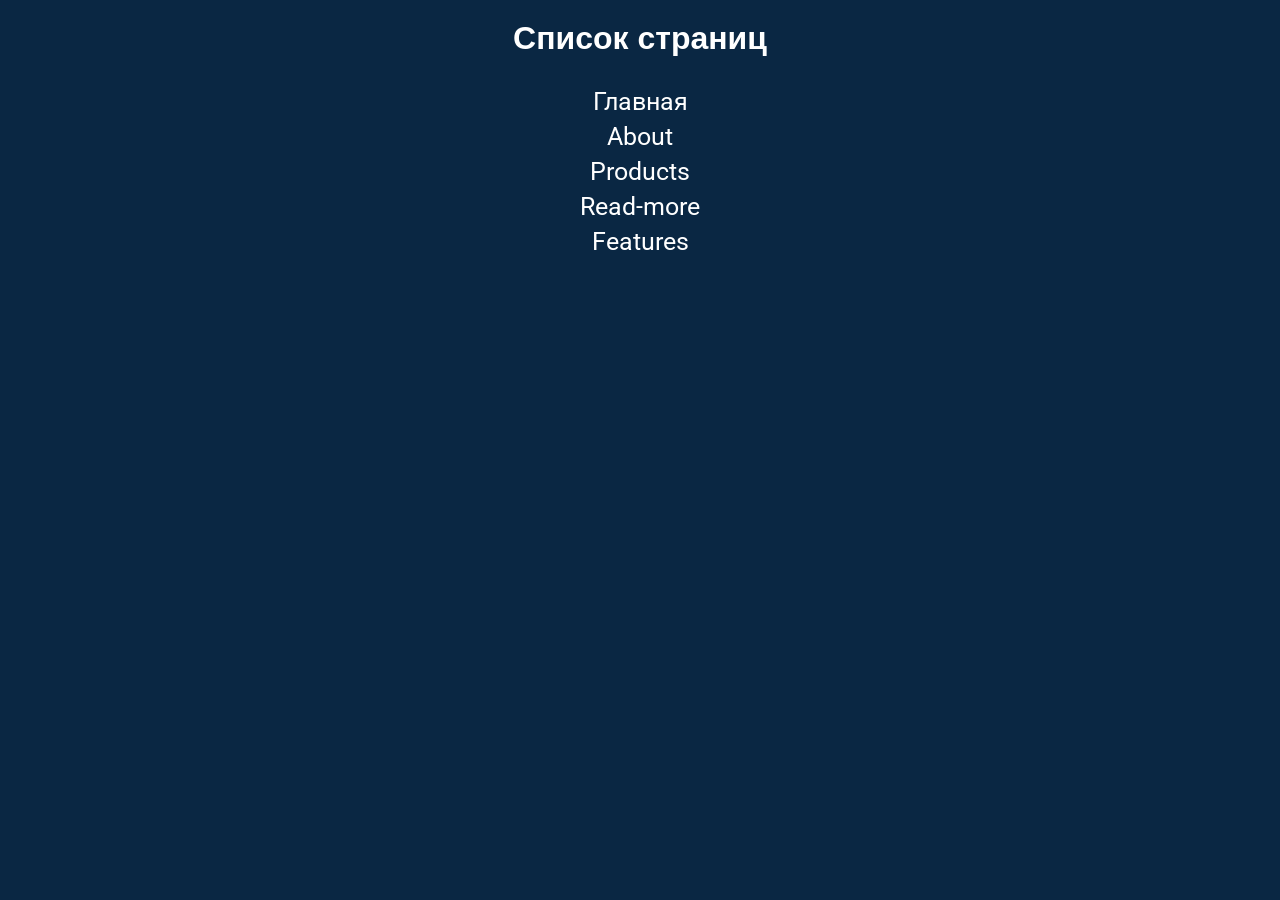
<file: docs/index.html>
<!DOCTYPE html>
<html lang="en">
	<head>
		<meta charset="utf-8">
		<meta http-equiv="X-UA-Compatible" content="IE=edge">
		<meta name="viewport" content="width=device-width, initial-scale=1, maximum-scale=1, user-scalable=no">
		<meta name="description">
		<meta property="og:type" content="website">
		<meta property="og:url" content="">
		<meta property="og:locale" content="en_US">
		<meta property="og:title" content="Softlabs">
		<meta property="og:description">
		<meta property="vk:image" content="undefined?v=1620006572017">
		<meta property="og:image" itemprop="image" content="undefined?v=1620006572017">
		<meta property="og:image:type" content="image/jpeg">
		<meta property="og:image:alt" content="">
		<meta name="twitter:card" content="summary">
		<meta name="twitter:title" content="Softlabs">
		<meta name="twitter:description">
		<meta name="twitter:image" content="undefined?v=1620006572017">
		<title>SoftLabs</title>
		<link rel="apple-touch-icon" href="images/touch/apple-icon-57x57.png" sizes="57x57">
		<link rel="apple-touch-icon" href="images/touch/apple-icon-60x60.png" sizes="60x60">
		<link rel="apple-touch-icon" href="images/touch/apple-icon-72x72.png" sizes="72x72">
		<link rel="apple-touch-icon" href="images/touch/apple-icon-76x76.png" sizes="76x76">
		<link rel="apple-touch-icon" href="images/touch/apple-icon-114x114.png" sizes="114x114">
		<link rel="apple-touch-icon" href="images/touch/apple-icon-120x120.png" sizes="120x120">
		<link rel="apple-touch-icon" href="images/touch/apple-icon-144x144.png" sizes="144x144">
		<link rel="apple-touch-icon" href="images/touch/apple-icon-152x152.png" sizes="152x152">
		<link rel="apple-touch-icon" href="images/touch/apple-icon-180x180.png" sizes="180x180">
		<link rel="icon" href="favicon.ico">
		<link rel="icon" href="images/touch/favicon-16x16.png" sizes="16x16">
		<link rel="icon" href="images/touch/favicon-32x32.png" sizes="32x32">
		<link rel="icon" href="images/touch/favicon-96x96.png" sizes="96x96">
		<link rel="icon" href="images/touch/android-icon-192x192.png" sizes="196x196">
		<link rel="manifest" href="images/touch/manifest.json">
		<link rel="preconnect" href="https://fonts.gstatic.com">
		<link href="https://fonts.googleapis.com/css2?family=Roboto+Condensed:wght@400;700&amp;family=Roboto:wght@300;400;500;700&amp;display=swap" rel="stylesheet">
		<link rel="stylesheet" href="css/main.css?v=1620006572017">
	</head>
	<body>
		<div class="list-index">
			<h1 align="center">Список страниц</h1>
			<ul class="list__page">
				<li><a target="_blank" href="home.html" title="Главная">Главная</a></li>
				<li><a target="_blank" href="about.html" title="About">About</a></li>
				<li><a target="_blank" href="products.html" title="Products">Products</a></li>
				<li><a target="_blank" href="read-more.html" title="Read-more">Read-more</a></li>
				<li><a target="_blank" href="features.html" title="Features">Features</a></li>
			</ul>
		</div>
		<script src="js/lazyimage.js?v=1620006572018"></script>
		<script src="js/lazyanimation.js?v=1620006572018"></script>
		<script src="js/vendor.js?v=1620006572018"></script>
		<script src="js/main.js?v=1620006572018"></script>
	</body>
</html>
</file>
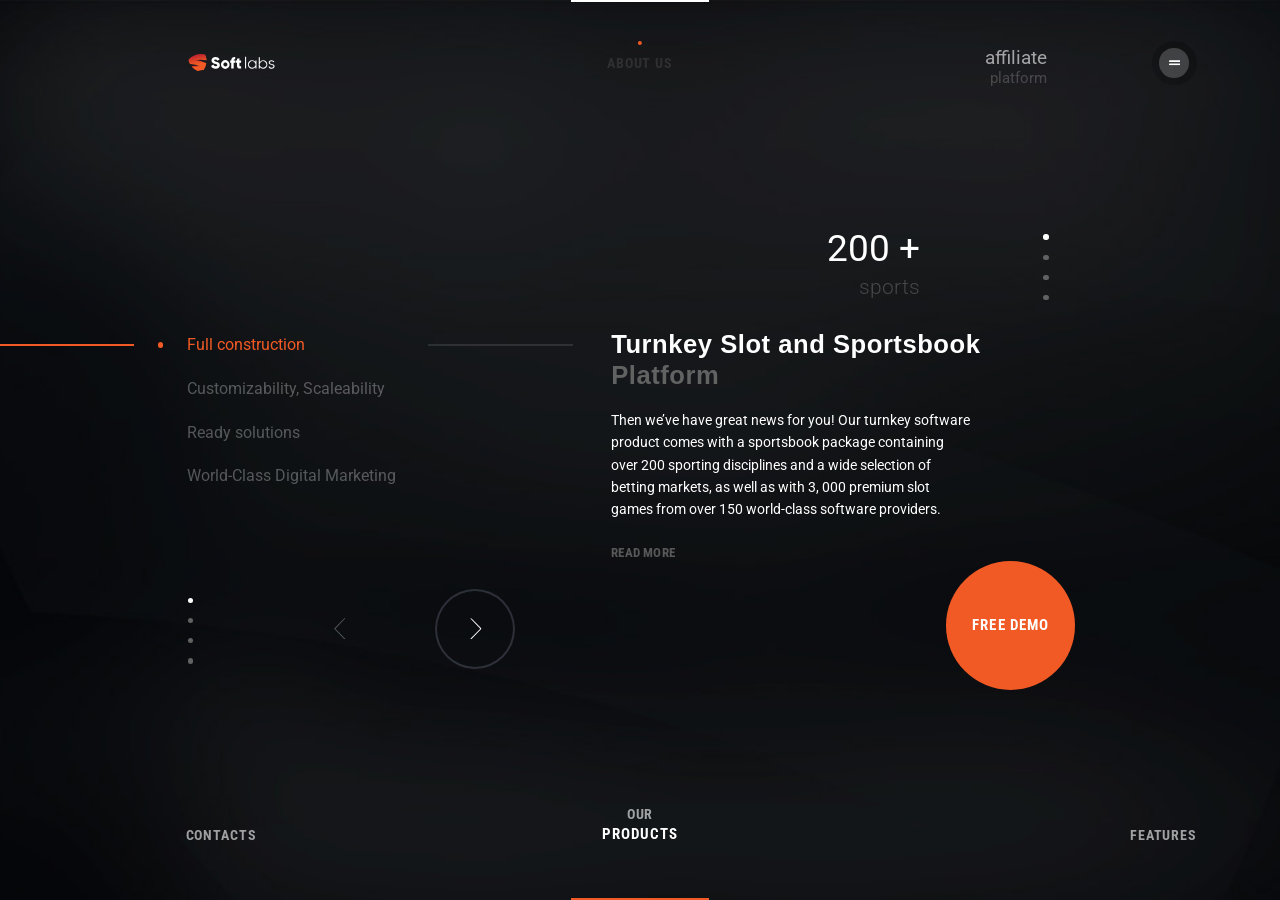
<file: docs/about.html>
<!DOCTYPE html>
<html lang="en">
	<head>
		<meta charset="utf-8">
		<meta http-equiv="X-UA-Compatible" content="IE=edge">
		<meta name="viewport" content="width=device-width, initial-scale=1, maximum-scale=1, user-scalable=no">
		<meta name="description">
		<meta property="og:type" content="website">
		<meta property="og:url" content="">
		<meta property="og:locale" content="en_US">
		<meta property="og:title" content="Softlabs">
		<meta property="og:description">
		<meta property="vk:image" content="undefined?v=1620031105829">
		<meta property="og:image" itemprop="image" content="undefined?v=1620031105829">
		<meta property="og:image:type" content="image/jpeg">
		<meta property="og:image:alt" content="">
		<meta name="twitter:card" content="summary">
		<meta name="twitter:title" content="Softlabs">
		<meta name="twitter:description">
		<meta name="twitter:image" content="undefined?v=1620031105829">
		<title>SoftLabs</title>
		<link rel="apple-touch-icon" href="images/touch/apple-icon-57x57.png" sizes="57x57">
		<link rel="apple-touch-icon" href="images/touch/apple-icon-60x60.png" sizes="60x60">
		<link rel="apple-touch-icon" href="images/touch/apple-icon-72x72.png" sizes="72x72">
		<link rel="apple-touch-icon" href="images/touch/apple-icon-76x76.png" sizes="76x76">
		<link rel="apple-touch-icon" href="images/touch/apple-icon-114x114.png" sizes="114x114">
		<link rel="apple-touch-icon" href="images/touch/apple-icon-120x120.png" sizes="120x120">
		<link rel="apple-touch-icon" href="images/touch/apple-icon-144x144.png" sizes="144x144">
		<link rel="apple-touch-icon" href="images/touch/apple-icon-152x152.png" sizes="152x152">
		<link rel="apple-touch-icon" href="images/touch/apple-icon-180x180.png" sizes="180x180">
		<link rel="icon" href="favicon.ico">
		<link rel="icon" href="images/touch/favicon-16x16.png" sizes="16x16">
		<link rel="icon" href="images/touch/favicon-32x32.png" sizes="32x32">
		<link rel="icon" href="images/touch/favicon-96x96.png" sizes="96x96">
		<link rel="icon" href="images/touch/android-icon-192x192.png" sizes="196x196">
		<link rel="manifest" href="images/touch/manifest.json">
		<link rel="preconnect" href="https://fonts.gstatic.com">
		<link href="https://fonts.googleapis.com/css2?family=Roboto+Condensed:wght@400;700&amp;family=Roboto:wght@300;400;500;700&amp;display=swap" rel="stylesheet">
		<link rel="stylesheet" href="css/main.css?v=1620031105831">
		<link rel="stylesheet" href="css/about.css?v=1620031105831">
	</head>
	<body>
		<section class="page__content before-loading">
			<header>
				<div class="container">
					<div class="header__content pl--main">
						<div class="logo animated fadeInLeft20 delay-200"><a href="home.html"><img class="img-responsive" src="images/icons/logo.svg" alt="softlabs"></a></div>
						<div class="nav__center nav__block--top animated fadeInLeft20 delay-250">
							<div class="nav__link--line animated fadeInDown delay-350"></div><a class="is-active nav__link" href="about.html"><span class="nav__link--child">about us</span></a>
						</div>
						<div class="header__right">
							<div class="header__triggers animated fadeInLeft20 delay-350">
								<ul class="slider triggerSlider">
									<li class="header__trigger--slide is-visible">
										<div class="header__trigger-slide--top">
											<div class="header__trigger-slide--block"><span>affiliate</span></div>
										</div>
										<div class="header__trigger-slide--bottom">
											<div class="header__trigger-slide--block"><span>platform</span></div>
										</div>
									</li>
									<li class="header__trigger--slide is-hidden">
										<div class="header__trigger-slide--top">
											<div class="header__trigger-slide--block"><span>sportsbook</span></div>
										</div>
										<div class="header__trigger-slide--bottom">
											<div class="header__trigger-slide--block"><span>software</span></div>
										</div>
									</li>
									<li class="header__trigger--slide is-hidden">
										<div class="header__trigger-slide--top">
											<div class="header__trigger-slide--block"><span>gaming backend</span></div>
										</div>
										<div class="header__trigger-slide--bottom">
											<div class="header__trigger-slide--block"><span>platform</span></div>
										</div>
									</li>
									<li class="header__trigger--slide is-hidden">
										<div class="header__trigger-slide--top">
											<div class="header__trigger-slide--block"><span>slot machines</span></div>
										</div>
										<div class="header__trigger-slide--bottom">
											<div class="header__trigger-slide--block"><span>software</span></div>
										</div>
									</li>
									<li class="header__trigger--slide is-hidden">
										<div class="header__trigger-slide--top">
											<div class="header__trigger-slide--block"><span>payment</span></div>
										</div>
										<div class="header__trigger-slide--bottom">
											<div class="header__trigger-slide--block"><span>solutions</span></div>
										</div>
									</li>
									<li class="header__trigger--slide is-hidden">
										<div class="header__trigger-slide--top">
											<div class="header__trigger-slide--block"><span>digital marketing</span></div>
										</div>
										<div class="header__trigger-slide--bottom">
											<div class="header__trigger-slide--block"><span>services</span></div>
										</div>
									</li>
								</ul>
							</div><a class="btn-nav-js btn__nav--open animated fadeInLeft20 delay-350 cbutton--effect-novak cbutton" href="#"><span>
									<svg class="icon-burger">
										<use xlink:href="images/sprites.svg#icon-burger"></use>
									</svg></span></a>
						</div>
					</div>
				</div>
			</header>
			<main class="wrapper wrapper__about scrollPaneAbout">
				<div class="container">
					<div class="content__advantages">
						<ul class="advantages__dots dots__list"></ul>
						<div class="advantSlickSlider slider advantages__slider--block">
							<div class="advantages__slide">
								<div class="advantages__slide--top advant__top-load"><span>200 +</span></div>
								<div class="advantages__slide--bottom advant__bottom-load"><span>sports</span></div>
							</div>
							<div class="advantages__slide hide-text2">
								<div class="advantages__slide--top advant__top-load"><span>150</span></div>
								<div class="advantages__slide--bottom advant__bottom-load"><span>gaming providers</span></div>
							</div>
							<div class="advantages__slide hide-text2">
								<div class="advantages__slide--top advant__top-load"><span>70</span></div>
								<div class="advantages__slide--bottom advant__bottom-load"><span>covered markets</span></div>
							</div>
							<div class="advantages__slide hide-text2">
								<div class="advantages__slide--top advant__top-load"><span>20+</span></div>
								<div class="advantages__slide--bottom advant__bottom-load"><span>team members</span></div>
							</div>
						</div>
					</div>
					<div class="main__content main-content__about">
						<div class="main__content-wrapper">
							<div class="main__content-left">
								<div class="tabs__container">
									<ul class="tabs__container--list">
										<li class="is-active"><a class="tab__btn tab__btn-js" href="#" data-slide="0"><span>Full construction</span></a></li>
										<li><a class="tab__btn tab__btn-js" href="#" data-slide="1"><span>Customizability, Scaleability</span></a></li>
										<li><a class="tab__btn tab__btn-js" href="#" data-slide="2"><span>Ready solutions</span></a></li>
										<li><a class="tab__btn tab__btn-js" href="#" data-slide="3"><span>World-Class Digital Marketing</span></a></li>
									</ul>
								</div>
								<div class="tabs__container--bottom">
									<div class="tabs__container-bottom__left">
										<ul class="tab__dots dots__list">
											<li class="tab__dots--item is-visible">
												<button class="tab__dot-js" data-slide="0"></button>
											</li>
											<li class="tab__dots--item">
												<button class="tab__dot-js" data-slide="1"></button>
											</li>
											<li class="tab__dots--item">
												<button class="tab__dot-js" data-slide="2"></button>
											</li>
											<li class="tab__dots--item">
												<button class="tab__dot-js" data-slide="3"></button>
											</li>
										</ul>
									</div>
									<div class="tabs__container-bottom__right">
										<ul class="tab__arrows">
											<li><a class="is-disabled tab__arrow--btn tab__arrow--prev tab__arrow-js" href="#">
													<svg class="icon-arrow-left">
														<use xlink:href="images/sprites.svg#icon-arrow-left"></use>
													</svg></a></li>
											<li><a class="tab__arrow--btn tab__arrow--next tab__arrow-js" href="#">
													<svg class="icon-arrow-left">
														<use xlink:href="images/sprites.svg#icon-arrow-left"></use>
													</svg></a></li>
										</ul>
									</div>
								</div>
							</div>
							<div class="main__content-center">
								<div class="tabs__content--slider">
									<div class="slider contentSlider">
										<div class="content__slider--collapse">
											<div class="content__slider-collapse__header"><a class="tab__btn collapse__btn-js is-active" href="#"><span>Full construction</span></a></div>
											<div class="content__slider--block is-show">
												<h2 class="content__slider--title">
													<div class="content__slider-title__top">Turnkey Slot and Sportsbook</div>
													<div class="content__slider-title__bottom title__bottom--grey">Platform</div>
												</h2>
												<div class="content__slider--text">
													<p>Then we’ve have great news for you! Our turnkey software product comes with a sportsbook package containing over 200 sporting disciplines and a wide selection of betting markets, as well as with 3, 000 premium slot games from over 150 world-class software providers.</p>
												</div>
												<div class="content__slider--action"><a class="content__slider--btn" href="read-more.html">read more</a></div>
											</div>
										</div>
										<div class="content__slider--collapse">
											<div class="content__slider-collapse__header"><a class="tab__btn collapse__btn-js" href="#"><span>Customizability, Scaleability</span></a></div>
											<div class="content__slider--block">
												<h2 class="content__slider--title">
													<div class="content__slider-title__top">Customizability, Scaleability</div>
													<div class="content__slider-title__bottom title__bottom--grey">2 Platform</div>
												</h2>
												<div class="content__slider--text">
													<p>2 Then we’ve have great news for you! Our turnkey software product comes with a sportsbook package containing over 200 sporting disciplines and a wide selection of betting markets, as well as with 3, 000 premium slot games from over 150 world-class software providers. </p>
												</div>
												<div class="content__slider--action"><a class="content__slider--btn" href="read-more.html">read more</a></div>
											</div>
										</div>
										<div class="content__slider--collapse">
											<div class="content__slider-collapse__header"><a class="tab__btn collapse__btn-js" href="#"><span>Ready solutions</span></a></div>
											<div class="content__slider--block">
												<h2 class="content__slider--title">
													<div class="content__slider-title__top">Ready solutions</div>
													<div class="content__slider-title__bottom title__bottom--grey">3 Platform</div>
												</h2>
												<div class="content__slider--text">
													<p>3 Then we’ve have great news for you! Our turnkey software product comes with a sportsbook package containing over 200 sporting disciplines and a wide selection of betting markets, as well as with 3, 000 premium slot games from over 150 world-class software providers. </p>
												</div>
												<div class="content__slider--action"><a class="content__slider--btn" href="read-more.html">read more</a></div>
											</div>
										</div>
										<div class="content__slider--collapse">
											<div class="content__slider-collapse__header"><a class="tab__btn collapse__btn-js" href="#"><span>World-Class Digital Marketing</span></a></div>
											<div class="content__slider--block">
												<h2 class="content__slider--title">
													<div class="content__slider-title__top">World-Class Digital Marketing</div>
													<div class="content__slider-title__bottom title__bottom--grey">4 Platform</div>
												</h2>
												<div class="content__slider--text">
													<p>4 Then we’ve have great news for you! Our turnkey software product comes with a sportsbook package containing over 200 sporting disciplines and a wide selection of betting markets, as well as with 3, 000 premium slot games from over 150 world-class software providers. </p>
												</div>
												<div class="content__slider--action"><a class="content__slider--btn" href="read-more.html">read more</a></div>
											</div>
										</div>
									</div>
								</div>
								<div class="tabs__content--bottom"><a class="btn__orange tab-btn__orange" href="#"><span>Free demo</span></a></div>
							</div>
						</div>
					</div>
				</div>
			</main>
			<footer>
				<div class="container">
					<div class="footer__content pl--main">
						<div class="footer__block--nav footer__block--left animated fadeInRight30 delay-450"><a class="nav__link" href="contacts.html"><span class="nav__link--child">contacts</span></a></div>
						<div class="nav__center nav__block--bottom animated fadeInRight30 delay-400">
							<div class="nav__link--line animated fadeInUp delay-500"></div><a class="nav__link" href="products.html"><span class="nav__link--child">OUR</span><span class="nav__link-general--child">PRODUCTS</span></a>
						</div>
						<div class="footer__block--nav footer__block--right animated fadeInRight30 delay-350"><a class="nav__link" href="features.html"><span class="nav__link--child">features</span></a></div>
					</div>
				</div>
			</footer>
		</section>
		<div class="menu__container">
			<div class="menu-hide"></div>
			<div class="menu__box">
				<div class="menu__box--header">
					<div class="logo animated fadeIn delay-550 logo--menu"><a href="home.html"><img class="img-responsive" src="images/icons/logo.svg" alt="softlabs"></a></div><span class="closeMenu cbutton--effect-novak cbutton"><span>
							<svg class="icon-close">
								<use xlink:href="images/sprites.svg#icon-close"></use>
							</svg></span></span>
				</div>
				<div class="m-content">
					<div class="menuScrollPane">
						<div class="clear"></div>
						<ul class="menu">
							<li class="is-active"><a class="menu__item--link-1" href="about.html"><span>•</span><span>about us</span></a></li>
							<li><a class="menu__item--link-2" href="features.html"><span>•</span><span>features</span></a></li>
							<li><a class="menu__item--link-3" href="products.html"><span>•</span><span>our products</span></a></li>
							<li><a class="menu__item--link-4" href="contacts.html"><span>•</span><span>contacts</span></a></li>
							<li><a class="menu__item--link-5" href="partners.html"><span>•</span><span>our partners</span></a></li>
							<li><a class="menu__item--link-6" href="partners.html"><span>•</span><span>our clients</span></a></li>
						</ul>
					</div>
				</div>
				<div class="menu__box--bottom">
					<div class="nav__link menu__box--link disabled-hover"><span class="nav__link--child">follow</span><span class="nav__link-general--child">us</span></div>
					<div class="menu__box-bottom--right">
						<div class="menu__box--line"></div>
						<div class="menu__box-social__block">
							<ul class="menu__box-social__list">
								<li><a class="menu__box-social__list--link" href="#">
										<svg class="icon-tw">
											<use xlink:href="images/sprites.svg#icon-tw"></use>
										</svg></a></li>
								<li><a class="menu__box-social__list--link" href="#">
										<svg class="icon-in">
											<use xlink:href="images/sprites.svg#icon-in"></use>
										</svg></a></li>
								<li><a class="menu__box-social__list--link" href="#">
										<svg class="icon-fb">
											<use xlink:href="images/sprites.svg#icon-fb"></use>
										</svg></a></li>
							</ul>
						</div>
					</div>
				</div>
			</div>
		</div>
		<video class="video__background" autoplay muted loop>
			<source src="video/video_bg.mp4" type="video/mp4">Your browser does not support HTML5 video.
		</video>
		<script src="js/lazyimage.js?v=1620031105832"></script>
		<script src="js/lazyanimation.js?v=1620031105832"></script>
		<script src="js/vendor.js?v=1620031105832"></script>
		<script src="js/main.js?v=1620031105832"></script>
		<script src="js/common.js?v=1620031105832"></script>
		<script src="js/about-slider.js?v=1620031105832"></script>
		<script src="js/about.js?v=1620031105832"></script>
		<script src="js/animation-sliders.js?v=1620031105832"></script>
		<script defer src="js/jquery.mousewheel.js?v=1620031105832"></script>
		<script defer src="js/jquery.jscrollpane.min.js?v=1620031105832"></script>
	</body>
</html>
</file>
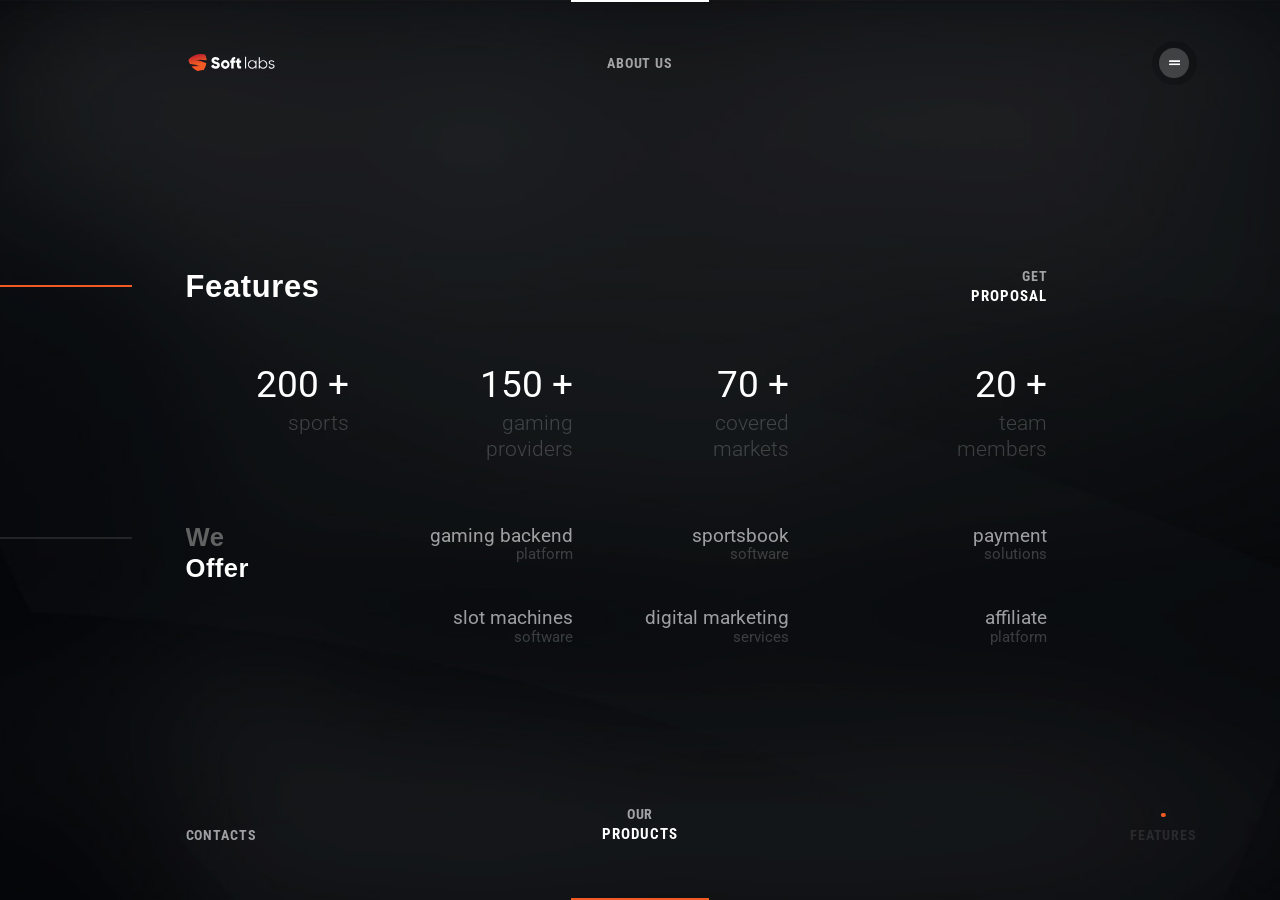
<file: docs/features.html>
<!DOCTYPE html>
<html lang="en">
	<head>
		<meta charset="utf-8">
		<meta http-equiv="X-UA-Compatible" content="IE=edge">
		<meta name="viewport" content="width=device-width, initial-scale=1, maximum-scale=1, user-scalable=no">
		<meta name="description">
		<meta property="og:type" content="website">
		<meta property="og:url" content="">
		<meta property="og:locale" content="en_US">
		<meta property="og:title" content="Softlabs">
		<meta property="og:description">
		<meta property="vk:image" content="undefined?v=1620031106628">
		<meta property="og:image" itemprop="image" content="undefined?v=1620031106628">
		<meta property="og:image:type" content="image/jpeg">
		<meta property="og:image:alt" content="">
		<meta name="twitter:card" content="summary">
		<meta name="twitter:title" content="Softlabs">
		<meta name="twitter:description">
		<meta name="twitter:image" content="undefined?v=1620031106628">
		<title>SoftLabs</title>
		<link rel="apple-touch-icon" href="images/touch/apple-icon-57x57.png" sizes="57x57">
		<link rel="apple-touch-icon" href="images/touch/apple-icon-60x60.png" sizes="60x60">
		<link rel="apple-touch-icon" href="images/touch/apple-icon-72x72.png" sizes="72x72">
		<link rel="apple-touch-icon" href="images/touch/apple-icon-76x76.png" sizes="76x76">
		<link rel="apple-touch-icon" href="images/touch/apple-icon-114x114.png" sizes="114x114">
		<link rel="apple-touch-icon" href="images/touch/apple-icon-120x120.png" sizes="120x120">
		<link rel="apple-touch-icon" href="images/touch/apple-icon-144x144.png" sizes="144x144">
		<link rel="apple-touch-icon" href="images/touch/apple-icon-152x152.png" sizes="152x152">
		<link rel="apple-touch-icon" href="images/touch/apple-icon-180x180.png" sizes="180x180">
		<link rel="icon" href="favicon.ico">
		<link rel="icon" href="images/touch/favicon-16x16.png" sizes="16x16">
		<link rel="icon" href="images/touch/favicon-32x32.png" sizes="32x32">
		<link rel="icon" href="images/touch/favicon-96x96.png" sizes="96x96">
		<link rel="icon" href="images/touch/android-icon-192x192.png" sizes="196x196">
		<link rel="manifest" href="images/touch/manifest.json">
		<link rel="preconnect" href="https://fonts.gstatic.com">
		<link href="https://fonts.googleapis.com/css2?family=Roboto+Condensed:wght@400;700&amp;family=Roboto:wght@300;400;500;700&amp;display=swap" rel="stylesheet">
		<link rel="stylesheet" href="css/main.css?v=1620031106628">
		<link rel="stylesheet" href="css/features.css?v=1620031106628">
	</head>
	<body>
		<section class="page__content before-loading">
			<header>
				<div class="container">
					<div class="header__content pl--main">
						<div class="logo animated fadeInLeft20 delay-200"><a href="home.html"><img class="img-responsive" src="images/icons/logo.svg" alt="softlabs"></a></div>
						<div class="nav__center nav__block--top animated fadeInLeft20 delay-250">
							<div class="nav__link--line animated fadeInDown delay-350"></div><a class="nav__link" href="about.html"><span class="nav__link--child">about us</span></a>
						</div>
						<div class="header__right"><a class="btn-nav-js btn__nav--open animated fadeInLeft20 delay-350 cbutton--effect-novak cbutton" href="#"><span>
									<svg class="icon-burger">
										<use xlink:href="images/sprites.svg#icon-burger"></use>
									</svg></span></a>
						</div>
					</div>
				</div>
			</header>
			<main class="wrapper wrapper__features scrollPaneFeatures">
				<div class="container">
					<div class="main__content features__content pl--main pr--main">
						<div class="features__content-wrapper">
							<div class="features__content--top">
								<div class="features__content--header">
									<div class="features__content-header__left">
										<h1 class="main__content--title main__content--line main__content-title--features">
											<div class="main__content-title--top">Features</div>
										</h1>
									</div>
									<div class="features__content-header__right"><a class="nav__link nav__link--features" href="#"><span class="nav__link--child">Get</span><span class="nav__link-general--child">PROPOSAL</span></a></div>
								</div>
								<div class="features__content--body">
									<div class="features__content--row">
										<div class="features__col features__col--main features__col-1">
											<div class="features__block">
												<div class="features__block-header">200 +</div>
												<div class="features__block-body">sports</div>
											</div>
										</div>
										<div class="features__col features__col--main features__col-2">
											<div class="features__block">
												<div class="features__block-header">150 +</div>
												<div class="features__block-body">gaming</div>
												<div class="features__block-footer">providers</div>
											</div>
										</div>
										<div class="features__col features__col--main features__col-3">
											<div class="features__block">
												<div class="features__block-header">70 +</div>
												<div class="features__block-body">covered</div>
												<div class="features__block-footer">markets</div>
											</div>
										</div>
										<div class="features__col features__col--main features__col-4">
											<div class="features__block">
												<div class="features__block-header">20 +</div>
												<div class="features__block-body">team</div>
												<div class="features__block-footer">members</div>
											</div>
										</div>
									</div>
								</div>
							</div>
							<div class="features__content--bottom">
								<div class="features__content-bottom__left">
									<div class="main__content-sub__title pl--tablet">
										<div class="main__content-sub__title--top">We</div>
										<div class="main__content-sub__title--bottom">Offer</div>
									</div>
								</div>
								<div class="features__content-bottom__right">
									<div class="features__content--row features-row--wrap">
										<div class="features__col features__col-2 features__col-bottom-1">
											<div class="features-bottom__block">
												<div class="features-bottom__block--header">gaming backend</div>
												<div class="features-bottom__block--body">platform</div>
											</div>
										</div>
										<div class="features__col features__col-3 features__col-bottom-2">
											<div class="features-bottom__block">
												<div class="features-bottom__block--header">sportsbook</div>
												<div class="features-bottom__block--body">software</div>
											</div>
										</div>
										<div class="features__col features__col-4 features__col-bottom-3">
											<div class="features-bottom__block">
												<div class="features-bottom__block--header">payment</div>
												<div class="features-bottom__block--body">solutions</div>
											</div>
										</div>
										<div class="features__col features__col-2 features__col-bottom-4">
											<div class="features-bottom__block">
												<div class="features-bottom__block--header">slot machines</div>
												<div class="features-bottom__block--body">software</div>
											</div>
										</div>
										<div class="features__col features__col-3 features__col-bottom-5">
											<div class="features-bottom__block">
												<div class="features-bottom__block--header">digital marketing</div>
												<div class="features-bottom__block--body">services</div>
											</div>
										</div>
										<div class="features__col features__col-4 features__col-bottom-6">
											<div class="features-bottom__block">
												<div class="features-bottom__block--header">affiliate</div>
												<div class="features-bottom__block--body">platform</div>
											</div>
										</div>
									</div>
								</div>
							</div>
						</div>
					</div>
				</div>
			</main>
			<footer>
				<div class="container">
					<div class="footer__content pl--main">
						<div class="footer__block--nav footer__block--left animated fadeInRight30 delay-450"><a class="nav__link" href="contacts.html"><span class="nav__link--child">contacts</span></a></div>
						<div class="nav__center nav__block--bottom animated fadeInRight30 delay-400">
							<div class="nav__link--line animated fadeInUp delay-500"></div><a class="nav__link" href="products.html"><span class="nav__link--child">OUR</span><span class="nav__link-general--child">PRODUCTS</span></a>
						</div>
						<div class="footer__block--nav footer__block--right animated fadeInRight30 delay-350"><a class="is-active nav__link" href="features.html"><span class="nav__link--child">features</span></a></div>
					</div>
				</div>
			</footer>
		</section>
		<div class="menu__container">
			<div class="menu-hide"></div>
			<div class="menu__box">
				<div class="menu__box--header">
					<div class="logo animated fadeIn delay-550 logo--menu"><a href="home.html"><img class="img-responsive" src="images/icons/logo.svg" alt="softlabs"></a></div><span class="closeMenu cbutton--effect-novak cbutton"><span>
							<svg class="icon-close">
								<use xlink:href="images/sprites.svg#icon-close"></use>
							</svg></span></span>
				</div>
				<div class="m-content">
					<div class="menuScrollPane">
						<div class="clear"></div>
						<ul class="menu">
							<li><a class="menu__item--link-1" href="about.html"><span>•</span><span>about us</span></a></li>
							<li class="is-active"><a class="menu__item--link-2" href="features.html"><span>•</span><span>features</span></a></li>
							<li><a class="menu__item--link-3" href="products.html"><span>•</span><span>our products</span></a></li>
							<li><a class="menu__item--link-4" href="contacts.html"><span>•</span><span>contacts</span></a></li>
							<li><a class="menu__item--link-5" href="partners.html"><span>•</span><span>our partners</span></a></li>
							<li><a class="menu__item--link-6" href="partners.html"><span>•</span><span>our clients</span></a></li>
						</ul>
					</div>
				</div>
				<div class="menu__box--bottom">
					<div class="nav__link menu__box--link disabled-hover"><span class="nav__link--child">follow</span><span class="nav__link-general--child">us</span></div>
					<div class="menu__box-bottom--right">
						<div class="menu__box--line"></div>
						<div class="menu__box-social__block">
							<ul class="menu__box-social__list">
								<li><a class="menu__box-social__list--link" href="#">
										<svg class="icon-tw">
											<use xlink:href="images/sprites.svg#icon-tw"></use>
										</svg></a></li>
								<li><a class="menu__box-social__list--link" href="#">
										<svg class="icon-in">
											<use xlink:href="images/sprites.svg#icon-in"></use>
										</svg></a></li>
								<li><a class="menu__box-social__list--link" href="#">
										<svg class="icon-fb">
											<use xlink:href="images/sprites.svg#icon-fb"></use>
										</svg></a></li>
							</ul>
						</div>
					</div>
				</div>
			</div>
		</div>
		<video class="video__background" autoplay muted loop>
			<source src="video/video_bg.mp4" type="video/mp4">Your browser does not support HTML5 video.
		</video>
		<script src="js/lazyimage.js?v=1620031106629"></script>
		<script src="js/lazyanimation.js?v=1620031106629"></script>
		<script src="js/vendor.js?v=1620031106629"></script>
		<script src="js/main.js?v=1620031106629"></script>
		<script src="js/common.js?v=1620031106629"></script>
		<script src="js/features.js?v=1620031106629"></script>
		<script defer src="js/jquery.mousewheel.js?v=1620031106629"></script>
		<script defer src="js/jquery.jscrollpane.min.js?v=1620031106629"></script>
	</body>
</html>
</file>
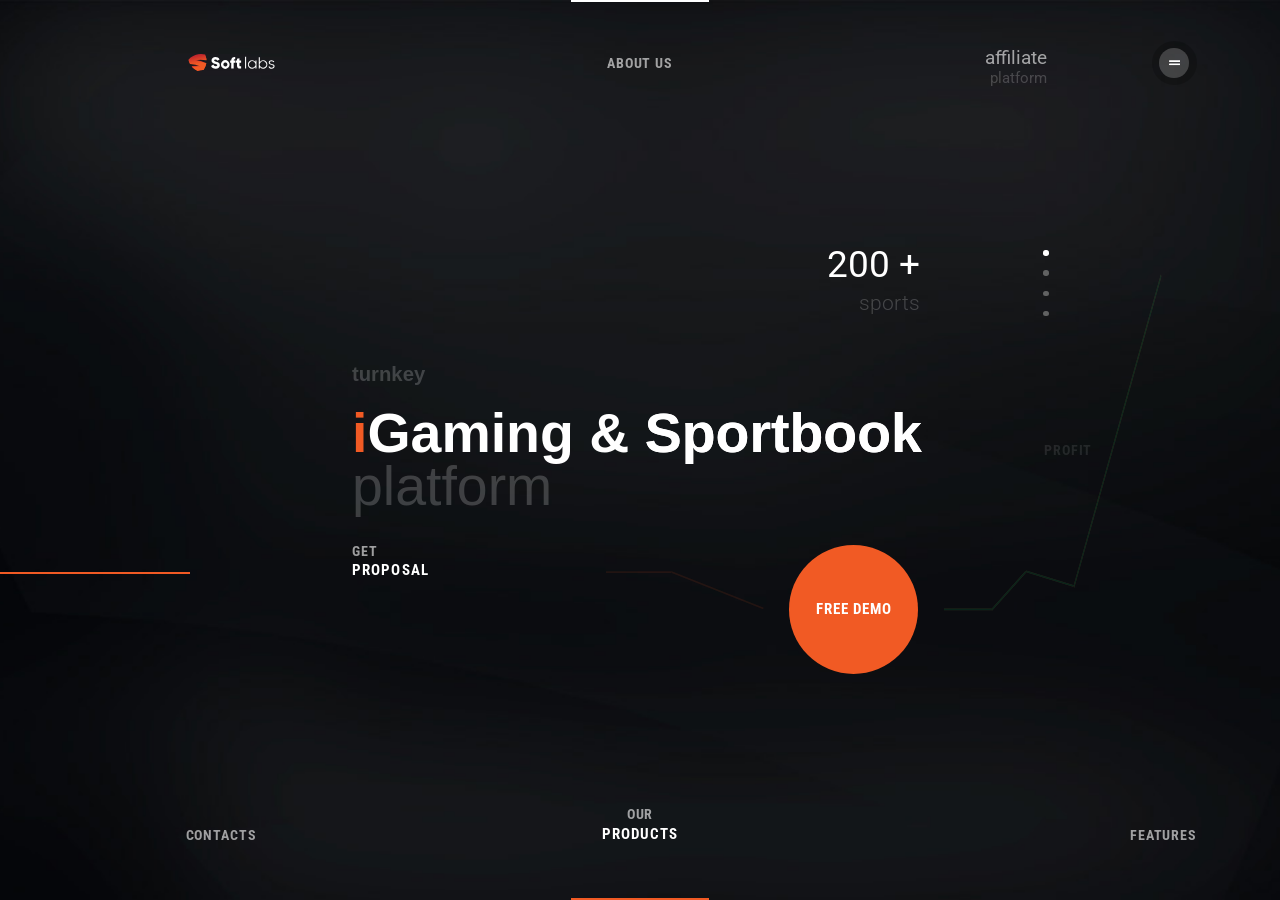
<file: docs/home.html>
<!DOCTYPE html>
<html lang="en">
	<head>
		<meta charset="utf-8">
		<meta http-equiv="X-UA-Compatible" content="IE=edge">
		<meta name="viewport" content="width=device-width, initial-scale=1, maximum-scale=1, user-scalable=no">
		<meta name="description">
		<meta property="og:type" content="website">
		<meta property="og:url" content="">
		<meta property="og:locale" content="en_US">
		<meta property="og:title" content="Softlabs">
		<meta property="og:description">
		<meta property="vk:image" content="undefined?v=1620031107162">
		<meta property="og:image" itemprop="image" content="undefined?v=1620031107162">
		<meta property="og:image:type" content="image/jpeg">
		<meta property="og:image:alt" content="">
		<meta name="twitter:card" content="summary">
		<meta name="twitter:title" content="Softlabs">
		<meta name="twitter:description">
		<meta name="twitter:image" content="undefined?v=1620031107162">
		<title>SoftLabs</title>
		<link rel="apple-touch-icon" href="images/touch/apple-icon-57x57.png" sizes="57x57">
		<link rel="apple-touch-icon" href="images/touch/apple-icon-60x60.png" sizes="60x60">
		<link rel="apple-touch-icon" href="images/touch/apple-icon-72x72.png" sizes="72x72">
		<link rel="apple-touch-icon" href="images/touch/apple-icon-76x76.png" sizes="76x76">
		<link rel="apple-touch-icon" href="images/touch/apple-icon-114x114.png" sizes="114x114">
		<link rel="apple-touch-icon" href="images/touch/apple-icon-120x120.png" sizes="120x120">
		<link rel="apple-touch-icon" href="images/touch/apple-icon-144x144.png" sizes="144x144">
		<link rel="apple-touch-icon" href="images/touch/apple-icon-152x152.png" sizes="152x152">
		<link rel="apple-touch-icon" href="images/touch/apple-icon-180x180.png" sizes="180x180">
		<link rel="icon" href="favicon.ico">
		<link rel="icon" href="images/touch/favicon-16x16.png" sizes="16x16">
		<link rel="icon" href="images/touch/favicon-32x32.png" sizes="32x32">
		<link rel="icon" href="images/touch/favicon-96x96.png" sizes="96x96">
		<link rel="icon" href="images/touch/android-icon-192x192.png" sizes="196x196">
		<link rel="manifest" href="images/touch/manifest.json">
		<link rel="preconnect" href="https://fonts.gstatic.com">
		<link href="https://fonts.googleapis.com/css2?family=Roboto+Condensed:wght@400;700&amp;family=Roboto:wght@300;400;500;700&amp;display=swap" rel="stylesheet">
		<link rel="stylesheet" href="css/main.css?v=1620031107162">
		<link rel="stylesheet" href="css/index.css?v=1620031107162">
	</head>
	<body>
		<section class="page__content">
			<header>
				<div class="container">
					<div class="header__content pl--main">
						<div class="logo animated fadeInLeft20 delay-200"><a href="home.html"><img class="img-responsive" src="images/icons/logo.svg" alt="softlabs"></a></div>
						<div class="nav__center nav__block--top animated fadeInLeft20 delay-250">
							<div class="nav__link--line animated fadeInDown delay-350"></div><a class="nav__link" href="about.html"><span class="nav__link--child">about us</span></a>
						</div>
						<div class="header__right">
							<div class="header__triggers animated fadeInLeft20 delay-350">
								<ul class="slider triggerSlider">
									<li class="header__trigger--slide is-visible">
										<div class="header__trigger-slide--top">
											<div class="header__trigger-slide--block"><span>affiliate</span></div>
										</div>
										<div class="header__trigger-slide--bottom">
											<div class="header__trigger-slide--block"><span>platform</span></div>
										</div>
									</li>
									<li class="header__trigger--slide is-hidden">
										<div class="header__trigger-slide--top">
											<div class="header__trigger-slide--block"><span>sportsbook</span></div>
										</div>
										<div class="header__trigger-slide--bottom">
											<div class="header__trigger-slide--block"><span>software</span></div>
										</div>
									</li>
									<li class="header__trigger--slide is-hidden">
										<div class="header__trigger-slide--top">
											<div class="header__trigger-slide--block"><span>gaming backend</span></div>
										</div>
										<div class="header__trigger-slide--bottom">
											<div class="header__trigger-slide--block"><span>platform</span></div>
										</div>
									</li>
									<li class="header__trigger--slide is-hidden">
										<div class="header__trigger-slide--top">
											<div class="header__trigger-slide--block"><span>slot machines</span></div>
										</div>
										<div class="header__trigger-slide--bottom">
											<div class="header__trigger-slide--block"><span>software</span></div>
										</div>
									</li>
									<li class="header__trigger--slide is-hidden">
										<div class="header__trigger-slide--top">
											<div class="header__trigger-slide--block"><span>payment</span></div>
										</div>
										<div class="header__trigger-slide--bottom">
											<div class="header__trigger-slide--block"><span>solutions</span></div>
										</div>
									</li>
									<li class="header__trigger--slide is-hidden">
										<div class="header__trigger-slide--top">
											<div class="header__trigger-slide--block"><span>digital marketing</span></div>
										</div>
										<div class="header__trigger-slide--bottom">
											<div class="header__trigger-slide--block"><span>services</span></div>
										</div>
									</li>
								</ul>
							</div><a class="btn-nav-js btn__nav--open animated fadeInLeft20 delay-350 cbutton--effect-novak cbutton" href="#"><span>
									<svg class="icon-burger">
										<use xlink:href="images/sprites.svg#icon-burger"></use>
									</svg></span></a>
						</div>
					</div>
				</div>
			</header>
			<main class="wrapper wrapper__index scrollPaneIndex">
				<div class="container">
					<div class="content__advantages">
						<ul class="advantages__dots dots__list"></ul>
						<div class="advantSlickSlider slider advantages__slider--block">
							<div class="advantages__slide">
								<div class="advantages__slide--top advant__top-load"><span>200 +</span></div>
								<div class="advantages__slide--bottom advant__bottom-load"><span>sports</span></div>
							</div>
							<div class="advantages__slide hide-text2">
								<div class="advantages__slide--top advant__top-load"><span>150</span></div>
								<div class="advantages__slide--bottom advant__bottom-load"><span>gaming providers</span></div>
							</div>
							<div class="advantages__slide hide-text2">
								<div class="advantages__slide--top advant__top-load"><span>70</span></div>
								<div class="advantages__slide--bottom advant__bottom-load"><span>covered markets</span></div>
							</div>
							<div class="advantages__slide hide-text2">
								<div class="advantages__slide--top advant__top-load"><span>20+</span></div>
								<div class="advantages__slide--bottom advant__bottom-load"><span>team members</span></div>
							</div>
						</div>
					</div>
					<div class="main__content main-content__home">
						<div class="main__title--block">
							<div class="main__title--turnkey fill__text-350">turnkey</div>
							<h1 class="main-title"><span class="main-title__top"><span class="main-title__top--orange fill__text-350">i</span><span class="main-title__top--white fill__text-350">Gaming &amp; <span class="fill__text-350">Sportbook</span></span><a class="main-title__link nav__link" href="#" target="_blank"><span class="nav__link--child">profit</span></a></span><span class="main-title__bottom fill__text-350">platform</span></h1>
							<div class="main__title--link">
								<div class="nav__link--line animated fadeInLeft delay-550"></div><a class="nav__link" href="#" target="_blank"><span class="nav__link--child">Get</span><span class="nav__link-general--child">PROPOSAL</span></a>
							</div>
						</div>
						<div class="main__action--block">
							<div class="main__graphic-one">
								<div class="main__graphic-one--block">
									<svg class="icon-graphic-1">
										<use xlink:href="images/sprites.svg#icon-graphic-1"></use>
									</svg>
								</div>
							</div>
							<div class="main__graphic-two">
								<div class="main__graphic-two--block">
									<svg class="icon-graphic-2">
										<use xlink:href="images/sprites.svg#icon-graphic-2"></use>
									</svg>
								</div>
							</div><a class="main__action--btn btn__orange animated fadeInUp30 delay-1200" href="#"><span>Free demo</span></a>
						</div>
					</div>
				</div>
			</main>
			<footer>
				<div class="container">
					<div class="footer__content pl--main">
						<div class="footer__block--nav footer__block--left animated fadeInRight30 delay-450"><a class="nav__link" href="contacts.html"><span class="nav__link--child">contacts</span></a></div>
						<div class="nav__center nav__block--bottom animated fadeInRight30 delay-400">
							<div class="nav__link--line animated fadeInUp delay-500"></div><a class="nav__link" href="products.html"><span class="nav__link--child">OUR</span><span class="nav__link-general--child">PRODUCTS</span></a>
						</div>
						<div class="footer__block--nav footer__block--right animated fadeInRight30 delay-350"><a class="nav__link" href="features.html"><span class="nav__link--child">features</span></a></div>
					</div>
				</div>
			</footer>
		</section>
		<div class="menu__container">
			<div class="menu-hide"></div>
			<div class="menu__box">
				<div class="menu__box--header">
					<div class="logo animated fadeIn delay-550 logo--menu"><a href="home.html"><img class="img-responsive" src="images/icons/logo.svg" alt="softlabs"></a></div><span class="closeMenu cbutton--effect-novak cbutton"><span>
							<svg class="icon-close">
								<use xlink:href="images/sprites.svg#icon-close"></use>
							</svg></span></span>
				</div>
				<div class="m-content">
					<div class="menuScrollPane">
						<div class="clear"></div>
						<ul class="menu">
							<li><a class="menu__item--link-1" href="about.html"><span>•</span><span>about us</span></a></li>
							<li><a class="menu__item--link-2" href="features.html"><span>•</span><span>features</span></a></li>
							<li><a class="menu__item--link-3" href="products.html"><span>•</span><span>our products</span></a></li>
							<li><a class="menu__item--link-4" href="contacts.html"><span>•</span><span>contacts</span></a></li>
							<li><a class="menu__item--link-5" href="partners.html"><span>•</span><span>our partners</span></a></li>
							<li><a class="menu__item--link-6" href="partners.html"><span>•</span><span>our clients</span></a></li>
						</ul>
					</div>
				</div>
				<div class="menu__box--bottom">
					<div class="nav__link menu__box--link disabled-hover"><span class="nav__link--child">follow</span><span class="nav__link-general--child">us</span></div>
					<div class="menu__box-bottom--right">
						<div class="menu__box--line"></div>
						<div class="menu__box-social__block">
							<ul class="menu__box-social__list">
								<li><a class="menu__box-social__list--link" href="#">
										<svg class="icon-tw">
											<use xlink:href="images/sprites.svg#icon-tw"></use>
										</svg></a></li>
								<li><a class="menu__box-social__list--link" href="#">
										<svg class="icon-in">
											<use xlink:href="images/sprites.svg#icon-in"></use>
										</svg></a></li>
								<li><a class="menu__box-social__list--link" href="#">
										<svg class="icon-fb">
											<use xlink:href="images/sprites.svg#icon-fb"></use>
										</svg></a></li>
							</ul>
						</div>
					</div>
				</div>
			</div>
		</div>
		<video class="video__background" autoplay muted loop>
			<source src="video/video_bg.mp4" type="video/mp4">Your browser does not support HTML5 video.
		</video>
		<script src="js/lazyimage.js?v=1620031107163"></script>
		<script src="js/lazyanimation.js?v=1620031107163"></script>
		<script src="js/vendor.js?v=1620031107163"></script>
		<script src="js/main.js?v=1620031107163"></script>
		<script src="js/common.js?v=1620031107163"></script>
		<script src="js/index.js?v=1620031107163"></script>
		<script src="js/animation-sliders.js?v=1620031107163"></script>
		<script defer src="js/jquery.mousewheel.js?v=1620031107163"></script>
		<script defer src="js/jquery.jscrollpane.min.js?v=1620031107163"></script>
	</body>
</html>
</file>
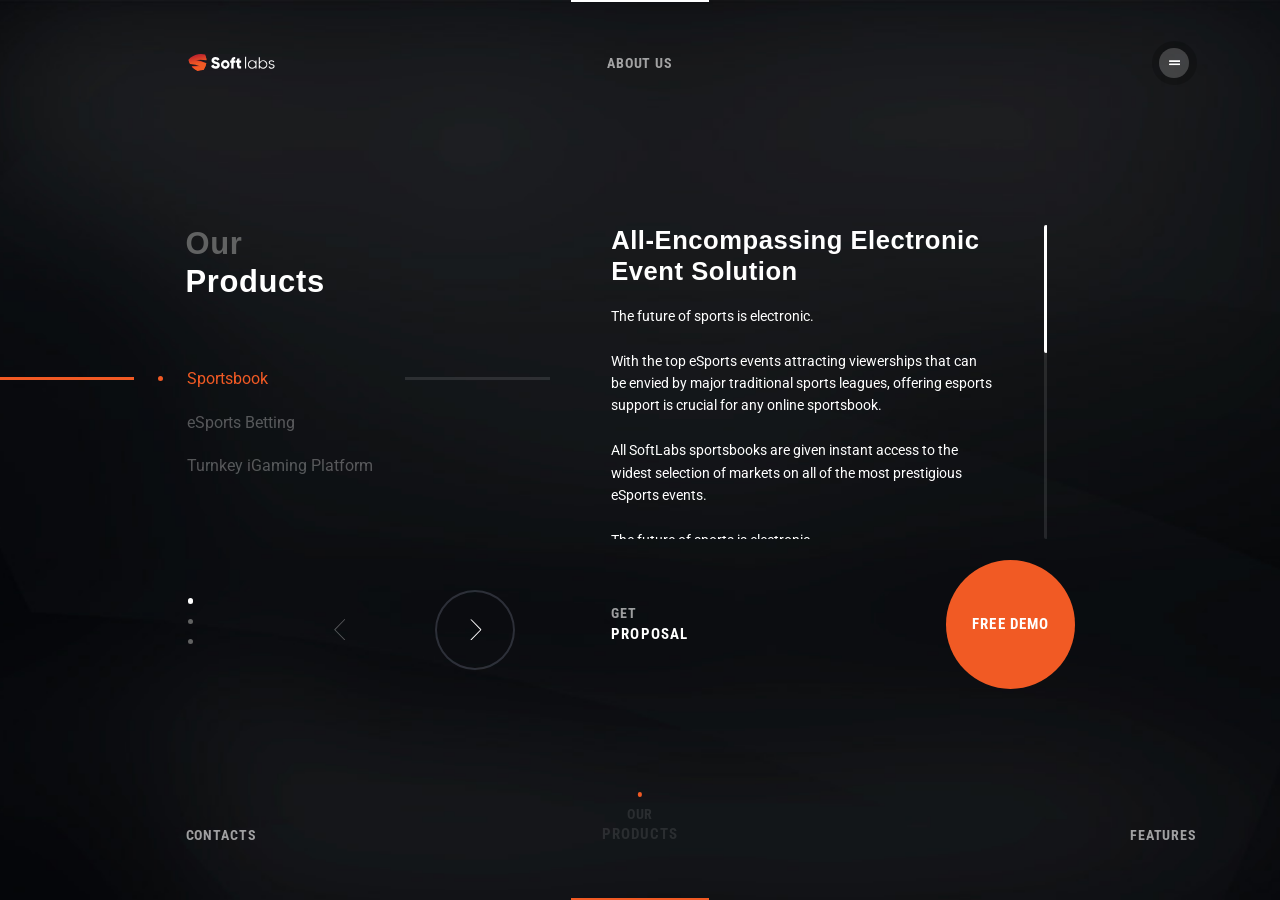
<file: docs/products.html>
<!DOCTYPE html>
<html lang="en">
	<head>
		<meta charset="utf-8">
		<meta http-equiv="X-UA-Compatible" content="IE=edge">
		<meta name="viewport" content="width=device-width, initial-scale=1, maximum-scale=1, user-scalable=no">
		<meta name="description">
		<meta property="og:type" content="website">
		<meta property="og:url" content="">
		<meta property="og:locale" content="en_US">
		<meta property="og:title" content="Softlabs">
		<meta property="og:description">
		<meta property="vk:image" content="undefined?v=1620031107979">
		<meta property="og:image" itemprop="image" content="undefined?v=1620031107978">
		<meta property="og:image:type" content="image/jpeg">
		<meta property="og:image:alt" content="">
		<meta name="twitter:card" content="summary">
		<meta name="twitter:title" content="Softlabs">
		<meta name="twitter:description">
		<meta name="twitter:image" content="undefined?v=1620031107979">
		<title>SoftLabs</title>
		<link rel="apple-touch-icon" href="images/touch/apple-icon-57x57.png" sizes="57x57">
		<link rel="apple-touch-icon" href="images/touch/apple-icon-60x60.png" sizes="60x60">
		<link rel="apple-touch-icon" href="images/touch/apple-icon-72x72.png" sizes="72x72">
		<link rel="apple-touch-icon" href="images/touch/apple-icon-76x76.png" sizes="76x76">
		<link rel="apple-touch-icon" href="images/touch/apple-icon-114x114.png" sizes="114x114">
		<link rel="apple-touch-icon" href="images/touch/apple-icon-120x120.png" sizes="120x120">
		<link rel="apple-touch-icon" href="images/touch/apple-icon-144x144.png" sizes="144x144">
		<link rel="apple-touch-icon" href="images/touch/apple-icon-152x152.png" sizes="152x152">
		<link rel="apple-touch-icon" href="images/touch/apple-icon-180x180.png" sizes="180x180">
		<link rel="icon" href="favicon.ico">
		<link rel="icon" href="images/touch/favicon-16x16.png" sizes="16x16">
		<link rel="icon" href="images/touch/favicon-32x32.png" sizes="32x32">
		<link rel="icon" href="images/touch/favicon-96x96.png" sizes="96x96">
		<link rel="icon" href="images/touch/android-icon-192x192.png" sizes="196x196">
		<link rel="manifest" href="images/touch/manifest.json">
		<link rel="preconnect" href="https://fonts.gstatic.com">
		<link href="https://fonts.googleapis.com/css2?family=Roboto+Condensed:wght@400;700&amp;family=Roboto:wght@300;400;500;700&amp;display=swap" rel="stylesheet">
		<link rel="stylesheet" href="css/main.css?v=1620031107979">
		<link rel="stylesheet" href="css/about.css?v=1620031107979">
	</head>
	<body>
		<section class="page__content before-loading">
			<header>
				<div class="container">
					<div class="header__content pl--main">
						<div class="logo animated fadeInLeft20 delay-200"><a href="home.html"><img class="img-responsive" src="images/icons/logo.svg" alt="softlabs"></a></div>
						<div class="nav__center nav__block--top animated fadeInLeft20 delay-250">
							<div class="nav__link--line animated fadeInDown delay-350"></div><a class="nav__link" href="about.html"><span class="nav__link--child">about us</span></a>
						</div>
						<div class="header__right"><a class="btn-nav-js btn__nav--open animated fadeInLeft20 delay-350 cbutton--effect-novak cbutton" href="#"><span>
									<svg class="icon-burger">
										<use xlink:href="images/sprites.svg#icon-burger"></use>
									</svg></span></a>
						</div>
					</div>
				</div>
			</header>
			<main class="wrapper wrapper__about scrollPaneProducts">
				<div class="container">
					<div class="main__content main-content__products">
						<div class="main__content-wrapper">
							<div class="main__content-left">
								<div class="main__content-left--top">
									<h1 class="main__content--title main__content-title--products pl--main">
										<div class="main__content-title--top main__content-title--grey">Our</div>
										<div class="main__content-title--bottom">Products</div>
									</h1>
									<div class="tabs__container">
										<ul class="tabs__container--list">
											<li class="is-active"><a class="tab__btn tab__btn-js" href="#" data-slide="0"><span>Sportsbook</span></a></li>
											<li><a class="tab__btn tab__btn-js" href="#" data-slide="1"><span>eSports Betting</span></a></li>
											<li><a class="tab__btn tab__btn-js" href="#" data-slide="2"><span>Turnkey iGaming Platform</span></a></li>
										</ul>
									</div>
								</div>
								<div class="tabs__container--bottom">
									<div class="tabs__container-bottom__left">
										<ul class="tab__dots dots__list">
											<li class="tab__dots--item is-visible">
												<button class="tab__dot-js" data-slide="0"></button>
											</li>
											<li class="tab__dots--item">
												<button class="tab__dot-js" data-slide="1"></button>
											</li>
											<li class="tab__dots--item">
												<button class="tab__dot-js" data-slide="2"></button>
											</li>
										</ul>
									</div>
									<div class="tabs__container-bottom__right">
										<ul class="tab__arrows">
											<li><a class="is-disabled tab__arrow--btn tab__arrow--prev tab__arrow-js" href="#">
													<svg class="icon-arrow-left">
														<use xlink:href="images/sprites.svg#icon-arrow-left"></use>
													</svg></a></li>
											<li><a class="tab__arrow--btn tab__arrow--next tab__arrow-js" href="#">
													<svg class="icon-arrow-left">
														<use xlink:href="images/sprites.svg#icon-arrow-left"></use>
													</svg></a></li>
										</ul>
									</div>
								</div>
							</div>
							<div class="main__content-center">
								<div class="tabs__content--slider tabs__content-slider--products">
									<div class="slider contentSlider">
										<div class="content__slider--collapse">
											<div class="content__slider-collapse__header"><a class="tab__btn collapse__btn-js is-active" href="#"><span>Sportsbook</span></a></div>
											<div class="content__slider--block is-show">
												<div class="content__slider-scroll">
													<h2 class="content__slider--title">
														<div class="content__slider-title__top">All-Encompassing Electronic</div>
														<div class="content__slider-title__bottom">Event Solution</div>
													</h2>
													<div class="content__slider-text--products">
														<p>The future of sports is electronic.</p>
														<p>With the top eSports events attracting viewerships that can be envied by major traditional sports leagues, offering esports support is crucial for any online sportsbook. </p>
														<p>All SoftLabs sportsbooks are given instant access to the widest selection of markets on all of the most prestigious eSports events.</p>
														<p>The future of sports is electronic.</p>
														<p>With the top eSports events attracting viewerships that can be envied by major traditional sports leagues, offering esports support is crucial for any online sportsbook. </p>
														<p>All SoftLabs sportsbooks are given instant access to the widest selection of markets on all of the most prestigious eSports events.</p>
														<p>The future of sports is electronic.</p>
														<p>With the top eSports events attracting viewerships that can be envied by major traditional sports leagues, offering esports support is crucial for any online sportsbook. </p>
														<p>All SoftLabs sportsbooks are given instant access to the widest selection of markets on all of the most prestigious eSports events.</p>
													</div>
													<div class="content__slider--action"><a class="content__slider--btn" href="read-more.html">read more</a></div>
												</div>
											</div>
										</div>
										<div class="content__slider--collapse">
											<div class="content__slider-collapse__header"><a class="tab__btn collapse__btn-js" href="#"><span>eSports Betting</span></a></div>
											<div class="content__slider--block">
												<div class="content__slider-scroll">
													<h2 class="content__slider--title">
														<div class="content__slider-title__top">All-Encompassing Electronic</div>
														<div class="content__slider-title__bottom">2 Event Solution</div>
													</h2>
													<div class="content__slider-text--products">
														<p>The future of sports is electronic.</p>
														<p>With the top eSports events attracting viewerships that can be envied by major traditional sports leagues, offering esports support is crucial for any online sportsbook. </p>
														<p>All SoftLabs sportsbooks are given instant access to the widest selection of markets on all of the most prestigious eSports events.</p>
														<p>The future of sports is electronic.</p>
														<p>With the top eSports events attracting viewerships that can be envied by major traditional sports leagues, offering esports support is crucial for any online sportsbook. </p>
														<p>All SoftLabs sportsbooks are given instant access to the widest selection of markets on all of the most prestigious eSports events.</p>
														<p>The future of sports is electronic.</p>
														<p>With the top eSports events attracting viewerships that can be envied by major traditional sports leagues, offering esports support is crucial for any online sportsbook. </p>
														<p>All SoftLabs sportsbooks are given instant access to the widest selection of markets on all of the most prestigious eSports events.</p>
													</div>
													<div class="content__slider--action"><a class="content__slider--btn" href="read-more.html">read more</a></div>
												</div>
											</div>
										</div>
										<div class="content__slider--collapse">
											<div class="content__slider-collapse__header"><a class="tab__btn collapse__btn-js" href="#"><span>Turnkey iGaming Platform</span></a></div>
											<div class="content__slider--block">
												<div class="content__slider-scroll">
													<h2 class="content__slider--title">
														<div class="content__slider-title__top">All-Encompassing Electronic</div>
														<div class="content__slider-title__bottom">3 Event Solution</div>
													</h2>
													<div class="content__slider-text--products">
														<p>The future of sports is electronic.</p>
														<p>With the top eSports events attracting viewerships that can be envied by major traditional sports leagues, offering esports support is crucial for any online sportsbook. </p>
														<p>All SoftLabs sportsbooks are given instant access to the widest selection of markets on all of the most prestigious eSports events.</p>
														<p>The future of sports is electronic.</p>
														<p>With the top eSports events attracting viewerships that can be envied by major traditional sports leagues, offering esports support is crucial for any online sportsbook. </p>
														<p>All SoftLabs sportsbooks are given instant access to the widest selection of markets on all of the most prestigious eSports events.</p>
														<p>The future of sports is electronic.</p>
														<p>With the top eSports events attracting viewerships that can be envied by major traditional sports leagues, offering esports support is crucial for any online sportsbook. </p>
														<p>All SoftLabs sportsbooks are given instant access to the widest selection of markets on all of the most prestigious eSports events.</p>
													</div>
													<div class="content__slider--action"><a class="content__slider--btn" href="read-more.html">read more</a></div>
												</div>
											</div>
										</div>
									</div>
								</div>
								<div class="tabs__content--bottom tabs__content-bottom--products">
									<div class="nav__link-bottom--products"><a class="nav__link" href="#"><span class="nav__link--child">Get</span><span class="nav__link-general--child">PROPOSAL</span></a></div><a class="btn__orange tab-btn__orange" href="#"><span>Free demo</span></a>
								</div>
							</div>
						</div>
					</div>
				</div>
			</main>
			<footer>
				<div class="container">
					<div class="footer__content pl--main">
						<div class="footer__block--nav footer__block--left animated fadeInRight30 delay-450"><a class="nav__link" href="contacts.html"><span class="nav__link--child">contacts</span></a></div>
						<div class="nav__center nav__block--bottom animated fadeInRight30 delay-400">
							<div class="nav__link--line animated fadeInUp delay-500"></div><a class="is-active nav__link" href="products.html"><span class="nav__link--child">OUR</span><span class="nav__link-general--child">PRODUCTS</span></a>
						</div>
						<div class="footer__block--nav footer__block--right animated fadeInRight30 delay-350"><a class="nav__link" href="features.html"><span class="nav__link--child">features</span></a></div>
					</div>
				</div>
			</footer>
		</section>
		<div class="menu__container">
			<div class="menu-hide"></div>
			<div class="menu__box">
				<div class="menu__box--header">
					<div class="logo animated fadeIn delay-550 logo--menu"><a href="home.html"><img class="img-responsive" src="images/icons/logo.svg" alt="softlabs"></a></div><span class="closeMenu cbutton--effect-novak cbutton"><span>
							<svg class="icon-close">
								<use xlink:href="images/sprites.svg#icon-close"></use>
							</svg></span></span>
				</div>
				<div class="m-content">
					<div class="menuScrollPane">
						<div class="clear"></div>
						<ul class="menu">
							<li><a class="menu__item--link-1" href="about.html"><span>•</span><span>about us</span></a></li>
							<li><a class="menu__item--link-2" href="features.html"><span>•</span><span>features</span></a></li>
							<li class="is-active"><a class="menu__item--link-3" href="products.html"><span>•</span><span>our products</span></a></li>
							<li><a class="menu__item--link-4" href="contacts.html"><span>•</span><span>contacts</span></a></li>
							<li><a class="menu__item--link-5" href="partners.html"><span>•</span><span>our partners</span></a></li>
							<li><a class="menu__item--link-6" href="partners.html"><span>•</span><span>our clients</span></a></li>
						</ul>
					</div>
				</div>
				<div class="menu__box--bottom">
					<div class="nav__link menu__box--link disabled-hover"><span class="nav__link--child">follow</span><span class="nav__link-general--child">us</span></div>
					<div class="menu__box-bottom--right">
						<div class="menu__box--line"></div>
						<div class="menu__box-social__block">
							<ul class="menu__box-social__list">
								<li><a class="menu__box-social__list--link" href="#">
										<svg class="icon-tw">
											<use xlink:href="images/sprites.svg#icon-tw"></use>
										</svg></a></li>
								<li><a class="menu__box-social__list--link" href="#">
										<svg class="icon-in">
											<use xlink:href="images/sprites.svg#icon-in"></use>
										</svg></a></li>
								<li><a class="menu__box-social__list--link" href="#">
										<svg class="icon-fb">
											<use xlink:href="images/sprites.svg#icon-fb"></use>
										</svg></a></li>
							</ul>
						</div>
					</div>
				</div>
			</div>
		</div>
		<video class="video__background" autoplay muted loop>
			<source src="video/video_bg.mp4" type="video/mp4">Your browser does not support HTML5 video.
		</video>
		<script src="js/lazyimage.js?v=1620031107979"></script>
		<script src="js/lazyanimation.js?v=1620031107979"></script>
		<script src="js/vendor.js?v=1620031107979"></script>
		<script src="js/main.js?v=1620031107979"></script>
		<script src="js/common.js?v=1620031107979"></script>
		<script src="js/products.js?v=1620031107979"></script>
		<script src="js/about-slider.js?v=1620031107979"></script>
		<script defer src="js/jquery.mousewheel.js?v=1620031107979"></script>
		<script defer src="js/jquery.jscrollpane.min.js?v=1620031107979"></script>
	</body>
</html>
</file>
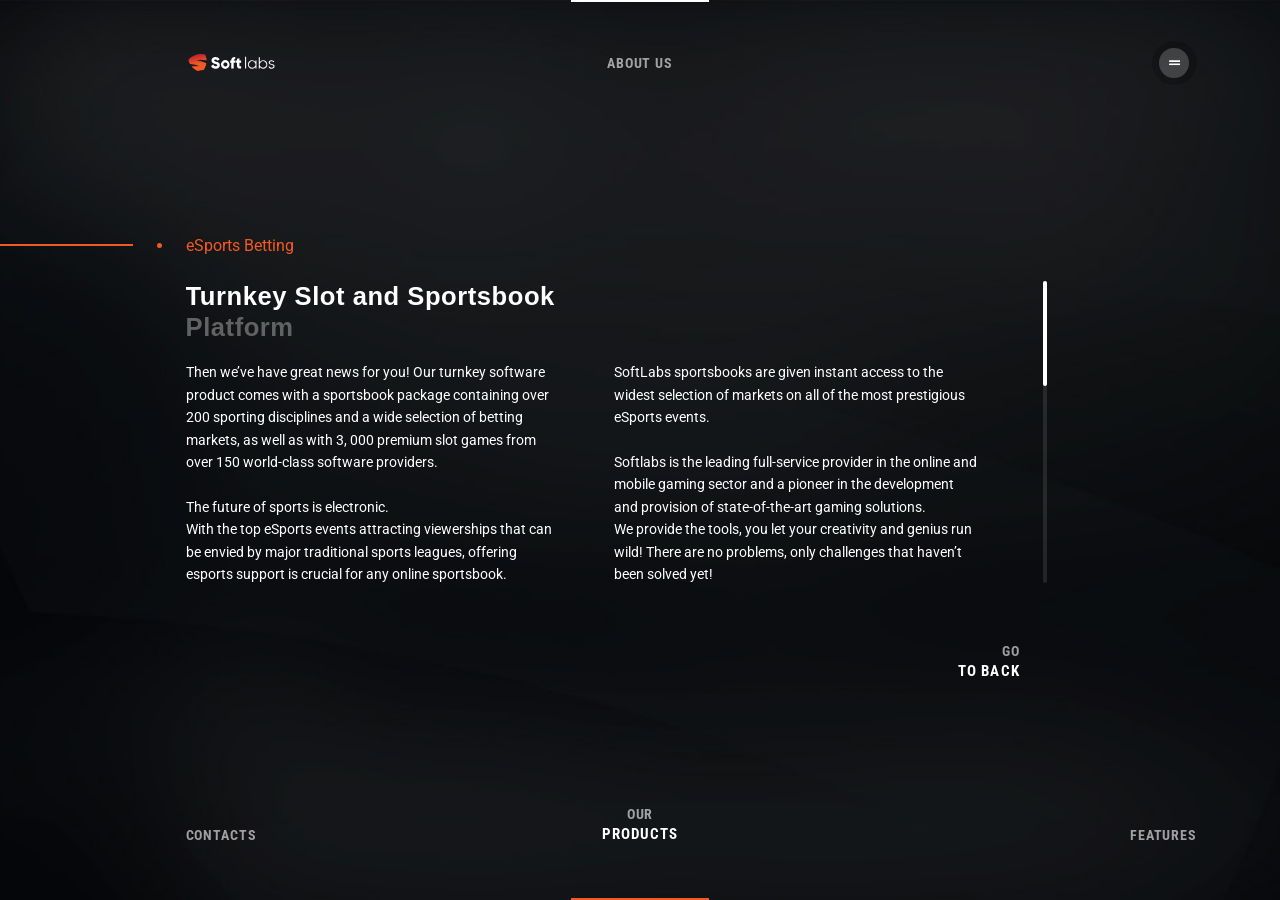
<file: docs/read-more.html>
<!DOCTYPE html>
<html lang="en">
	<head>
		<meta charset="utf-8">
		<meta http-equiv="X-UA-Compatible" content="IE=edge">
		<meta name="viewport" content="width=device-width, initial-scale=1, maximum-scale=1, user-scalable=no">
		<meta name="description">
		<meta property="og:type" content="website">
		<meta property="og:url" content="">
		<meta property="og:locale" content="en_US">
		<meta property="og:title" content="Softlabs">
		<meta property="og:description">
		<meta property="vk:image" content="undefined?v=1619939786962">
		<meta property="og:image" itemprop="image" content="undefined?v=1619939786962">
		<meta property="og:image:type" content="image/jpeg">
		<meta property="og:image:alt" content="">
		<meta name="twitter:card" content="summary">
		<meta name="twitter:title" content="Softlabs">
		<meta name="twitter:description">
		<meta name="twitter:image" content="undefined?v=1619939786962">
		<title>SoftLabs</title>
		<link rel="apple-touch-icon" href="images/touch/apple-icon-57x57.png" sizes="57x57">
		<link rel="apple-touch-icon" href="images/touch/apple-icon-60x60.png" sizes="60x60">
		<link rel="apple-touch-icon" href="images/touch/apple-icon-72x72.png" sizes="72x72">
		<link rel="apple-touch-icon" href="images/touch/apple-icon-76x76.png" sizes="76x76">
		<link rel="apple-touch-icon" href="images/touch/apple-icon-114x114.png" sizes="114x114">
		<link rel="apple-touch-icon" href="images/touch/apple-icon-120x120.png" sizes="120x120">
		<link rel="apple-touch-icon" href="images/touch/apple-icon-144x144.png" sizes="144x144">
		<link rel="apple-touch-icon" href="images/touch/apple-icon-152x152.png" sizes="152x152">
		<link rel="apple-touch-icon" href="images/touch/apple-icon-180x180.png" sizes="180x180">
		<link rel="icon" href="favicon.ico">
		<link rel="icon" href="images/touch/favicon-16x16.png" sizes="16x16">
		<link rel="icon" href="images/touch/favicon-32x32.png" sizes="32x32">
		<link rel="icon" href="images/touch/favicon-96x96.png" sizes="96x96">
		<link rel="icon" href="images/touch/android-icon-192x192.png" sizes="196x196">
		<link rel="manifest" href="images/touch/manifest.json">
		<link rel="preconnect" href="https://fonts.gstatic.com">
		<link href="https://fonts.googleapis.com/css2?family=Roboto+Condensed:wght@400;700&amp;family=Roboto:wght@300;400;500;700&amp;display=swap" rel="stylesheet">
		<link rel="stylesheet" href="css/main.css?v=1619939786965">
		<link rel="stylesheet" href="css/read-more.css?v=1619939786965">
	</head>
	<body>
		<section class="page__content before-loading">
			<header>
				<div class="container">
					<div class="header__content pl--main">
						<div class="logo animated fadeInLeft20 delay-200"><a href="home.html"><img class="img-responsive" src="images/icons/logo.svg" alt="softlabs"></a></div>
						<div class="nav__center nav__block--top animated fadeInLeft20 delay-250">
							<div class="nav__link--line animated fadeInDown delay-350"></div><a class="nav__link" href="about.html"><span class="nav__link--child">about us</span></a>
						</div>
						<div class="header__right"><a class="btn-nav-js btn__nav--open animated fadeInLeft20 delay-350 cbutton--effect-novak cbutton" href="#"><span>
									<svg class="icon-burger">
										<use xlink:href="images/sprites.svg#icon-burger"></use>
									</svg></span></a>
						</div>
					</div>
				</div>
			</header>
			<main class="wrapper wrapper__read-more">
				<div class="container">
					<div class="main__content read__more-content">
						<div class="read__more-wrapper">
							<div class="read__more-header">
								<div class="read__more-header--title"><span>eSports Betting</span></div>
							</div>
							<div class="read__more-body pl--main">
								<div class="read__more-scroll">
									<h1 class="content__slider--title">
										<div class="content__slider-title__top">Turnkey Slot and Sportsbook</div>
										<div class="content__slider-title__bottom title__bottom--grey">Platform</div>
									</h1>
									<div class="read__more--text">
										<p>Then we’ve have great news for you! Our turnkey software product comes with a sportsbook package containing over 200 sporting disciplines and a wide selection of betting markets, as well as with 3, 000 premium slot games from over 150 world-class software providers. </p>
										<p>The future of sports is electronic. <br> With the top eSports events attracting viewerships that can be envied by major traditional sports leagues, offering esports support is crucial for any online sportsbook.</p>
										<p>SoftLabs sportsbooks are given instant access to the widest selection of markets on all of the most prestigious eSports events.</p>
										<p>Softlabs is the leading full-service provider in the online and mobile gaming sector and a pioneer in the development and provision of state-of-the-art gaming solutions. <br> We provide the tools, you let your creativity and genius run wild! There are no problems, only challenges that haven’t been solved yet! <br> Bring it on!</p>
										<p>Then we’ve have great news for you! Our turnkey software product comes with a sportsbook package containing over 200 sporting disciplines and a wide selection of betting markets, as well as with 3, 000 premium slot games from over 150 world-class software providers. </p>
										<p>The future of sports is electronic. <br> With the top eSports events attracting viewerships that can be envied by major traditional sports leagues, offering esports support is crucial for any online sportsbook.</p>
										<p>SoftLabs sportsbooks are given instant access to the widest selection of markets on all of the most prestigious eSports events.</p>
										<p>Softlabs is the leading full-service provider in the online and mobile gaming sector and a pioneer in the development and provision of state-of-the-art gaming solutions. <br> We provide the tools, you let your creativity and genius run wild! There are no problems, only challenges that haven’t been solved yet! <br> Bring it on!</p>
										<p>Then we’ve have great news for you! Our turnkey software product comes with a sportsbook package containing over 200 sporting disciplines and a wide selection of betting markets, as well as with 3, 000 premium slot games from over 150 world-class software providers. </p>
										<p>The future of sports is electronic. <br> With the top eSports events attracting viewerships that can be envied by major traditional sports leagues, offering esports support is crucial for any online sportsbook.</p>
										<p>SoftLabs sportsbooks are given instant access to the widest selection of markets on all of the most prestigious eSports events.</p>
										<p>Softlabs is the leading full-service provider in the online and mobile gaming sector and a pioneer in the development and provision of state-of-the-art gaming solutions. <br> We provide the tools, you let your creativity and genius run wild! There are no problems, only challenges that haven’t been solved yet! <br> Bring it on!</p>
									</div>
								</div>
							</div>
							<div class="read__more-footer pl--main">
								<div class="read__more-footer--left"><a class="read__more-btn--arrow" href="about.html">
										<svg class="icon-arrow-left">
											<use xlink:href="images/sprites.svg#icon-arrow-left"></use>
										</svg></a></div>
								<div class="read__more-footer--right"><a class="nav__link read__more-footer--link" href="about.html"><span class="nav__link--child">go</span><span class="nav__link-general--child">to back</span></a></div>
							</div>
						</div>
					</div>
				</div>
			</main>
			<footer>
				<div class="container">
					<div class="footer__content pl--main">
						<div class="footer__block--nav footer__block--left animated fadeInRight30 delay-450"><a class="nav__link" href="contacts.html"><span class="nav__link--child">contacts</span></a></div>
						<div class="nav__center nav__block--bottom animated fadeInRight30 delay-400">
							<div class="nav__link--line animated fadeInUp delay-500"></div><a class="nav__link" href="products.html"><span class="nav__link--child">OUR</span><span class="nav__link-general--child">PRODUCTS</span></a>
						</div>
						<div class="footer__block--nav footer__block--right animated fadeInRight30 delay-350"><a class="nav__link" href="features.html"><span class="nav__link--child">features</span></a></div>
					</div>
				</div>
			</footer>
		</section>
		<div class="menu__container">
			<div class="menu-hide"></div>
			<div class="menu__box">
				<div class="menu__box--header">
					<div class="logo animated fadeIn delay-550 logo--menu"><a href="home.html"><img class="img-responsive" src="images/icons/logo.svg" alt="softlabs"></a></div><span class="closeMenu cbutton--effect-novak cbutton"><span>
							<svg class="icon-close">
								<use xlink:href="images/sprites.svg#icon-close"></use>
							</svg></span></span>
				</div>
				<div class="m-content">
					<div class="menuScrollPane">
						<div class="clear"></div>
						<ul class="menu">
							<li><a class="menu__item--link-1" href="about.html"><span>•</span><span>about us</span></a></li>
							<li><a class="menu__item--link-2" href="features.html"><span>•</span><span>features</span></a></li>
							<li><a class="menu__item--link-3" href="products.html"><span>•</span><span>our products</span></a></li>
							<li><a class="menu__item--link-4" href="contacts.html"><span>•</span><span>contacts</span></a></li>
							<li><a class="menu__item--link-5" href="partners.html"><span>•</span><span>our partners</span></a></li>
							<li><a class="menu__item--link-6" href="partners.html"><span>•</span><span>our clients</span></a></li>
						</ul>
					</div>
				</div>
				<div class="menu__box--bottom">
					<div class="nav__link menu__box--link disabled-hover"><span class="nav__link--child">follow</span><span class="nav__link-general--child">us</span></div>
					<div class="menu__box-bottom--right">
						<div class="menu__box--line"></div>
						<div class="menu__box-social__block">
							<ul class="menu__box-social__list">
								<li><a class="menu__box-social__list--link" href="#">
										<svg class="icon-tw">
											<use xlink:href="images/sprites.svg#icon-tw"></use>
										</svg></a></li>
								<li><a class="menu__box-social__list--link" href="#">
										<svg class="icon-in">
											<use xlink:href="images/sprites.svg#icon-in"></use>
										</svg></a></li>
								<li><a class="menu__box-social__list--link" href="#">
										<svg class="icon-fb">
											<use xlink:href="images/sprites.svg#icon-fb"></use>
										</svg></a></li>
							</ul>
						</div>
					</div>
				</div>
			</div>
		</div>
		<script src="js/lazyimage.js?v=1619939786966"></script>
		<script src="js/lazyanimation.js?v=1619939786966"></script>
		<script src="js/vendor.js?v=1619939786966"></script>
		<script src="js/main.js?v=1619939786966"></script>
		<script src="js/common.js?v=1619939786966"></script>
		<script src="js/read-more.js?v=1619939786966"></script>
		<script defer src="js/jquery.mousewheel.js?v=1619939786966"></script>
		<script defer src="js/jquery.jscrollpane.min.js?v=1619939786966"></script>
	</body>
</html>
</file>
<file: docs/css/main.css>
@charset "UTF-8";.before,.main__content--line:before,.main__content-sub__title:before,.menu__box:before,.menu li a:before,.nav__link.is-active .nav__link--child:before,.rb-slct:before{content:"";display:block;position:absolute}.content__advantages,.content__slider--title,.content__slider-title__bottom,.content__slider-title__top,.d-block,.main__content,.main__content--title,.main__content-sub__title--bottom,.main__content-sub__title--top,.main__content-title--bottom,.main__content-title--top,.nav__center .nav__link,.rb-select,.wrapper{display:block;float:left;width:100%}.d-inline{display:inline-block}.fill-bg-h{background:linear-gradient(red,red) 0 no-repeat;background-size:0 100%;animation:fill-text .2s linear forwards}.fill-h{background:linear-gradient(orange,orange) 100% no-repeat;background-size:0 100%;-webkit-background-clip:text;background-clip:text}.fill-h,.fill-v{-webkit-text-fill-color:transparent;color:transparent;animation:fill-text .2s linear forwards}.fill-v{background:linear-gradient(orange,orange) top no-repeat;background-size:100% 0;-webkit-background-clip:text;background-clip:text}.hide-h{background:linear-gradient(hsla(0,0%,100%,.6),hsla(0,0%,100%,.6)) 100% no-repeat;background-size:0 100%;-webkit-background-clip:text;background-clip:text;animation:fillTextHorizontal 2s linear forwards}.hide-h,.hide-v{color:transparent;-webkit-text-fill-color:transparent}.hide-v{background:linear-gradient(hsla(0,0%,100%,.6),hsla(0,0%,100%,.6)) top no-repeat;background-size:100% 0;-webkit-background-clip:text;background-clip:text;animation:fillTextVertical 2s linear forwards}

/*! normalize.css v2.1.3 | MIT License | git.io/normalize */article,aside,details,figcaption,figure,footer,header,hgroup,main,nav,section,summary{display:block}audio,canvas,video{display:inline-block}audio:not([controls]){display:none;height:0}[hidden],template{display:none}html{font-family:sans-serif;-ms-text-size-adjust:100%;-webkit-text-size-adjust:100%}body{margin:0}a{background:transparent}a:focus{outline:thin dotted}a:active,a:hover{outline:0}h1{font-size:2em;margin:.67em 0}abbr[title]{border-bottom:1px dotted}b,strong{font-weight:700}dfn{font-style:italic}hr{-moz-box-sizing:content-box;box-sizing:content-box;height:0}mark{background:#ff0;color:#000}code,kbd,pre,samp{font-family:monospace,serif;font-size:1em}pre{white-space:pre-wrap}q{quotes:"\201C" "\201D" "\2018" "\2019"}small{font-size:80%}sub,sup{font-size:75%;line-height:0;position:relative;vertical-align:baseline}sup{top:-.5em}sub{bottom:-.25em}img{border:0}figure{margin:0}fieldset{border:1px solid silver;margin:0 2px;padding:.35em .625em .75em}legend{border:0;padding:0}button,input,select,textarea{font-family:inherit;font-size:100%;margin:0}button,input{line-height:normal}button,select{text-transform:none}button,html input[type=button],input[type=reset],input[type=submit]{-webkit-appearance:button;cursor:pointer}button[disabled],html input[disabled]{cursor:default}input[type=checkbox],input[type=radio]{box-sizing:border-box;padding:0}input[type=search]{-webkit-appearance:textfield;-moz-box-sizing:content-box;-webkit-box-sizing:content-box;box-sizing:content-box}input[type=search]::-webkit-search-cancel-button,input[type=search]::-webkit-search-decoration{-webkit-appearance:none}button::-moz-focus-inner,input::-moz-focus-inner{border:0;padding:0}textarea{overflow:auto;vertical-align:top}table{border-collapse:collapse;border-spacing:0}.slick-loading .slick-list{background:#fff url(../images/ajax-loader.gif) 50% no-repeat}@font-face{font-family:slick;src:url(../fonts/slick.eot);src:url(../fonts/slick.eot?#iefix) format("embedded-opentype"),url(../fonts/slick.woff) format("woff"),url(../fonts/slick.ttf) format("truetype"),url(../fonts/slick.svg#slick) format("svg");font-weight:400;font-style:normal}.slick-next,.slick-prev{position:absolute;display:block;height:20px;width:20px;line-height:0;font-size:0;cursor:pointer;top:50%;-webkit-transform:translateY(-50%);-ms-transform:translateY(-50%);transform:translateY(-50%);padding:0;border:none}.slick-next,.slick-next:focus,.slick-next:hover,.slick-prev,.slick-prev:focus,.slick-prev:hover{background:transparent;color:transparent;outline:none}.slick-next:focus:before,.slick-next:hover:before,.slick-prev:focus:before,.slick-prev:hover:before{opacity:1}.slick-next.slick-disabled:before,.slick-prev.slick-disabled:before{opacity:.25}.slick-next:before,.slick-prev:before{font-family:slick;font-size:20px;line-height:1;color:#fff;opacity:.75;-webkit-font-smoothing:antialiased;-moz-osx-font-smoothing:grayscale}.slick-prev{left:-25px}[dir=rtl] .slick-prev{left:auto;right:-25px}.slick-prev:before{content:"←"}[dir=rtl] .slick-prev:before{content:"→"}.slick-next{right:-25px}[dir=rtl] .slick-next{left:-25px;right:auto}.slick-next:before{content:"→"}[dir=rtl] .slick-next:before{content:"←"}.slick-dotted.slick-slider{margin-bottom:30px}.slick-dots{position:absolute;bottom:-25px;list-style:none;display:block;text-align:center;padding:0;margin:0;width:100%}.slick-dots li{position:relative;display:inline-block;margin:0 5px;padding:0}.slick-dots li,.slick-dots li button{height:20px;width:20px;cursor:pointer}.slick-dots li button{border:0;background:transparent;display:block;outline:none;line-height:0;font-size:0;color:transparent;padding:5px}.slick-dots li button:focus,.slick-dots li button:hover{outline:none}.slick-dots li button:focus:before,.slick-dots li button:hover:before{opacity:1}.slick-dots li button:before{position:absolute;top:0;left:0;content:"•";width:20px;height:20px;font-family:slick;font-size:6px;line-height:20px;text-align:center;color:#000;opacity:.25;-webkit-font-smoothing:antialiased;-moz-osx-font-smoothing:grayscale}.slick-dots li.slick-active button:before{color:#000;opacity:.75}.slick-slider{box-sizing:border-box;-webkit-touch-callout:none;-webkit-user-select:none;-khtml-user-select:none;-moz-user-select:none;-ms-user-select:none;user-select:none;-ms-touch-action:pan-y;touch-action:pan-y;-webkit-tap-highlight-color:transparent}.slick-list,.slick-slider{position:relative;display:block}.slick-list{overflow:hidden;margin:0;padding:0}.slick-list:focus{outline:none}.slick-list.dragging{cursor:pointer;cursor:hand}.slick-slider .slick-list,.slick-slider .slick-track{-webkit-transform:translateZ(0);-moz-transform:translateZ(0);-ms-transform:translateZ(0);-o-transform:translateZ(0);transform:translateZ(0)}.slick-track{position:relative;left:0;top:0;display:block;margin-left:auto;margin-right:auto}.slick-track:after,.slick-track:before{content:"";display:table}.slick-track:after{clear:both}.slick-loading .slick-track{visibility:hidden}.slick-slide{float:left;height:100%;min-height:1px;display:none}[dir=rtl] .slick-slide{float:right}.slick-slide img{display:block}.slick-slide.slick-loading img{display:none}.slick-slide.dragging img{pointer-events:none}.slick-initialized .slick-slide{display:block}.slick-loading .slick-slide{visibility:hidden}.slick-vertical .slick-slide{display:block;height:auto;border:1px solid transparent}.slick-arrow.slick-hidden{display:none}*,:after,:before{box-sizing:inherit}ol,ol ol,ol ul,ul,ul ol,ul ul{list-style:none;margin:0;padding:0}a,button,input,li,textarea{outline:none!important}.clear{clear:both}body,html{box-sizing:border-box}body{height:100%;overflow:hidden}@media (max-width:767px){body.landscape{height:auto}body.landscape.navFix{height:100%}}html{height:100%;width:100%;overflow-x:hidden}@media (max-width:767px){html.landscape{height:auto}}body{color:#fff;font-family:Roboto,sans-serif;position:relative;width:100%;-webkit-text-size-adjust:none;background-size:cover!important;background-attachment:fixed!important}@media (min-width:1680px){body{background:#000 url(../images/bg-lg.jpg) no-repeat 50%}}@media screen and (min-width:1366px) and (max-width:1679px){body{background:#000 url(../images/bg-w1366.jpg) no-repeat 50%}}@media screen and (min-width:1200px) and (max-width:1365px){body{background:#000 url(../images/bg-w1200.jpg) no-repeat 50%}}@media screen and (min-width:992px) and (max-width:1199px){body{background:#000 url(../images/bg-w992.jpg) no-repeat 50%}}@media screen and (min-width:768px) and (max-width:991px){body{background:#000 url(../images/bg-w768.jpg) no-repeat 50%}}@media screen and (min-width:1px) and (max-width:767px){body{background:#000 url(../images/bg-w414.jpg) no-repeat 50%}}p{font-family:Roboto,sans-serif;color:#fff;-webkit-text-size-adjust:none;margin-top:0;font-size:.78243vw;line-height:1.48662vw;letter-spacing:.01956vw;margin-bottom:1.52574vw}@media (max-width:1679px){p{font-size:1.02482vw;line-height:1.83004vw;letter-spacing:.0366vw;margin-bottom:2.63526vw}}@media (max-width:1365px){p{font-size:1.08327vw;line-height:1.7499vw;letter-spacing:0;margin-bottom:1.7499vw}}@media (max-width:1199px){p{font-size:1.31048vw;line-height:2.31854vw;margin-bottom:2.31854vw}}@media (max-width:991px){p{font-size:1.82287vw;line-height:3.12492vw;margin-bottom:3.12492vw}}@media (max-width:767px){p{font-size:17px;line-height:24px;margin-bottom:24px}}@media (max-width:414px){p{font-size:4.10623vw;line-height:5.79704vw;margin-bottom:5.79704vw}}p a{color:#f15a24}p a:hover{text-decoration:underline}a{-webkit-text-decoration-skip:objects;color:#fff;text-decoration:none;outline:none!important}svg:not(:root){overflow:hidden}[type=reset],[type=submit],button,html [type=button]{-webkit-appearance:button}[type=button]::-moz-focus-inner,[type=reset]::-moz-focus-inner,[type=submit]::-moz-focus-inner,button::-moz-focus-inner{border-style:none;padding:0}[type=checkbox],[type=radio]{box-sizing:border-box}::-webkit-file-upload-button{-webkit-appearance:button;font:inherit}.h1,h1{font-weight:700}.h1,.h2,h1,h2{color:#fff;font-family:Arial,sans-serif;margin:0}.h3,h3{color:#fff;font-family:Roboto,sans-serif;margin:0}.text-uppercase{text-transform:uppercase}.text-uppercase-none{text-transform:none!important}.text-center,.text-right{text-align:center}.img-responsive{display:block;max-width:100%;height:auto}.rb-select,.rb-slct{position:relative}.rb-slct{display:flex;align-items:center;height:36px;white-space:nowrap;padding:0 42px 0 15px;border:1px solid #e3e5ee;border-radius:10px;cursor:pointer}.rb-slct span{text-overflow:ellipsis;overflow:hidden;position:relative;display:block}.rb-slct:before{width:10px;height:5px;right:16px;top:50%;margin:-2.5px 0 0;transition:transform .3s}.rb-slct.is-active{border-radius:10px 10px 0 0}.rb-slct.is-active:before{transform:rotate(180deg)}.rb-drop{top:36px;left:0;display:none;position:absolute;overflow:auto;-webkit-overflow-scrolling:touch;z-index:40;border-radius:0 0 10px 10px;max-height:240px;width:100%;border:1px solid #e3e5ee;border-top:0}.rb-drop li{width:100%;display:flex;align-items:center;cursor:pointer;white-space:nowrap;height:36px;padding:0 15px;position:relative;transition:background .3s,color .3s;border-top:1px solid #e3e5ee}.rb-drop li,.rb-drop li span{text-overflow:ellipsis;overflow:hidden}.rb-drop li:first-child{border-top:0}.pl-0{padding-left:0!important}.pr-0{padding-right:0!important}.pt-0{padding-top:0!important}.mt-0{margin-top:0!important}.mb-0{margin-bottom:0!important}.d-flex{display:flex}.flex-align-items{align-items:center}.flex-justify-center{justify-content:center}.flex-justify-space-between{justify-content:space-between}.flex-justify-end{justify-content:flex-end}.flex-align-end{align-items:flex-end}.flex-direction-column{flex-direction:column}.section__left{flex-shrink:0}.flex-grow,.section__center{flex-grow:1;min-width:1px}.section__right{flex-shrink:0}.flex-sp-between{justify-content:space-between}.flex-wrap{flex-wrap:wrap}.icon{transition:fill .3s;display:inline-block}input{border:0;box-shadow:none!important}.d-none{display:none!important}.list-index{background:#0a2743!important;padding:20px 0;min-height:100vh}.list-index .list__page{text-align:center;margin:30px 0 0;list-style:none;padding:0}.list-index .list__page li{margin:0 0 5px}.list-index .list__page li a{color:#fff;font-size:25px;line-height:30px}.list-index h1{margin:0;color:#fff!important;text-align:center}.jspContainer{overflow:hidden;position:relative}.jspPane{position:absolute}.jspVerticalBar{background:none;height:100%;position:absolute;right:0;top:0;width:8px;z-index:5}.jspHorizontalBar{background:none;bottom:0;height:16px;left:0;position:absolute;width:100%;display:none!important}.jspCap{display:none}.jspHorizontalBar .jspCap{float:left}.jspTrack{background:none;position:relative}.jspTrack:before{content:"";display:block;position:absolute;right:0;top:0;height:100%;transition:width .2s;background:hsla(0,0%,100%,.1);width:.15649vw;border-radius:.07825vw}@media (max-width:1679px){.jspTrack:before{width:.29283vw;border-radius:.14641vw}}@media (max-width:1365px){.jspTrack:before{width:.33333vw;border-radius:.16667vw}}@media (max-width:1199px){.jspTrack:before{width:.40323vw;border-radius:.20161vw}}@media (max-width:991px){.jspTrack:before{width:.52083vw;border-radius:.26042vw}}@media (max-width:767px){.jspTrack:before{width:4px;border-radius:2px}}@media (max-width:414px){.jspTrack:before{width:.96618vw;border-radius:.48309vw}}.jspDrag{background:none;cursor:pointer;left:0;position:relative;top:0}.jspDrag:before{content:"";display:block;position:absolute;right:0;top:0;height:100%;transition:width .2s;background:#fff;width:.15649vw;border-radius:.07825vw}@media (max-width:1679px){.jspDrag:before{width:.29283vw;border-radius:.14641vw}}@media (max-width:1365px){.jspDrag:before{width:.33333vw;border-radius:.16667vw}}@media (max-width:1199px){.jspDrag:before{width:.40323vw;border-radius:.20161vw}}@media (max-width:991px){.jspDrag:before{width:.52083vw;border-radius:.26042vw}}@media (max-width:767px){.jspDrag:before{width:4px;border-radius:2px}}@media (max-width:414px){.jspDrag:before{width:.96618vw;border-radius:.48309vw}}.simplebar-track.simplebar-vertical{background:hsla(0,0%,100%,.1)!important;width:.15649vw!important;border-radius:.07825vw!important}@media (max-width:1679px){.simplebar-track.simplebar-vertical{width:.29283vw!important;border-radius:.14641vw!important}}@media (max-width:1365px){.simplebar-track.simplebar-vertical{width:.33333vw!important;border-radius:.16667vw!important}}@media (max-width:1199px){.simplebar-track.simplebar-vertical{width:.40323vw!important;border-radius:.20161vw!important}}@media (max-width:991px){.simplebar-track.simplebar-vertical{width:.52083vw!important;border-radius:.26042vw!important}}@media (max-width:767px){.simplebar-track.simplebar-vertical{width:.96618vw!important;border-radius:.48309vw!important}}.simplebar-scrollbar:before{left:0!important;opacity:1!important;background:#fff!important;width:.15649vw!important;border-radius:.07825vw!important}@media (max-width:1679px){.simplebar-scrollbar:before{width:.29283vw!important;border-radius:.14641vw!important}}@media (max-width:1365px){.simplebar-scrollbar:before{width:.33333vw!important;border-radius:.16667vw!important}}@media (max-width:1199px){.simplebar-scrollbar:before{width:.40323vw!important;border-radius:.20161vw!important}}@media (max-width:991px){.simplebar-scrollbar:before{width:.52083vw!important;border-radius:.26042vw!important}}@media (max-width:767px){.simplebar-scrollbar:before{width:.96618vw!important;border-radius:.48309vw!important}}.jspHorizontalBar .jspDrag,.jspHorizontalBar .jspTrack{float:left;height:100%}.jspArrow{background:#50506d;cursor:pointer;direction:ltr;display:block;margin:0;padding:0;text-indent:-20000px}.jspDisabled{background:#80808d;cursor:default}.jspVerticalBar .jspArrow{height:16px}.jspHorizontalBar .jspArrow{float:left;height:100%;width:16px}.jspVerticalBar .jspArrow:focus{border:0;outline:none}.jspCorner{background:#eeeef4;float:left;height:100%}.container{margin:0 auto;display:block;width:86.38vw}.page__content{display:flex;width:100%;flex-direction:column;height:100%;position:relative;top:0;left:0;overflow:hidden}.wrapper{flex-grow:1;position:relative;z-index:1}.pl--main{padding-left:7.7856vw}.pr--main{padding-right:10.79812vw}.icon-graphic-1{width:12.51956vw;height:3.01236vw}.icon-graphic-2{width:17.29264vw;height:26.72007vw}.icon-close{width:.70423vw;height:.70419vw}.icon-tw{width:1.4867vw;height:1.21277vw}.icon-in{width:1.25196vw;height:1.25189vw}.icon-fb{width:.6651vw;height:1.36926vw}@media (min-width:768px){.landscape .wrapper,.portrait .wrapper{display:flex;align-items:center}}.wrapper__index .jspPane{margin-left:0!important}@media screen and (min-width:768px) and (max-width:991px) and (max-height:900px){.landscape .wrapper,.portrait .wrapper{align-items:flex-start}.wrapper__index{overflow-y:auto;overflow-x:hidden}.wrapper__index .jspPane{margin-left:0!important}.wrapper__index .jspVerticalBar{opacity:0;animation:fadeInRight30 .4s linear 1.5s forwards}}body{-webkit-animation:-amp-start 8s steps(1) 0s 1 normal both;-moz-animation:-amp-start 8s steps(1) 0s 1 normal both;-o-animation:-amp-start 8s steps(1) 0s 1 normal both;animation:-amp-start 8s steps(1) 0s 1 normal both}.navFix{position:fixed!important;visibility:visible;-webkit-animation:none 0s ease 0s 1 normal none running;-moz-animation:none 0s ease 0s 1 normal none running;-o-animation:none 0s ease 0s 1 normal none running;animation:none 0s ease 0s 1 normal none running;overflow:visible!important}.btn__orange{display:flex;justify-content:center;align-items:center;font-family:Roboto Condensed,sans-serif;font-weight:700;text-transform:uppercase;background:#f15a24;border-radius:50%;position:relative;z-index:5;width:10.36776vw;height:10.36723vw;font-size:.97804vw;line-height:.97804vw;letter-spacing:.0489vw}.content__slider--title{font-family:Arial,sans-serif;font-weight:700;font-size:1.95608vw;line-height:2.3473vw;letter-spacing:.02347vw;margin-top:0;margin-bottom:1.68223vw}.content__slider-title__bottom,.content__slider-title__top{color:#fff}.title__bottom--grey{color:#616262}.before-loading .content__slider-title__top{background:linear-gradient(#fff,#fff) top no-repeat;background-size:100% 0;-webkit-background-clip:text;-webkit-text-fill-color:transparent;background-clip:text;color:transparent}.before-loading .content__slider-title__bottom{background:linear-gradient(#fff,#fff) bottom no-repeat;background-size:100% 0;-webkit-background-clip:text;-webkit-text-fill-color:transparent;background-clip:text;color:transparent}.before-loading .title__bottom--grey{background:linear-gradient(#616262,#616262) bottom no-repeat;background-size:100% 0;-webkit-background-clip:text;-webkit-text-fill-color:transparent;background-clip:text;color:transparent}.main__content--title{margin-bottom:0;font-weight:700;color:#fff;font-size:2.42554vw;line-height:2.97324vw;letter-spacing:.02347vw}.main__content-title--top{background:linear-gradient(#fff,#fff) top no-repeat;background-size:100% 0;-webkit-background-clip:text;-webkit-text-fill-color:transparent;background-clip:text;color:transparent}.main__content-title--grey{color:#616262;background:linear-gradient(#616262,#616262) top no-repeat;background-size:100% 0;-webkit-background-clip:text;-webkit-text-fill-color:transparent;background-clip:text;color:transparent}.main__content-title--bottom{background:linear-gradient(#fff,#fff) bottom no-repeat;background-size:100% 0;-webkit-background-clip:text;-webkit-text-fill-color:transparent;background-clip:text;color:transparent}.main__content--line{position:relative}.main__content--line:before{width:0;height:.15649vw;left:-18.81847vw;top:1.40838vw;background:#f15a24;opacity:0}.main__content-sub__title{font-family:Arial,sans-serif;font-weight:700;display:block;float:left;font-size:1.72135vw;line-height:2.07345vw;letter-spacing:.01956vw;color:#616262;position:relative}.main__content-sub__title:before{width:0;height:.15649vw;left:-18.81847vw;top:.8998vw;background:hsla(0,0%,100%,.11);opacity:0}.main__content-sub__title--top{background:linear-gradient(#616262,#616262) top no-repeat;background-size:100% 0;-webkit-background-clip:text;-webkit-text-fill-color:transparent;background-clip:text;color:transparent}.main__content-sub__title--bottom{color:#fff;background:linear-gradient(#fff,#fff) bottom no-repeat;background-size:100% 0;-webkit-background-clip:text;-webkit-text-fill-color:transparent;background-clip:text;color:transparent}header{width:100%;position:relative;z-index:1}.logo,header{flex-shrink:0;display:block}.logo{width:6.80751vw;height:1.36926vw;margin-top:6.22034vw}.logo a,.logo a img{width:100%;height:100%;display:block}.header__content{display:flex;width:100%;justify-content:space-between;position:relative}.header__right{flex-shrink:0;padding-top:5.16405vw;display:flex;justify-content:flex-end}.nav__center{flex-shrink:0;position:absolute;top:0;left:50%;width:11.11111vw;margin-left:-5.55556vw;z-index:5}.nav__center .nav__link{text-align:center}.nav__block--top{padding-top:6.3377vw}.nav__block--top .nav__link--line{background:#fff;top:0}.nav__link--line{width:100%;display:block;position:absolute;left:0;height:.23473vw}.nav__block--bottom{padding-bottom:6.02473vw;top:inherit;bottom:0}.nav__block--bottom .nav__link--line{height:.15649vw;background:#f15a24;border-top:1px solid #823c24;bottom:0}.nav__link{color:hsla(0,0%,100%,.6);font-family:Roboto Condensed,sans-serif;text-transform:uppercase;font-weight:700;font-size:.78243vw;line-height:.78243vw;letter-spacing:.0489vw}.nav__link.is-active,.nav__link.is-active .nav__link-general--child{color:hsla(0,0%,100%,.1)!important}.nav__link.is-active .nav__link--child:before{width:.31299vw;height:.31297vw;border-radius:50%;background:#f15a24;top:-1.48662vw;left:50%;transform:translateX(-50%)}.nav__link span{display:block;width:100%;position:relative}.nav__link-general--child{font-size:.97804vw;line-height:.97804vw;color:#fff;padding-top:.43034vw;letter-spacing:.07042vw}.icon-burger{width:.74335vw;height:.31297vw;background-size:cover!important}.header__triggers{display:block;max-width:18.19249vw;margin-right:7.86385vw;margin-top:1.01716vw}.header__triggers .slider{position:relative;display:flex}.header__trigger-slide--block{display:inline-block;float:right}.header__trigger--slide{display:none;text-align:right;font-family:Roboto,sans-serif}.header__trigger--slide.is-visible{display:block}.header__trigger--slide.is-visible .header__trigger-slide--top span{background:linear-gradient(hsla(0,0%,100%,.6),hsla(0,0%,100%,.6)) 0 no-repeat;background-size:0 100%;-webkit-background-clip:text;-webkit-text-fill-color:transparent;background-clip:text;color:transparent;animation:fill-text .35s linear forwards}.header__trigger--slide.is-visible .header__trigger-slide--bottom span{background:linear-gradient(hsla(0,0%,100%,.2),hsla(0,0%,100%,.2)) 100% no-repeat;background-size:0 100%;-webkit-background-clip:text;-webkit-text-fill-color:transparent;background-clip:text;color:transparent;animation:fill-text .35s linear forwards}.header__trigger--slide.is-visible.hide-text .header__trigger-slide--top span{background:linear-gradient(hsla(0,0%,100%,.6),hsla(0,0%,100%,.6)) 0 no-repeat;background-size:0 100%;-webkit-background-clip:text;background-clip:text;color:transparent;-webkit-text-fill-color:transparent;animation:fillTextHorizontal .35s linear forwards}.header__trigger--slide.is-visible.hide-text .header__trigger-slide--bottom span{background:linear-gradient(hsla(0,0%,100%,.2),hsla(0,0%,100%,.2)) 100% no-repeat;background-size:0 100%;-webkit-background-clip:text;background-clip:text;color:transparent;-webkit-text-fill-color:transparent;animation:fillTextHorizontal .35s linear forwards}.header__trigger--slide.is-hidden{display:none}.header__trigger-slide--top{display:block;color:hsla(0,0%,100%,.6);font-size:1.25189vw;line-height:1.25189vw;white-space:nowrap}.header__trigger-slide--top span{display:inline-block;float:left;padding-bottom:.15649vw}.header__trigger-slide--bottom{display:block;color:hsla(0,0%,100%,.2);margin-top:.15649vw;font-size:.78243vw;line-height:.78243vw;white-space:nowrap}.btn__nav--open{flex-shrink:0;width:3.05164vw;height:3.05149vw;background:rgba(0,0,0,.2)}.btn__nav--open,.btn__nav--open span{display:flex;justify-content:center;align-items:center;border-radius:50%}.btn__nav--open span{width:1.99531vw;height:1.9952vw;background:hsla(0,0%,100%,.2)}html:not(.is-touch) .nav__link:hover:not(.disabled-hover),html:not(.is-touch) .nav__link:hover:not(.disabled-hover) .nav__link-general--child{color:hsla(0,0%,100%,.3)}@media (max-width:1679px){.logo{width:7.39385vw;height:1.39083vw;margin-top:6.14895vw}.nav__center{width:10.98097vw;margin-left:-5.49048vw}.nav__link--line{height:.1464vw!important}.nav__link{font-size:.95162vw;line-height:.95162vw;letter-spacing:.05857vw}.nav__link.is-active .nav__link--child:before{width:.29283vw;height:.29281vw;top:-1.31763vw}.nav__block--top{padding-top:6.29535vw}.nav__link-general--child{font-size:1.09803vw;line-height:1.09803vw;padding-top:.95162vw;letter-spacing:.07687vw}.nav__block--bottom{padding-bottom:6.14895vw}.nav__block--bottom .nav__link--line{border-top:0}.header__trigger-slide--top{font-size:1.31763vw;line-height:1.31763vw}.header__trigger-slide--top span{padding-bottom:.1464vw}.header__trigger-slide--bottom{margin-top:.21961vw;font-size:.95162vw;line-height:.95162vw}.icon-burger{width:.95168vw;height:.43921vw}.header__triggers{max-width:30.74671vw;margin-right:7.75988vw;margin-top:.65882vw}.header__right{padding-top:5.41693vw}.btn__nav--open{width:3.66032vw;height:3.66009vw}.btn__nav--open span{width:2.41581vw;height:2.41566vw}}@media screen and (min-width:1366px) and (max-width:1679px) and (max-height:767px){.logo{margin-top:1.75684vw}.nav__block--top{padding-top:1.90325vw}.header__right{padding-top:1.02482vw}.nav__block--bottom{padding-bottom:1.75684vw}}@media (max-width:1365px){.logo{width:7.16667vw;height:1.33325vw;margin-top:4.24975vw}.nav__center{width:10.83333vw;margin-left:-5.41667vw}.nav__link--line{height:.16666vw!important}.nav__link{font-size:1.08327vw;line-height:1.08327vw;letter-spacing:.06667vw}.nav__link.is-active .nav__link--child:before{width:.33333vw;height:.33333vw;top:-1.24993vw}.nav__block--top{padding-top:4.41667vw}.nav__link-general--child{font-size:1.1666vw;line-height:1.1666vw;padding-top:.41664vw;letter-spacing:.0875vw}.nav__block--bottom{padding-bottom:4.49973vw}.nav__block--bottom .nav__link--line{border-top:0}.header__trigger-slide--top{font-size:1.49991vw;line-height:1.83322vw}.header__trigger-slide--top span{padding-bottom:0}.header__trigger-slide--bottom{margin-top:.24999vw;font-size:1.1666vw;line-height:1.49991vw}.icon-burger{width:.91667vw;height:.41664vw}.header__triggers{max-width:25vw;margin-right:8.16667vw;margin-top:.41664vw}.header__right{padding-top:3.16648vw}.btn__nav--open{width:3.5vw;height:3.49979vw}.btn__nav--open span{width:2.33333vw;height:2.33319vw}}@media (max-width:1199px){.logo{width:8.56855vw;height:1.6129vw;margin-top:7.15722vw}.nav__center{width:13.10484vw;margin-left:-6.55242vw}.nav__link--line{height:.20161vw!important}.nav__link{font-size:1.20967vw;line-height:1.20967vw;letter-spacing:.06048vw}.nav__link.is-active .nav__link--child:before{width:.30242vw;height:.30242vw;top:-1.20967vw}.nav__block--top{padding-top:7.45968vw}.nav__link-general--child{font-size:1.31048vw;line-height:1.31048vw;padding-top:.50403vw;letter-spacing:.10081vw}.nav__block--bottom{padding-bottom:7.15722vw}.nav__block--bottom .nav__link--line{border-top:0}.header__trigger-slide--top{font-size:1.7137vw;line-height:2.21773vw}.header__trigger-slide--top span{padding-bottom:0}.header__trigger-slide--bottom{margin-top:0;font-size:1.20967vw;line-height:1.6129vw}.icon-burger{width:1.00806vw;height:.50403vw}.header__triggers{max-width:26.20968vw;margin-right:8.46774vw;margin-top:.30242vw}.header__right{padding-top:5.84675vw}.btn__nav--open{width:4.23387vw;height:4.23385vw}.btn__nav--open span{width:2.82258vw;height:2.82257vw}}@media (max-width:991px){.logo{width:13.54167vw;height:2.6041vw;margin-top:5.85923vw}.nav__center{width:16.01563vw;margin-left:-8.00781vw}.nav__link--line{height:.26041vw!important}.nav__link{font-size:1.69267vw;line-height:1.69267vw;letter-spacing:.13021vw}.nav__link.is-active .nav__link--child:before{width:.65104vw;height:.65104vw;top:-1.95308vw}.nav__block--top{padding-top:6.51042vw}.nav__link-general--child{font-size:2.34369vw;line-height:2.34369vw;padding-top:.78123vw;letter-spacing:.13021vw}.nav__block--bottom{padding-bottom:6.24984vw}.header__trigger-slide--top{font-size:2.4739vw;line-height:2.99472vw}.header__trigger-slide--top span{padding-bottom:0}.header__trigger-slide--bottom{margin-top:-.13021vw;font-size:1.56246vw;line-height:2.08328vw}.icon-burger{width:1.69271vw;height:.65103vw}.header__triggers{max-width:28.64583vw;margin-right:9.375vw;margin-top:.52082vw}.header__right{padding-top:5.078vw}.btn__nav--open{width:6.11979vw;height:6.11964vw}.btn__nav--open span{width:4.03646vw;height:4.03636vw}}@media screen and (min-width:768px) and (max-width:991px) and (max-height:900px){header{padding-bottom:1.30205vw}}@media (max-width:767px){.logo{width:110px;height:22px;margin-top:56px}.nav__center{width:155px;margin-left:-77.5px}.nav__link--line{height:1px!important}.nav__link{font-size:16px;line-height:19px;letter-spacing:1px}.nav__link.is-active .nav__link--child:before{width:4px;height:4px;top:-13px}.nav__block--top{padding-top:0}.nav__block--top .nav__link{display:none!important}.nav__link-general--child{font-size:18px;line-height:18px;padding-top:6px;letter-spacing:1px}.nav__block--bottom{padding-bottom:0}.nav__block--bottom .nav__link--line{height:2px!important}.header__triggers,.nav__block--bottom .nav__link{display:none!important}.header__right{padding-top:40px}.icon-burger{width:13px;height:7px}.btn__nav--open{width:54px;height:54px}.btn__nav--open span{width:35px;height:35px}}@media screen and (min-width:415px) and (max-width:767px) and (max-height:829px){.logo{margin-top:36px}.header__right{padding-top:20px}}@media (max-width:414px){.logo{width:26.57005vw;height:5.31395vw;margin-top:13.52642vw}.nav__center{width:37.43961vw;margin-left:-18.71981vw}.nav__link--line{height:.24154vw!important}.nav__link{font-size:3.86469vw;line-height:4.58932vw;letter-spacing:.24155vw}.nav__link.is-active .nav__link--child:before{width:.96618vw;height:.96618vw;top:-3.14006vw}.nav__link-general--child{font-size:4.34778vw;line-height:4.34778vw;padding-top:1.44926vw;letter-spacing:.24155vw}.nav__block--bottom .nav__link--line{height:.48309vw!important}.header__triggers{display:none!important}.header__right{padding-top:9.66173vw}.icon-burger{width:3.1401vw;height:1.6908vw}.btn__nav--open{width:13.04348vw;height:13.04333vw}.btn__nav--open span{width:8.45411vw;height:8.45401vw}}@media screen and (min-width:320px) and (max-width:414px) and (max-height:829px){.logo{margin-top:8.69555vw}.header__right{padding-top:4.83086vw}}footer{flex-shrink:0;display:block;z-index:1}.footer__content,footer{width:100%;position:relative}.footer__content{display:flex;justify-content:space-between}.footer__block--nav{margin-bottom:6.02473vw}@media (max-width:1679px){.footer__block--nav{margin-bottom:6.14895vw}}@media screen and (min-width:1366px) and (max-width:1679px) and (max-height:767px){.footer__block--nav{margin-bottom:1.90325vw}}@media (max-width:1365px){.footer__block--nav{margin-bottom:4.49973vw}}@media (max-width:1199px){.footer__block--nav{margin-bottom:7.35884vw}}@media (max-width:991px){.footer__block--nav{margin-bottom:6.38005vw}}@media screen and (min-width:768px) and (max-width:991px) and (max-height:900px){footer{padding-top:3.90615vw}}@media (max-width:767px){.footer__block--nav{display:none!important}.landscape footer{margin-top:5%}}.content__advantages{position:relative;padding-right:20.89202vw}.advantages__dots{top:-.23473vw;right:10.21127vw;position:absolute;bottom:inherit}.dots__list{-webkit-animation-delay:1.5s;animation-delay:1.5s;-webkit-animation-duration:.3s;animation-duration:.3s;-webkit-animation-fill-mode:both;animation-fill-mode:both;opacity:0;width:1.4867vw}.dots__list li{margin:0!important}.dots__list button,.dots__list li{width:1.4867vw;height:1.4867vw}.dots__list button{padding:0;width:100%;height:100%;display:block;border:0!important;background:none!important;position:relative;transition:background .2s}.dots__list button:before{content:"";display:block;width:.31299vw;height:.31299vw;background:#616262;border-radius:50%;top:50%;left:50%;position:absolute;opacity:1!important;margin-top:-.15649vw;margin-left:-.15649vw}.dots__list li.is-visible button:before,.dots__list li.slick-active button:before{background:#fff}.advantages__slider--block{float:right;display:flex;width:100%}.advantages__slider--block.slick-initialized{margin-bottom:0!important}.advantages__slide{display:none;width:100%}.advantages__slide.is-hidden{display:none}.advantages__slide.is-visible{display:block}.advantages__slide--top{overflow:hidden;display:block;text-align:right;font-family:Roboto,sans-serif;white-space:nowrap;color:#fff;font-size:3.01236vw;line-height:3.01236vw;margin-bottom:.58682vw}.advant__top-load{background:linear-gradient(#fff,#fff) top no-repeat;background-size:100% 0;-webkit-background-clip:text;-webkit-text-fill-color:transparent;background-clip:text;color:transparent}.advantages__slide--bottom{overflow:hidden;display:block;text-align:right;font-family:Roboto,sans-serif;font-weight:300;white-space:nowrap;color:hsla(0,0%,100%,.2);font-size:1.72135vw;line-height:1.72135vw;padding-bottom:.19561vw}.advant__bottom-load{background:linear-gradient(hsla(0,0%,100%,.2),hsla(0,0%,100%,.2)) bottom no-repeat;background-size:100% 0;-webkit-background-clip:text;-webkit-text-fill-color:transparent;background-clip:text;color:transparent}.advantSlickSlider:not(.slick-initialized) .advantages__slide:first-child{display:block}.slick-current .advant__top--first{background:linear-gradient(#fff,#fff) top no-repeat;background-size:100% 0;-webkit-background-clip:text;background-clip:text;color:transparent}.slick-current .advant__top--first,.slick-current .advant__top--last{-webkit-text-fill-color:transparent;animation:fill-text .4s linear forwards}.slick-current .advant__top--last{color:hsla(0,0%,100%,.2);background:linear-gradient(hsla(0,0%,100%,.2),hsla(0,0%,100%,.2)) bottom no-repeat;background-size:100% 0;-webkit-background-clip:text;background-clip:text;color:transparent}.slick-current.hide-text2 .advant__top--first{background:linear-gradient(#fff,#fff) top no-repeat;background-size:100% 0;-webkit-background-clip:text;background-clip:text}.slick-current.hide-text2 .advant__top--first,.slick-current.hide-text2 .advant__top--last{color:transparent;-webkit-text-fill-color:transparent;animation:fillTextVertical .4s linear forwards}.slick-current.hide-text2 .advant__top--last{background:linear-gradient(hsla(0,0%,100%,.2),hsla(0,0%,100%,.2)) bottom no-repeat;background-size:100% 0;-webkit-background-clip:text;background-clip:text}html:not(.is-touch) .dots__list button:hover:before{background:#fff}@media (max-width:1679px){.content__advantages{padding-right:21.44949vw}.advantages__dots{top:0;right:10.68814vw}.dots__list{width:1.46413vw}.dots__list button,.dots__list li{width:1.46413vw;height:1.46413vw}.dots__list button:before{width:.43924vw;height:.43924vw;margin-top:-.21962vw;margin-left:-.21962vw}.advantages__slide--top{font-size:2.92807vw;line-height:3.22088vw;margin-bottom:.58561vw}.advantages__slide--bottom{font-size:1.68364vw;line-height:1.90325vw;padding-bottom:.21961vw}}@media screen and (min-width:1366px) and (max-width:1679px) and (max-height:767px){.content__advantages{margin-top:.73202vw}}@media (max-width:1365px){.content__advantages{padding-right:21.66667vw}.advantages__dots{top:0;right:11vw}.dots__list{width:1.58333vw}.dots__list button,.dots__list li{width:1.58333vw;height:1.58324vw}.dots__list button:before{width:.41667vw;height:.41664vw;margin-top:-.20832vw;margin-left:-.20833vw}.advantages__slide--top{font-size:2.91649vw;line-height:3.33313vw;margin-bottom:.24999vw}.advantages__slide--bottom{font-size:1.66657vw;line-height:2.16654vw;padding-bottom:.24999vw}}@media (max-width:1199px){.content__advantages{padding-right:24.39516vw}.advantages__dots{top:.20161vw;right:11.99597vw}.dots__list{width:1.5121vw}.dots__list button,.dots__list li{width:1.5121vw;height:1.5121vw}.dots__list button:before{width:.50403vw;height:.50403vw;margin-top:-.25202vw;margin-left:-.25202vw}.advantages__slide--top{font-size:3.52821vw;line-height:4.03224vw;margin-bottom:.20161vw}.advantages__slide--bottom{font-size:2.01612vw;line-height:2.62096vw;padding-bottom:.30242vw}}@media (max-width:991px){.content__advantages{padding-right:15.49479vw}.advantages__dots{top:-.13021vw;right:-.78125vw}.dots__list{width:2.73438vw}.dots__list button,.dots__list li{width:2.73438vw;height:2.73438vw}.dots__list button:before{width:.78125vw;height:.78125vw;margin-top:-.39063vw;margin-left:-.39063vw}.advantages__slide--top{font-size:5.59882vw;line-height:5.98943vw;margin-bottom:.39062vw}.advantages__slide--bottom{font-size:3.25513vw;line-height:3.90615vw;padding-bottom:.39062vw}}@media (max-width:767px){.content__advantages{flex-shrink:0;padding-right:31px}.advantages__dots{top:3px;right:-6px}.dots__list{width:19px}.dots__list button,.dots__list li{width:19px;height:19px}.dots__list button:before{width:6px;height:6px;margin-top:-3px;margin-left:-3px}.advantages__slide--top{font-size:41px;line-height:46px;margin-bottom:3px}.advantages__slide--bottom{font-size:24px;line-height:30px;padding-bottom:0}}@media screen and (min-width:320px) and (max-width:767px) and (max-height:829px){.content__advantages{margin-top:5%}}@media (max-width:414px){.content__advantages{padding-right:7.48792vw}.advantages__dots{top:.72463vw;right:-1.44928vw}.dots__list{width:4.58937vw}.dots__list button,.dots__list li{width:4.58937vw;height:4.58937vw}.dots__list button:before{width:1.44928vw;height:1.44928vw;margin-top:-.72464vw;margin-left:-.72464vw}.advantages__slide--top{font-size:9.90327vw;line-height:11.11098vw;margin-bottom:.72463vw}.advantages__slide--bottom{font-size:5.79704vw;line-height:7.24629vw}}.menu__container{overflow:hidden;z-index:100;display:none;left:0;bottom:0;width:100%;min-height:100%}.menu__box,.menu__container{position:absolute;top:0;height:100%}.menu__box{display:flex;flex-direction:column;background:rgba(19,20,21,.9);-webkit-transform:translateZ(0) translateX(100%);-moz-transform:translateZ(0) translateX(100%);-ms-transform:translateZ(0) translateX(100%);transform:translateZ(0) translateX(100%);transition:.5s;transition-timing-function:linear;transition-duration:.5s;width:50%;z-index:10;right:0}.menu__box:before{background:rgba(19,20,21,.48)}.menu-hide,.menu__box:before{width:100%;height:100%;left:0;top:0}.menu-hide{position:fixed;z-index:5;display:block}.menuActive .menu__box{-webkit-transform:translateZ(0) translateX(0);-moz-transform:translateZ(0) translateX(0);-ms-transform:translateZ(0) translateX(0);transform:translateZ(0) translateX(0)}.m-content{display:flex;align-items:center;float:left;width:100%;position:relative;flex-grow:1;min-height:1px;overflow:hidden}.m-content .jspPane{margin-left:0!important;left:0!important}.m-content .jspVerticalBar{opacity:0;display:none}.m-content .jspHorizontalBar{display:none!important}.m-content.is-show .jspVerticalBar{display:block;animation:fadeInRight30 .4s linear 1s forwards}.m-content .menuScrollPane.jspScrollable{height:100%}.m-content .menuScrollPane,.menu{display:block;width:100%;float:left}.menu{padding-left:15.14085vw;-webkit-transition:all .9s cubic-bezier(.23,1,.32,1) 0s;-moz-transition:all .9s cubic-bezier(.23,1,.32,1) 0s;-ms-transition:all .9s cubic-bezier(.23,1,.32,1) 0s;transition:all .9s cubic-bezier(.23,1,.32,1) 0s}.menu li{display:block;float:left;width:100%;margin-bottom:2.77764vw}.menu li:last-child{margin-bottom:0!important}.menu li a{float:left;font-family:Roboto Condensed,sans-serif;text-transform:uppercase;white-space:nowrap;position:relative;transition:color .3s;font-size:1.29101vw;line-height:1.29101vw;background:linear-gradient(hsla(0,0%,100%,.3),hsla(0,0%,100%,.3)) 100% no-repeat;background-size:0 100%;-webkit-background-clip:text;-webkit-text-fill-color:transparent;background-clip:text;color:transparent}.menu li a:before{top:50%;background:#f15a24;width:0;transition:width .4s;height:.15649vw;margin-top:-.07824vw;left:-15.14085vw}.menu li a span:first-child{margin-right:2.73865vw;font-size:1.36926vw}.menu.mAct li.is-active a.menu__item--link-1:before,.menu.mAct li a.menu__item--link-1{animation:fill-text .2s linear .4s forwards}.menu.mAct li.is-active a.menu__item--link-2:before,.menu.mAct li a.menu__item--link-2{animation:fill-text .4s linear .4s forwards}.menu.mAct li.is-active a.menu__item--link-3:before,.menu.mAct li a.menu__item--link-3{animation:fill-text .6s linear .4s forwards}.menu.mAct li.is-active a.menu__item--link-4:before,.menu.mAct li a.menu__item--link-4{animation:fill-text .8s linear .4s forwards}.menu.mAct li.is-active a.menu__item--link-5:before,.menu.mAct li a.menu__item--link-5{animation:fill-text 1s linear .4s forwards}.menu.mAct li.is-active a.menu__item--link-6:before,.menu.mAct li a.menu__item--link-6{animation:fill-text 1.2s linear .4s forwards}.menu.mAct li.is-active a.menu__item--link-7:before,.menu.mAct li a.menu__item--link-7{animation:fill-text 1.4s linear .4s forwards}.menu.mAct li.is-active a{background:linear-gradient(#f15a24,#f15a24) 100% no-repeat;background-size:0 100%;-webkit-background-clip:text;-webkit-text-fill-color:transparent;background-clip:text;color:transparent}.menu.mAct li.is-active a:before{background-size:0 100%;background:linear-gradient(#f15a24,#f15a24) 0 no-repeat;width:12.0892vw}.menu__box--header{flex-shrink:0;width:100%;display:block;padding-right:6.80751vw;padding-top:5.16405vw}.closeMenu{float:right;background:rgba(0,0,0,.2);cursor:pointer;-webkit-transform:translateZ(0);-moz-transform:translateZ(0);-ms-transform:translateZ(0);transform:translateZ(0);-webkit-transition:all .4s cubic-bezier(.23,1,.32,1) 0s;-moz-transition:all .4s cubic-bezier(.23,1,.32,1) 0s;-ms-transition:all .4s cubic-bezier(.23,1,.32,1) 0s;transition:all .4s cubic-bezier(.23,1,.32,1) 0s;z-index:10;transition:background .2s;width:3.05164vw;height:3.05149vw}.closeMenu,.closeMenu span{display:flex;justify-content:center;align-items:center;border-radius:50%}.closeMenu span{width:1.99531vw;height:1.9952vw;background:hsla(0,0%,100%,.2);position:relative}.menu__box--bottom{flex-shrink:0;display:flex;justify-content:space-between;align-items:center;margin-bottom:5.59439vw;z-index:5;width:100%;padding-left:15.14085vw}.menu__box--bottom.is-show .menu__box--line,.menu__box--bottom.is-show .menu__box--link .nav__link--child,.menu__box--bottom.is-show .menu__box--link .nav__link-general--child{animation:fill-text .5s linear .3s forwards}.menu__box--bottom.is-show .menu__box-social__list{width:100%}.menu__box-bottom--right{display:flex;align-items:center;justify-content:space-between;padding-right:6.80751vw}.menu__box--link .nav__link--child{background:linear-gradient(hsla(0,0%,100%,.6),hsla(0,0%,100%,.6)) 0 no-repeat;background-size:0 100%;-webkit-background-clip:text;-webkit-text-fill-color:transparent;background-clip:text;color:transparent}.menu__box--link .nav__link-general--child{background:linear-gradient(#fff,#fff) 100% no-repeat;background-size:0 100%;-webkit-background-clip:text;-webkit-text-fill-color:transparent;background-clip:text;color:transparent}.menu__box--line{flex-shrink:0;display:block;width:4.26448vw;height:.15649vw;background:linear-gradient(hsla(0,0%,100%,.11),hsla(0,0%,100%,.11)) 0 no-repeat;background-size:0 100%}.menu__box-social__block{display:flex;flex-grow:1;min-width:1px;padding-left:2.34742vw}.menu__box-social__list{display:flex;width:0;overflow:hidden;transition:.9s;transition-timing-function:linear;transition-duration:.9s}.menu__box-social__list li{margin-right:2.34742vw}.menu__box-social__list li:last-child{margin-right:0}.menu__box-social__list--link{display:flex;justify-content:center;align-items:center;width:3.12989vw;height:3.12973vw;border:.11737vw solid rgba(138,146,165,.27);transition:border-color .3s}.menu__box-social__list--link svg{opacity:.3;transition:opacity .3s}.logo--menu{display:none!important}html:not(.is-touch) .menu li a:hover{background:linear-gradient(#f15a24,#f15a24) 100% no-repeat;background-size:0 100%;-webkit-background-clip:text;-webkit-text-fill-color:transparent;background-clip:text;color:transparent}html:not(.is-touch) .menu li a:hover:before{width:12.0892vw}html:not(.is-touch) .menu__box-social__list--link:hover{border-color:rgba(138,146,165,.5)}html:not(.is-touch) .menu__box-social__list--link:hover svg{opacity:.5}@media (max-width:1679px){.menu{padding-left:15.37335vw}.menu li{margin-bottom:3.07447vw}.menu li a{font-size:1.46404vw;line-height:1.46404vw}.menu li a:before{height:.1464vw;margin-top:-.0732vw;left:-15.37335vw}.menu li a span:first-child{margin-right:3.07467vw;font-size:1.46404vw}.menu.mAct li.is-active a:before{width:11.56662vw}.menu__box--header{padding-right:6.14934vw;padding-top:5.41693vw}.closeMenu{width:3.66032vw;height:3.66009vw}.closeMenu span{width:2.41581vw;height:2.41566vw}.menu__box--bottom{margin-bottom:5.85614vw;padding-left:15.37335vw}.menu__box-bottom--right{padding-right:6.14934vw}.menu__box--line{width:4.5388vw;height:.1464vw}.menu__box-social__block{padding-left:1.83016vw}.menu__box-social__list li{margin-right:1.83016vw}.menu__box-social__list--link{width:3.66032vw;height:3.66009vw;border-width:.14641vw}html:not(.is-touch) .menu li a:hover:before{width:11.56662vw}}@media screen and (min-width:1366px) and (max-width:1679px) and (max-height:767px){.menu__box--header{padding-top:1.02482vw}.menu__box--bottom{margin-bottom:1.46404vw}}@media (max-width:1365px){.menu{padding-left:11.5vw}.menu li{margin-bottom:3.16648vw}.menu li a{font-size:1.49991vw;line-height:1.49991vw}.menu li a:before{height:.16666vw;margin-top:-.08333vw;left:-11.5vw}.menu li a span:first-child{margin-right:2.41667vw;font-size:1.66657vw}.menu.mAct li.is-active a:before{width:7.5vw}.menu__box--header{padding-right:6.5vw;padding-top:3.16648vw}.closeMenu{width:3.5vw;height:3.49979vw}.closeMenu span{width:2.33333vw;height:2.33319vw}.menu__box--bottom{margin-bottom:4.16642vw;padding-left:11.5vw}.menu__box-bottom--right{padding-right:7vw}.menu__box--line{width:3.5vw;height:.16666vw}.menu__box-social__block{padding-left:2.5vw}.menu__box-social__list li{margin-right:2.5vw}.menu__box-social__list--link{width:3.33333vw;height:3.33313vw;border-width:.16667vw}html:not(.is-touch) .menu li a:hover:before{width:7.5vw}}@media (max-width:1199px){.menu{padding-left:14.41532vw}.menu li{margin-bottom:3.22579vw}.menu li a{font-size:1.51209vw;line-height:1.51209vw}.menu li a:before{height:.20161vw;margin-top:-.10081vw;left:-14.41532vw}.menu li a span:first-child{margin-right:3.22581vw;font-size:1.6129vw}.menu.mAct li.is-active a:before{width:10.8871vw}.menu__box--header{padding-right:2.92339vw;padding-top:5.84675vw}.closeMenu{width:4.23387vw;height:4.23385vw}.closeMenu span{width:2.82258vw;height:2.82257vw}.menu__box--bottom{margin-bottom:6.754vw;padding-left:14.41532vw}.menu__box-bottom--right{padding-right:2.92339vw}.menu__box--line{width:4.13306vw;height:.20161vw}.menu__box-social__block{padding-left:3.02419vw}.menu__box-social__list li{margin-right:2.01613vw}.menu__box-social__list--link{width:3.93145vw;height:3.93143vw;border-width:.20161vw}html:not(.is-touch) .menu li a:hover:before{width:10.8871vw}}@media (max-width:991px){.menu{padding-left:13.67188vw}.m-content .jspVerticalBar{display:block}.m-content{align-items:flex-start}.menu{padding-top:13.41112vw}.menu li{margin-bottom:6.24984vw}.menu li a{font-size:2.6041vw;line-height:2.6041vw}.menu li a:before{height:.26041vw;margin-top:-.39062vw;left:-13.67188vw}.menu li a span:first-child{margin-right:6.38021vw;font-size:3.12492vw}.menu.mAct li.is-active a:before{width:7.16146vw}.menu__box--header{padding-right:5.46875vw;padding-top:5.078vw}.closeMenu{width:6.11979vw;height:6.11964vw}.closeMenu span{width:4.03646vw;height:4.03636vw}.menu__box--bottom{margin-bottom:5.98943vw;padding-left:7.16146vw}.menu__box-bottom--right{padding-right:3.38542vw}.menu__box--line{width:5.07813vw;height:.26041vw}.menu__box-social__block{padding-left:2.47396vw}.menu__box-social__list li{margin-right:3.125vw}.menu__box-social__list--link{width:5.59896vw;height:5.59882vw;border-width:.26042vw}.m-content{height:calc(100% - 28.77532vw)}.menuScrollPane{height:100%;overflow:auto}html:not(.is-touch) .menu li a:hover:before{width:7.16146vw}}@media screen and (min-width:768px) and (max-width:991px) and (max-height:900px){.menu__box--header{padding-bottom:2.6041vw}.menu__box--bottom{padding-top:2.6041vw}.menu{padding-top:0}.m-content{height:calc(100% - 36.19701vw)}}@media (max-width:767px){.menu__box{width:100%}.menu{padding-left:36px}.logo--menu{display:block!important;margin-top:16px;margin-left:36px;float:left}.menu{padding-top:49px}.menu li{margin-bottom:64px}.menu li a{font-size:23px;line-height:23px}.menu li a:before{display:none}.menu li a span:first-child{margin-right:24px;font-size:24px}.menu__box--header{padding-right:36px;padding-top:40px}.closeMenu{width:54px;height:54px}.closeMenu span{width:35px;height:35px}.menu__box--bottom{margin-bottom:60px;padding-left:36px}.menu__box-bottom--right{padding-right:36px}.menu__box--line{width:32px;height:2px}.menu__box-social__block{padding-left:35px}.menu__box-social__list li{margin-right:16px}.menu__box-social__list--link{width:49px;height:49px;border-width:2px}.m-content{height:calc(100% - 203px)}}@media screen and (min-width:415px) and (max-width:767px) and (max-height:829px){.menu__box--header{padding-top:20px}.menu li{margin-bottom:45px}.menu__box--bottom{margin-bottom:40px}.m-content{height:calc(100% - 163px)}}@media (max-width:414px){.menu{padding-left:8.69565vw}.logo--menu{margin-top:3.86469vw;margin-left:8.69565vw;float:left}.menu{padding-top:11.83561vw}.menu li{margin-bottom:15.45876vw}.menu li a{font-size:5.55549vw;line-height:5.55549vw}.menu li a span:first-child{margin-right:5.7971vw;font-size:5.79704vw}.menu__box--header{padding-right:8.69565vw;padding-top:9.66173vw}.closeMenu{width:13.04348vw;height:13.04333vw}.closeMenu span{width:8.45411vw;height:8.45401vw}.menu__box--bottom{margin-bottom:14.49259vw;padding-left:8.69565vw}.menu__box-bottom--right{padding-right:8.69565vw}.menu__box--line{width:7.72947vw;height:.48309vw}.menu__box-social__block{padding-left:8.45411vw}.menu__box-social__list li{margin-right:3.86473vw}.menu__box-social__list--link{width:11.83575vw;height:11.83561vw;border-width:.48309vw}.m-content{height:calc(100% - 49.03326vw)}}@media screen and (min-width:320px) and (max-width:414px) and (max-height:829px){.menu__box--header{padding-top:4.83086vw}.menu li{margin-bottom:10.86944vw}.menu__box--bottom{margin-bottom:9.66173vw}.m-content{height:calc(100% - 39.37153vw)}}.video__background{position:absolute;top:0;left:0;min-width:100%;min-height:100%;max-width:100%;-o-object-fit:cover;object-fit:cover}.animated{-webkit-animation-duration:1s;animation-duration:1s;-webkit-animation-fill-mode:both;animation-fill-mode:both;opacity:0}.animated.delay-200{-webkit-animation-delay:.2s;animation-delay:.2s;-webkit-animation-duration:.2s;animation-duration:.2s}.animated.delay-250{-webkit-animation-delay:.25s;animation-delay:.25s;-webkit-animation-duration:.25s;animation-duration:.25s}.animated.delay-300{-webkit-animation-delay:.3s;animation-delay:.3s;-webkit-animation-duration:.3s;animation-duration:.3s}.animated.delay-350{-webkit-animation-delay:.35s;animation-delay:.35s}.animated.delay-350,.animated.delay-400{-webkit-animation-duration:.35s;animation-duration:.35s}.animated.delay-400{-webkit-animation-delay:.4s;animation-delay:.4s}.animated.delay-450{-webkit-animation-delay:.45s;animation-delay:.45s}.animated.delay-450,.animated.delay-500{-webkit-animation-duration:.35s;animation-duration:.35s}.animated.delay-500{-webkit-animation-delay:.5s;animation-delay:.5s}.animated.delay-550{-webkit-animation-delay:.55s;animation-delay:.55s;-webkit-animation-duration:.3s;animation-duration:.3s}.animated.delay-600{-webkit-animation-delay:.6s;animation-delay:.6s}.animated.delay-600,.animated.delay-650{-webkit-animation-duration:.35s;animation-duration:.35s}.animated.delay-650{-webkit-animation-delay:.65s;animation-delay:.65s}.animated.delay-700{-webkit-animation-delay:.7s;animation-delay:.7s;-webkit-animation-duration:.35s;animation-duration:.35s}.animated.delay-1200{-webkit-animation-delay:1.2s;animation-delay:1.2s;-webkit-animation-duration:.3s;animation-duration:.3s}@-webkit-keyframes widthUpHide{0%{width:100%}to{width:0;opacity:0}}@keyframes widthUpHide{0%{width:100%}to{width:0}}@-webkit-keyframes fadeIn{0%{opacity:0}to{opacity:1}}@keyframes fadeIn{0%{opacity:0}to{opacity:1}}@-webkit-keyframes fadeInLeft{0%{opacity:0;-webkit-transform:translate3d(-100%,0,0);transform:translate3d(-100%,0,0)}to{opacity:1;-webkit-transform:translateZ(0);transform:translateZ(0)}}@keyframes fadeInLeft{0%{opacity:0;-webkit-transform:translate3d(-100%,0,0);transform:translate3d(-100%,0,0)}to{opacity:1;-webkit-transform:translateZ(0);transform:translateZ(0)}}@-webkit-keyframes fadeInLeft20{0%{opacity:0;-webkit-transform:translate3d(-30%,0,0);transform:translate3d(-30%,0,0)}to{opacity:1;-webkit-transform:translateZ(0);transform:translateZ(0)}}@keyframes fadeInLeft20{0%{opacity:0;-webkit-transform:translate3d(-30%,0,0);transform:translate3d(-30%,0,0)}to{opacity:1;-webkit-transform:translateZ(0);transform:translateZ(0)}}@-webkit-keyframes fadeInRight{0%{opacity:0;-webkit-transform:translate3d(100%,0,0);transform:translate3d(100%,0,0)}to{opacity:1;-webkit-transform:translateZ(0);transform:translateZ(0)}}@keyframes fadeInRight{0%{opacity:0;-webkit-transform:translate3d(100%,0,0);transform:translate3d(100%,0,0)}to{opacity:1;-webkit-transform:translateZ(0);transform:translateZ(0)}}@-webkit-keyframes fadeInRight30{0%{opacity:0;-webkit-transform:translate3d(30%,0,0);transform:translate3d(30%,0,0)}to{opacity:1;-webkit-transform:translateZ(0);transform:translateZ(0)}}@keyframes fadeInRight30{0%{opacity:0;-webkit-transform:translate3d(30%,0,0);transform:translate3d(30%,0,0)}to{opacity:1;-webkit-transform:translateZ(0);transform:translateZ(0)}}@-webkit-keyframes fadeInDown{0%{opacity:0;-webkit-transform:translate3d(0,-100%,0);transform:translate3d(0,-100%,0)}to{opacity:1;-webkit-transform:translateZ(0);transform:translateZ(0)}}@keyframes fadeInDown{0%{opacity:0;-webkit-transform:translate3d(0,-100%,0);transform:translate3d(0,-100%,0)}to{opacity:1;-webkit-transform:translateZ(0);transform:translateZ(0)}}@-webkit-keyframes fadeInUp{0%{opacity:0;-webkit-transform:translate3d(0,100%,0);transform:translate3d(0,100%,0)}to{opacity:1;-webkit-transform:translateZ(0);transform:translateZ(0)}}@keyframes fadeInUp{0%{opacity:0;-webkit-transform:translate3d(0,100%,0);transform:translate3d(0,100%,0)}to{opacity:1;-webkit-transform:translateZ(0);transform:translateZ(0)}}@-webkit-keyframes fadeInUp30{0%{opacity:0;-webkit-transform:translate3d(0,30%,0);transform:translate3d(0,30%,0)}to{opacity:1;-webkit-transform:translateZ(0);transform:translateZ(0)}}@keyframes fadeInUp30{0%{opacity:0;-webkit-transform:translate3d(0,30%,0);transform:translate3d(0,30%,0)}to{opacity:1;-webkit-transform:translateZ(0);transform:translateZ(0)}}.cbutton:after{position:absolute;top:50%;left:50%;border-radius:50%;content:"";opacity:0;pointer-events:none;margin-left:-2.30829vw;margin-top:-2.30818vw;width:4.61659vw;height:4.61635vw}.cbutton--effect-novak:after{background:rgba(241,90,36,.25)}.cbutton--effect-novak.cbutton--click:after{-webkit-animation:anim-effect-novak .5s forwards;animation:anim-effect-novak .5s forwards}@-webkit-keyframes anim-effect-novak{0%{opacity:1;-webkit-transform:scale3d(.1,.1,1);transform:scale3d(.1,.1,1)}to{opacity:0;-webkit-transform:scale3d(1.5,1.5,1);transform:scale3d(1.5,1.5,1)}}@keyframes anim-effect-novak{0%{opacity:1;-webkit-transform:scale3d(.1,.1,1);transform:scale3d(.1,.1,1)}to{opacity:0;-webkit-transform:scale3d(1.5,1.5,1);transform:scale3d(1.5,1.5,1)}}@-webkit-keyframes fill-text{to{background-size:100% 100%}}@keyframes fill-text{to{background-size:100% 100%}}@-webkit-keyframes fillTextHorizontal{0%{background-size:100% 100%}to{background-size:0 100%}}@keyframes fillTextHorizontal{0%{background-size:100% 100%}to{background-size:0 100%}}@-webkit-keyframes fillTextVertical{0%{background-size:100% 100%}to{background-size:100% 0}}@keyframes fillTextVertical{0%{background-size:100% 100%}to{background-size:100% 0}}@keyframes fullWidth{0%{opacity:0;width:0}to{opacity:1;width:100%}}@-webkit-keyframes fullWidth{0%{opacity:0;width:0}to{opacity:1;width:100%}}@keyframes fullWidthLine{0%{opacity:0;width:0}to{opacity:1;width:16.78404vw}}@-webkit-keyframes fullWidthLine{0%{opacity:0;width:0}to{opacity:1;width:16.78404vw}}@keyframes fullWidthLineAfter{0%{opacity:0;width:0}to{opacity:1;width:16.78404vw}}@-webkit-keyframes fullWidthLineAfter{0%{opacity:0;width:0}to{opacity:1;width:16.78404vw}}@keyframes fullWidthLinePageTitle{0%{opacity:0;width:0}to{opacity:1;width:14.59311vw}}@-webkit-keyframes fullWidthLinePageTitle{0%{opacity:0;width:0}to{opacity:1;width:14.59311vw}}@media (max-width:1679px){@keyframes fullWidthLine{0%{opacity:0;width:0}to{opacity:1;width:16.69107vw}}@-webkit-keyframes fullWidthLine{0%{opacity:0;width:0}to{opacity:1;width:16.69107vw}}@keyframes fullWidthLineAfter{0%{opacity:0;width:0}to{opacity:1;width:14.12884vw}}@-webkit-keyframes fullWidthLineAfter{0%{opacity:0;width:0}to{opacity:1;width:14.12884vw}}@keyframes fullWidthLinePageTitle{0%{opacity:0;width:0}to{opacity:1;width:14.27526vw}}@-webkit-keyframes fullWidthLinePageTitle{0%{opacity:0;width:0}to{opacity:1;width:14.27526vw}}}@media (max-width:1365px){@keyframes fullWidthLine{0%{opacity:0;width:0}to{opacity:1;width:11.33333vw}}@-webkit-keyframes fullWidthLine{0%{opacity:0;width:0}to{opacity:1;width:11.33333vw}}@keyframes fullWidthLineAfter{0%{opacity:0;width:0}to{opacity:1;width:11.33333vw}}@-webkit-keyframes fullWidthLineAfter{0%{opacity:0;width:0}to{opacity:1;width:11.33333vw}}@keyframes fullWidthLinePageTitle{0%{opacity:0;width:0}to{opacity:1;width:14.58333vw}}@-webkit-keyframes fullWidthLinePageTitle{0%{opacity:0;width:0}to{opacity:1;width:14.58333vw}}}@media (max-width:1199px){@keyframes fullWidthLine{0%{opacity:0;width:0}to{opacity:1;width:16.12903vw}}@-webkit-keyframes fullWidthLine{0%{opacity:0;width:0}to{opacity:1;width:16.12903vw}}@keyframes fullWidthLineAfter{0%{opacity:0;width:0}to{opacity:1;width:16.12903vw}}@-webkit-keyframes fullWidthLineAfter{0%{opacity:0;width:0}to{opacity:1;width:16.12903vw}}@keyframes fullWidthLinePageTitle{0%{opacity:0;width:0}to{opacity:1;width:7.56048vw}}@-webkit-keyframes fullWidthLinePageTitle{0%{opacity:0;width:0}to{opacity:1;width:7.56048vw}}}@media (max-width:991px){@keyframes fullWidthLine{0%{opacity:0;width:0}to{opacity:1;width:12.23958vw}}@-webkit-keyframes fullWidthLine{0%{opacity:0;width:0}to{opacity:1;width:12.23958vw}}@keyframes fullWidthLineAfter{0%{opacity:0;width:0}to{opacity:1;width:12.23958vw}}@-webkit-keyframes fullWidthLineAfter{0%{opacity:0;width:0}to{opacity:1;width:12.23958vw}}@keyframes fullWidthLineTitle{0%{opacity:0;width:0}to{opacity:1;width:15.625vw}}@-webkit-keyframes fullWidthLineTitle{0%{opacity:0;width:0}to{opacity:1;width:15.625vw}}@keyframes fullWidthLinePageTitle{0%{opacity:0;width:0}to{opacity:1;width:9.11458vw}}@-webkit-keyframes fullWidthLinePageTitle{0%{opacity:0;width:0}to{opacity:1;width:9.11458vw}}}@media (max-width:767px){@keyframes fullWidthLine{0%{opacity:0;width:0}to{opacity:1;width:50px}}@-webkit-keyframes fullWidthLine{0%{opacity:0;width:0}to{opacity:1;width:50px}}@keyframes fullWidthLineAfter{0%{opacity:0;width:0}to{opacity:1;width:54px}}@-webkit-keyframes fullWidthLineAfter{0%{opacity:0;width:0}to{opacity:1;width:54px}}@keyframes fullWidthLineTitle{0%{opacity:0;width:0}to{opacity:1;width:54px}}@-webkit-keyframes fullWidthLineTitle{0%{opacity:0;width:0}to{opacity:1;width:54px}}}@media (max-width:414px){@keyframes fullWidthLine{0%{opacity:0;width:0}to{opacity:1;width:12.07729vw}}@-webkit-keyframes fullWidthLine{0%{opacity:0;width:0}to{opacity:1;width:12.07729vw}}@keyframes fullWidthLineAfter{0%{opacity:0;width:0}to{opacity:1;width:13.04348vw}}@-webkit-keyframes fullWidthLineAfter{0%{opacity:0;width:0}to{opacity:1;width:13.04348vw}}@keyframes fullWidthLineTitle{0%{opacity:0;width:0}to{opacity:1;width:13.04348vw}}@-webkit-keyframes fullWidthLineTitle{0%{opacity:0;width:0}to{opacity:1;width:13.04348vw}}}.loading .before-loading .nav__link-bottom--products .nav__link--child,.loading .before-loading .nav__link-bottom--products .nav__link-general--child,.loading .before-loading .read__more-footer--link .nav__link--child,.loading .before-loading .read__more-footer--link .nav__link-general--child{animation:fill-text .3s linear .7s forwards}.loading .before-loading .content__slider--title:before{animation:fullWidthLineTitle .3s linear .5s forwards}.loading .before-loading .content__slider-text--products,.loading .before-loading .read__more-body .jspVerticalBar,.loading .before-loading .tabs__content-slider--products .jspVerticalBar{animation:fadeIn .3s linear .7s forwards}.loading .before-loading .read__more-header--title:before,.loading .before-loading .tab__btn.collapse__btn-js.is-active:before,.loading .before-loading .tabs__container--list .is-active .tab__btn:before{animation:fullWidthLine .3s linear .5s forwards}.loading .before-loading .tabs__container--list .is-active .tab__btn:after{animation:fullWidthLineAfter .3s linear .5s forwards}.loading .before-loading .read__more-header--title span:before,.loading .before-loading .tab__btn.collapse__btn-js span:before,.loading .before-loading .tabs__container--list .is-active .tab__btn span:before{animation:fadeIn .3s linear .7s forwards}.loading .before-loading .read__more-header--title span,.loading .before-loading .tab__btn.collapse__btn-js.is-active span,.loading .before-loading .tab__btn.collapse__btn-js span,.loading .before-loading .tabs__container--list .is-active .tab__btn span,.loading .before-loading .tabs__container--list .tab__btn span{animation:fill-text .3s linear .5s forwards}.loading .before-loading .content__slider-title__bottom,.loading .before-loading .content__slider-title__top{animation:fill-text .3s linear .7s forwards}.loading .before-loading .content__slider--text,.loading .before-loading .read__more--text{animation:fadeIn .3s linear .7s forwards}.loading .before-loading .content__slider--btn,.loading .before-loading .nav__link--features .nav__link--child,.loading .before-loading .nav__link--features .nav__link-general--child{animation:fill-text .4s linear .9s forwards}.loading .main__content--line:before{animation:fullWidthLinePageTitle .3s linear .6s forwards}.loading .features__block-body,.loading .features__block-footer,.loading .features__block-header{animation:fill-text .4s linear .8s forwards}.loading .main__content-sub__title:before{animation:fullWidthLinePageTitle .3s linear .9s forwards}.loading .features-bottom__block--header,.loading .main__content-sub__title--bottom,.loading .main__content-sub__title--top{animation:fill-text .4s linear .9s forwards}.loading .features-bottom__block--body{animation:fill-text .4s linear 1.1s forwards}.loading .main__content-title--bottom,.loading .main__content-title--top{animation:fill-text .3s linear .5s forwards}.loading .tabs__container-bottom__left{animation:fadeIn .3s linear .7s forwards}.loading .tab-btn__orange{animation:fadeInUp .2s linear 1s forwards}.loading .tab__arrows{animation:fadeInUp .4s linear 1.3s forwards}.loading .fill__text-350{animation:fill-text .5s linear .4s forwards}.loading .main__title--link .nav__link .nav__link--child,.loading .main__title--link .nav__link .nav__link-general--child{animation:fill-text .3s linear .9s forwards}.loading .advant__bottom-load,.loading .advant__top-load{animation:fill-text .4s linear 1.3s forwards}.loading .main-title__link .nav__link--child{animation:fill-text .35s linear 1.6s forwards}.loading .main__graphic-one--block{animation:fullWidth .3s linear 2s forwards}.loading .main__graphic-two--block{animation:fullWidth .3s linear 2.3s forwards}.loading .content__advantages .advantages__dots,.loading .content__advantages .slick-dots,.loading .fadeIn{-webkit-animation-name:fadeIn;animation-name:fadeIn}.loading .fadeInLeft{-webkit-animation-name:fadeInLeft;animation-name:fadeInLeft}.loading .fadeInLeft20{-webkit-animation-name:fadeInLeft20;animation-name:fadeInLeft20}.loading .widthUpHide{-webkit-animation-name:widthUpHide;animation-name:widthUpHide}.loading .fadeInDown{-webkit-animation-name:fadeInDown;animation-name:fadeInDown}.loading .fadeInUp{-webkit-animation-name:fadeInUp;animation-name:fadeInUp}.loading .fadeInUp30{-webkit-animation-name:fadeInUp30;animation-name:fadeInUp30}.loading .fadeInRight{-webkit-animation-name:fadeInRight;animation-name:fadeInRight}.loading .fadeInRight30{-webkit-animation-name:fadeInRight30;animation-name:fadeInRight30}@media (prefers-reduced-motion){.animated{-webkit-animation:unset!important;animation:unset!important;-webkit-transition:none!important;transition:none!important;opacity:1}}@media (max-width:1679px){.container{width:87.7vw}.pl--main{padding-left:8.34553vw}.pr--main{padding-right:10.98097vw}.btn__orange{width:11.347vw;height:11.34627vw;font-size:1.24443vw;line-height:1.83004vw;letter-spacing:.14641vw}.icon-graphic-1{width:13.03075vw;height:3.22088vw}.icon-graphic-2{width:17.20351vw;height:28.40228vw}.icon-close{width:.87848vw;height:.87842vw}.icon-tw{width:1.83016vw;height:1.46404vw}.icon-in{width:1.46413vw;height:1.46404vw}.icon-fb{width:.80527vw;height:1.68364vw}.content__slider--title{font-size:2.04965vw;line-height:2.41566vw;letter-spacing:0;margin-bottom:3.22088vw}.main__content--title{font-size:2.41566vw;line-height:2.92807vw;letter-spacing:.04392vw}.main__content--line:before{top:1.31763vw}.main__content--line:before,.main__content-sub__title:before{height:.21961vw;left:-17.93558vw}.main__content-sub__title{font-size:2.04965vw;line-height:2.41566vw;letter-spacing:.0366vw}.main__content-sub__title:before{top:1.09803vw}}@media screen and (min-width:1366px) and (max-width:1679px) and (max-height:767px){.content__slider--title{margin-bottom:1.46404vw}}@media (max-width:1365px){.container{width:87vw}.pl--main{padding-left:8vw}.pr--main{padding-right:11.66667vw}.btn__orange{width:10.08333vw;height:10.08273vw;font-size:1.1666vw;line-height:1.66657vw;letter-spacing:.08333vw}.icon-graphic-1{width:12.33333vw;height:2.99982vw}.icon-graphic-2{width:17vw;height:26.83173vw}.icon-close{width:1vw;height:.99994vw}.icon-tw{width:1.66667vw;height:1.33325vw}.icon-in{width:1.33333vw;height:1.33325vw}.icon-fb{width:.75vw;height:1.49991vw}.content__slider--title{font-size:1.99988vw;line-height:2.41652vw;letter-spacing:.04167vw;margin-bottom:1.41658vw}.main__content--title{font-size:2.41652vw;line-height:2.99982vw;letter-spacing:.05vw}.main__content--line:before{top:1.33325vw}.main__content--line:before,.main__content-sub__title:before{height:.16666vw;left:-18.75vw}.main__content-sub__title{font-size:1.99988vw;line-height:2.41652vw;letter-spacing:.03333vw}.main__content-sub__title:before{top:1.1666vw}}@media (max-width:1199px){.container{width:94.15vw}.pl--main{padding-left:4.6371vw}.pr--main{padding-right:12.60081vw}.btn__orange{width:12.19758vw;height:12.19752vw;font-size:1.41128vw;line-height:2.01612vw;letter-spacing:.10081vw}.icon-graphic-1{width:14.81855vw;height:3.62901vw}.icon-graphic-2{width:20.2621vw;height:32.1571vw}.icon-close{width:1.20968vw;height:1.20967vw}.icon-tw{width:1.91532vw;height:1.51209vw}.icon-in{width:1.5121vw;height:1.51209vw}.icon-fb{width:.80645vw;height:1.7137vw}.content__slider--title{font-size:2.31854vw;line-height:2.72176vw;letter-spacing:.04032vw;margin-bottom:1.91531vw}.main__content--title{font-size:2.62096vw;line-height:3.12499vw;letter-spacing:.06048vw}.main__content--line:before{top:1.31048vw}.main__content--line:before,.main__content-sub__title:before{height:.20161vw;left:-12.29839vw}.main__content-sub__title{font-size:2.21773vw;line-height:2.62096vw;letter-spacing:.04032vw}.main__content-sub__title:before{top:1.10887vw}}@media (max-width:991px){.container{width:100vw;padding-left:5.47vw;padding-right:5.47vw}.pl--main{padding-left:0}.pr--main{padding-right:0}.btn__orange{width:25.39063vw;height:25.38999vw;font-size:3.12492vw;line-height:3.90615vw;letter-spacing:.15625vw}.icon-graphic-1{width:30.59896vw;height:7.55189vw}.icon-graphic-2{width:42.1875vw;height:65.10254vw}.icon-close{width:1.95313vw;height:1.95308vw}.icon-tw{width:2.73438vw;height:2.21349vw}.icon-in{width:2.34375vw;height:2.34369vw}.icon-fb{width:1.17188vw;height:2.4739vw}.content__slider--title{font-size:2.86451vw;line-height:3.51554vw;letter-spacing:.05208vw;margin-bottom:4.81759vw;position:relative}.content__slider--title:before{content:"";display:block;position:absolute;background:hsla(0,0%,100%,.11);top:1.69267vw;height:.26041vw;left:0;width:15.625vw;opacity:0}.main__content--title{font-size:4.16656vw;line-height:5.078vw;letter-spacing:.07813vw}.main__content--title,.pl--tablet{padding-left:3.51563vw}.main__content--line:before{top:2.08328vw}.main__content--line:before,.main__content-sub__title:before{height:.26041vw;left:-8.85417vw}.main__content-sub__title{font-size:3.77595vw;line-height:4.55718vw;letter-spacing:.02604vw}.main__content-sub__title:before{top:2.21349vw}}@media (max-width:767px){.wrapper{display:flex}.xs-hidden{display:none!important}.xs-visible{display:block!important}.landscape .page__content{height:auto!important}.container{padding-left:36px;padding-right:36px}.btn__orange{width:180px;height:180px;font-size:25px;line-height:30px;letter-spacing:1.2px}.icon-graphic-1{width:208px;height:45px}.icon-graphic-2{width:224px;height:344px}.icon-close{width:17px;height:17px}.icon-tw{width:24px;height:19px}.icon-in{width:19px;height:19px}.icon-fb{width:10px;height:22px}.content__slider--title{font-size:33px;line-height:40px;letter-spacing:.5px;margin-bottom:27px}.content__slider--title:before{left:-65px;top:18px;height:2px;width:54px}.main__content--title{font-size:40px;line-height:48px;padding-left:0}.pl--tablet{padding-left:0}.main__content--line:before,.main__content-sub__title:before{display:none!important}.main__content-sub__title{font-size:33px;line-height:39px;letter-spacing:.2px}.after-loading .content__slider--title:before{opacity:1}.before-loading .content__slider--title:before{opacity:0}}@media screen and (min-width:415px) and (max-width:767px) and (max-height:984px){.content__slider--title{margin-bottom:15px}}@media screen and (min-width:415px) and (max-width:767px) and (max-height:829px){.btn__orange{width:150px;height:150px;font-size:20px;line-height:24px}.content__slider--title{margin-bottom:5px}.landscape .content__slider--title{margin-bottom:27px}}@media (max-width:414px){.container{padding-left:8.695vw;padding-right:8.695vw}.btn__orange{width:43.47826vw;height:43.47777vw;font-size:6.03858vw;line-height:7.24629vw;letter-spacing:.28985vw}.icon-graphic-1{width:50.24155vw;height:10.86944vw}.icon-graphic-2{width:54.10628vw;height:83.09084vw}.icon-close{width:4.10628vw;height:4.10623vw}.icon-tw{width:5.7971vw;height:4.58932vw}.icon-in{width:4.58937vw;height:4.58932vw}.icon-fb{width:2.41546vw;height:5.31395vw}.content__slider--title{font-size:7.97092vw;line-height:9.66173vw;letter-spacing:.12077vw;margin-bottom:6.52166vw}.content__slider--title:before{left:-15.70048vw;top:4.34778vw;height:.48309vw;width:13.04348vw}.main__content--title{font-size:9.66173vw;line-height:11.59407vw}.main__content-sub__title{font-size:7.97092vw;line-height:9.42018vw;letter-spacing:.04831vw}}@media screen and (min-width:320px) and (max-width:414px) and (max-height:984px){.content__slider--title{margin-bottom:3.62315vw}.landscape .content__slider--title{margin-bottom:6.52166vw}}@media screen and (min-width:320px) and (max-width:414px) and (max-height:829px){.btn__orange{width:36.23188vw;height:36.23147vw;font-size:4.83086vw;line-height:5.79704vw}}
</file>
<file: docs/css/about.css>
.before,.tab__btn:after,.tab__btn:before{content:"";display:block;position:absolute}.content__slider--action,.content__slider--block,.content__slider--text,.content__slider-scroll,.content__slider-text--products,.d-block,.main__content-left--top,.tabs__container,.tabs__container--list li,.tabs__content--slider{display:block;float:left;width:100%}.d-inline{display:inline-block}.fill-bg-h{background:linear-gradient(red,red) 0 no-repeat;background-size:0 100%;animation:fill-text .2s linear forwards}.fill-h{background:linear-gradient(orange,orange) 100% no-repeat;background-size:0 100%;-webkit-background-clip:text;background-clip:text}.fill-h,.fill-v{-webkit-text-fill-color:transparent;color:transparent;animation:fill-text .2s linear forwards}.fill-v{background:linear-gradient(orange,orange) top no-repeat;background-size:100% 0;-webkit-background-clip:text;background-clip:text}.hide-h{background:linear-gradient(hsla(0,0%,100%,.6),hsla(0,0%,100%,.6)) 100% no-repeat;background-size:0 100%;-webkit-background-clip:text;background-clip:text;animation:fillTextHorizontal 2s linear forwards}.hide-h,.hide-v{color:transparent;-webkit-text-fill-color:transparent}.hide-v{background:linear-gradient(hsla(0,0%,100%,.6),hsla(0,0%,100%,.6)) top no-repeat;background-size:100% 0;-webkit-background-clip:text;background-clip:text;animation:fillTextVertical 2s linear forwards}.main-content__about{margin-top:2.54291vw}.wrapper__about .content__advantages{margin-top:0}.main__content-wrapper{width:100%;display:flex;justify-content:flex-start}.main__content-left{flex-shrink:0;display:flex;flex-direction:column;justify-content:space-between;float:left;width:41.47105vw;padding-bottom:2.22993vw}.tabs__container{margin-top:.74331vw}.tabs__container--list{display:flex;float:left;flex-direction:column}.tabs__container--list li{padding-left:5.59468vw}.tabs__container--list li:not(:last-child){margin-bottom:1.83872vw}.tab__btn{color:hsla(0,0%,100%,.3);font-family:Roboto,sans-serif;white-space:nowrap}.tab__btn,.tab__btn span{float:left;display:block;width:100%;position:relative}.tab__btn span{font-size:.8998vw;line-height:1.01716vw;padding-left:2.19092vw}.tab__btn span:before{opacity:0;content:"";display:block;position:absolute;top:50%;left:0;border-radius:50%;background:#f15a24;margin-top:-.15649vw;width:.31299vw;height:.31297vw}.tab__btn:after,.tab__btn:before{top:50%;margin-top:-.07824vw;height:.15649vw;width:0}.tab__btn:before{background:#f15a24;left:-18.7011vw}.tab__btn:after{left:calc(100% + 1.3302vw);background:hsla(0,0%,100%,.11)}.tab__dots{opacity:1}.tabs__container--bottom{float:left;display:flex;width:100%;justify-content:space-between;align-items:flex-start;padding-left:7.19875vw;padding-right:6.76839vw}.tab__arrows.dots__list{display:flex}.tab__arrows{opacity:0;display:flex;margin-top:1.40838vw}.tab__arrows li:first-child{margin-right:3.83412vw}.tab__arrow--btn{display:flex;justify-content:center;align-items:center;flex-shrink:0;border-radius:50%;width:6.2989vw;height:6.29858vw;border:.15649vw solid rgba(138,146,165,.27);transition:opacity .25s,border-color .25s}.tab__arrow--btn.is-disabled{opacity:.3;border-color:transparent!important;cursor:default!important}.tab__arrow--btn.tab__arrow--prev svg{transform:translateX(-.15649vw)}.tab__arrow--btn.tab__arrow--next svg{transform:rotate(180deg);transform-origin:.46948vw center}.icon-arrow-left{width:.89984vw;height:1.68223vw}.main__content-center{flex-grow:1;display:flex;justify-content:space-between;flex-direction:column;width:calc(100% - 41.47105vw)}.tabs__content--slider{flex-grow:1}.tabs__content-slider--products{height:calc(100% - 10.36723vw);padding-bottom:.78243vw;padding-right:10.79812vw}.tabs__content--bottom{flex-shrink:0}.tab-btn__orange{float:right;opacity:0;margin-right:8.25509vw}.content__slider--collapse{width:100%;float:left;display:none}.tabs__content--slider .slick-arrow{display:none!important}.contentSlider .slick-slide .content__slider--collapse,.contentSlider:not(.slick-initialized) .content__slider--collapse:first-child{display:block}.content__slider-collapse__header{display:none!important}.content__slider--text{overflow:hidden;max-width:22.69171vw;max-height:7.43311vw;margin-bottom:2.42554vw}.content__slider--btn{color:hsla(0,0%,100%,.3);text-transform:uppercase;font-family:Roboto Condensed,sans-serif;font-weight:700;font-size:.78243vw;line-height:.78243vw;letter-spacing:.03912vw}.main__content-title--products{margin-bottom:4.14689vw}.content__slider-scroll{overflow-y:hidden}.content__slider-scroll .content__slider--title,.content__slider-scroll .content__slider-text--products{padding-right:5.86854vw}@media (min-width:768px){.tabs__content-slider--products{overflow:hidden}.tabs__content-slider--products .slick-list,.tabs__content-slider--products .slick-track,.tabs__content-slider--products .slider{height:100%}.tabs__content-slider--products .slick-slide>div{display:block;height:100%}.tabs__content-slider--products .content__slider--block,.tabs__content-slider--products .content__slider--collapse,.tabs__content-slider--products .content__slider-scroll,.tabs__content-slider--products .main__content-center{height:100%}.main-content__products{height:35.67892vw}}@media (min-width:768px) and (max-width:1679px){.main-content__products{height:42.01781vw}}@media screen and (min-width:768px) and (min-width:1366px) and (max-width:1679px) and (max-height:800px){.main-content__products{height:37.018vw}}@media (min-width:768px) and (max-width:1365px){.main-content__products{height:36.24784vw}}@media (min-width:768px) and (max-width:1199px){.main-content__products{height:44.65704vw}}@media (min-width:768px) and (max-width:991px){.main-content__products{height:95.70073vw}}@media (min-width:768px){.main-content__products .main__content-wrapper{height:100%}.scrollPaneProducts{overflow:hidden}.scrollPaneProducts .container{height:100%}}.scrollPaneProducts .container{max-height:35.67892vw}@media (max-width:1679px){.scrollPaneProducts .container{max-height:42.01781vw}}@media (max-width:1365px){.scrollPaneProducts .container{max-height:36.24784vw}}@media (max-width:1199px){.scrollPaneProducts .container{max-height:44.65704vw}}@media (max-width:991px){.scrollPaneProducts .container{max-height:95.70073vw;height:95.70073vw}}@media (max-width:767px){.scrollPaneProducts .container{max-height:inherit!important}}.tabs__content-bottom--products{display:flex;justify-content:space-between;align-items:center}.nav__link-bottom--products{flex-shrink:0}.before-loading .content__slider-text--products{opacity:0}.before-loading .tabs__container--list li.is-active .tab__btn span{background:linear-gradient(#f15a24,#f15a24) bottom no-repeat;background-size:100% 0;-webkit-background-clip:text;-webkit-text-fill-color:transparent;background-clip:text;color:transparent}.before-loading .tab__btn span{background:linear-gradient(hsla(0,0%,100%,.3),hsla(0,0%,100%,.3)) bottom no-repeat;background-size:100% 0;-webkit-background-clip:text;-webkit-text-fill-color:transparent;background-clip:text;color:transparent}.before-loading .content__slider--text,.before-loading .tab__btn:after,.before-loading .tab__btn:before,.before-loading .tabs__container-bottom__left{opacity:0}.before-loading .content__slider--btn{background:linear-gradient(hsla(0,0%,100%,.3),hsla(0,0%,100%,.3)) 0 no-repeat;background-size:0 100%;-webkit-background-clip:text;-webkit-text-fill-color:transparent;background-clip:text;color:transparent}.before-loading .tabs__content-slider--products .jspVerticalBar{opacity:0}.before-loading .nav__link-bottom--products .nav__link--child{background:linear-gradient(hsla(0,0%,100%,.3),hsla(0,0%,100%,.3)) 100% no-repeat;background-size:0 100%;-webkit-background-clip:text;-webkit-text-fill-color:transparent;background-clip:text;color:transparent}.before-loading .nav__link-bottom--products .nav__link-general--child{background:linear-gradient(#fff,#fff) 0 no-repeat;background-size:0 100%;-webkit-background-clip:text;-webkit-text-fill-color:transparent;background-clip:text;color:transparent}.after-loading .content__slider-scroll{overflow-y:auto}.after-loading .tabs__container--list li.is-active .tab__btn{color:#f15a24}.after-loading .tabs__container--list li.is-active .tab__btn:after,.after-loading .tabs__container--list li.is-active .tab__btn:before{width:16.78404vw}.after-loading .tabs__container--list li.is-active .tab__btn span:before{opacity:1}.after-loading .tab__btn:after,.after-loading .tab__btn:before{transition:width .25s}.after-loading .tab__btn span:before{transition:opacity .25s}html:not(.is-touch) .tab__arrow--btn:hover:not(.is-disabled){border-color:rgba(138,146,165,.5)}@media (max-width:1679px){.tabs__content-slider--products{height:calc(100% - 11.34627vw);padding-bottom:1.46404vw}.main-content__about{margin-top:2.56206vw}.main__content-left{width:41.87408vw;padding-bottom:2.26925vw}.tabs__container{margin-top:.51241vw}.tabs__container--list li{padding-left:6.14934vw}.tabs__container--list li:not(:last-child){margin-bottom:2.92807vw}.tab__btn span{font-size:1.09803vw;line-height:1.46404vw;padding-left:2.19619vw}.tab__btn span:before{margin-top:-.183vw;width:.36603vw;height:.36601vw}.tab__btn:after,.tab__btn:before{margin-top:-.1098vw;height:.21961vw}.tab__btn:before{left:-18.37482vw}.tab__btn:after{left:calc(100% + 1.39092vw)}.tabs__container--bottom{padding-left:7.83309vw;padding-right:6.36896vw}.tabs__container-bottom__left{margin-top:.36601vw}.tab__arrows{margin-top:0}.tab__arrows li:first-child{margin-right:3.4407vw}.tab__arrow--btn{width:6.58858vw;height:6.58816vw;border-width:.29283vw}.tab__arrow--btn.tab__arrow--prev svg{transform:translateX(-.21962vw)}.tab__arrow--btn.tab__arrow--next svg{transform-origin:.51245vw center}.icon-arrow-left{width:.87848vw;height:1.68364vw}.main__content-center{width:calc(100% - 41.87408vw)}.tab-btn__orange{margin-right:8.63836vw}.content__slider--text{max-width:28.55051vw;max-height:9.15022vw;margin-bottom:3.29408vw}.content__slider--btn{font-size:.95162vw;line-height:1.17123vw;letter-spacing:.07321vw}.main__content-title--products{margin-bottom:4.83132vw}.tabs__content-slider--products{padding-right:10.98097vw}.content__slider-scroll .content__slider--title,.content__slider-scroll .content__slider-text--products{padding-right:5.12445vw}.after-loading .tabs__container--list li.is-active .tab__btn:before{width:16.69107vw}.after-loading .tabs__container--list li.is-active .tab__btn:after{width:14.12884vw}}@media screen and (min-width:1366px) and (max-width:1679px) and (max-height:767px){.main-content__about{margin-top:.73202vw}.content__slider--text{margin-bottom:1.09803vw}.main__content-title--products{margin-bottom:2.92807vw}}@media (max-width:1365px){.tabs__content-slider--products{height:calc(100% - 10.08273vw);padding-bottom:1.66657vw}.main-content__about{margin-top:1.66657vw}.main__content-left{width:41.25vw;padding-bottom:1.49991vw}.tabs__container{margin-top:.41664vw}.tabs__container--list li{padding-left:5.83333vw}.tabs__container--list li:not(:last-child){margin-bottom:1.7499vw}.tab__btn span{font-size:1.24993vw;line-height:1.66657vw;padding-left:2.25vw}.tab__btn span:before{margin-top:-.20832vw;width:.41667vw;height:.41664vw}.tab__btn:after,.tab__btn:before{margin-top:-.08333vw;height:.16666vw}.tab__btn:before{left:-13.16667vw}.tab__btn:after{left:calc(100% + 2.5vw)}.tabs__container--bottom{padding-left:7.58333vw;padding-right:7.5vw}.tabs__container-bottom__left{margin-top:.08333vw}.tab__arrows{margin-top:0}.tab__arrows li:first-child{margin-right:4.16667vw}.tab__arrow--btn{width:6.25vw;height:6.24963vw;border-width:.16667vw}.tab__arrow--btn.tab__arrow--prev svg{transform:translateX(-.16667vw)}.tab__arrow--btn.tab__arrow--next svg{transform-origin:.5vw center}.icon-arrow-left{width:.91667vw;height:1.66657vw}.main__content-center{width:calc(100% - 41.25vw)}.tab-btn__orange{margin-right:9.5vw}.content__slider--text{max-width:28.33333vw;max-height:8.74948vw;margin-bottom:1.66657vw}.content__slider--btn{font-size:.99994vw;line-height:1.1666vw;letter-spacing:.01667vw}.main__content-title--products{margin-bottom:4.74972vw}.tabs__content-slider--products{padding-right:11.66667vw}.content__slider-scroll .content__slider--title,.content__slider-scroll .content__slider-text--products{padding-right:3.33333vw}.after-loading .tabs__container--list li.is-active .tab__btn:after,.after-loading .tabs__container--list li.is-active .tab__btn:before{width:11.33333vw}}@media (max-width:1199px){.tabs__content-slider--products{height:calc(100% - 12.19752vw);padding-bottom:2.01612vw}.main-content__about{margin-top:2.21773vw}.main__content-left{width:44.35484vw;padding-bottom:3.02418vw}.tabs__container{margin-top:.20161vw}.tabs__container--list li{padding-left:2.21774vw}.tabs__container--list li:not(:last-child){margin-bottom:2.62096vw}.tab__btn span{font-size:1.41128vw;line-height:1.81451vw;padding-left:2.52016vw}.tab__btn span:before{margin-top:-.20161vw;width:.40323vw;height:.40322vw}.tab__btn:after,.tab__btn:before{margin-top:-.10081vw;height:.20161vw}.tab__btn:before{left:-18.24597vw}.tab__btn:after{left:calc(100% + 1.5121vw)}.tabs__container--bottom{padding-left:4.23387vw;padding-right:6.14919vw}.tab__arrows,.tabs__container-bottom__left{margin-top:0}.tab__arrows li:first-child{margin-right:3.83065vw}.tab__arrow--btn{width:6.55242vw;height:6.55239vw;border-width:.20161vw}.tab__arrow--btn.tab__arrow--prev svg{transform:translateX(-.20161vw)}.tab__arrow--btn.tab__arrow--next svg{transform-origin:.60484vw center}.icon-arrow-left{width:.90726vw;height:1.7137vw}.main__content-center{width:calc(100% - 44.35484vw)}.tab-btn__orange{margin-right:10.28226vw}.content__slider--text{max-width:35.28226vw;max-height:11.29027vw;margin-bottom:2.11693vw}.content__slider--btn{font-size:1.10887vw;line-height:1.31048vw;letter-spacing:.02016vw}.main__content-title--products{margin-bottom:5.64513vw}.tabs__content-slider--products{padding-right:12.60081vw}.content__slider-scroll .content__slider--title,.content__slider-scroll .content__slider-text--products{padding-right:2.01613vw}.after-loading .tabs__container--list li.is-active .tab__btn:after,.after-loading .tabs__container--list li.is-active .tab__btn:before{width:16.12903vw}}@media (max-width:991px){.main-content__about{margin-top:6.38005vw}.main__content-left{width:47.91667vw;padding-bottom:24.08794vw}.tabs__container{margin-top:.26041vw}.tabs__container--list li{padding-left:1.43229vw}.tabs__container--list li:not(:last-child){margin-bottom:4.16656vw}.tab__btn span{font-size:2.08328vw;line-height:2.6041vw;padding-left:2.08333vw}.tab__btn span:before{margin-top:-.32551vw;width:.65104vw;height:.65103vw}.tab__btn:after,.tab__btn:before{margin-top:-.13021vw;height:.26041vw}.tab__btn:before{left:-13.54167vw}.tab__btn:after{left:calc(100% + 1.5625vw)}.tabs__container--bottom{padding-left:2.47396vw;padding-right:11.71875vw}.tabs__container-bottom__left{margin-top:0}.tab__arrows{margin-top:3.51554vw}.tab__arrows li:first-child{margin-right:6.77066vw}.tab__arrow--btn{width:10.15625vw;height:10.156vw;border-width:.26042vw}.tab__arrow--btn.tab__arrow--prev svg{transform:translateX(width_stablet(-2px))}.tab__arrow--btn.tab__arrow--next svg{transform-origin:.78125vw center}.icon-arrow-left{width:1.43229vw;height:2.73431vw}.main__content-center{width:calc(100% - 47.91667vw)}.tabs__content-slider--products{height:calc(100% - 43.22809vw);padding-bottom:2.6041vw}.tabs__content--bottom{margin-top:11.45805vw}.tab-btn__orange{float:left;margin-right:0}.content__slider--text{max-width:100%;max-height:18.87974vw;margin-bottom:4.55718vw}.content__slider--btn{font-size:1.82287vw;line-height:2.08328vw;letter-spacing:.02604vw}.main__content-title--products{margin-bottom:9.76538vw}.tabs__content-slider--products{padding-right:0}.content__slider-scroll .content__slider--title,.content__slider-scroll .content__slider-text--products{padding-right:2.60417vw}.scrollPaneProducts .container{padding-right:0}.tabs__content-bottom--products{flex-direction:column;align-items:flex-start;padding-right:5.47vw;margin-top:0;height:39.06152vw}.after-loading .tabs__container--list li.is-active .tab__btn:after,.after-loading .tabs__container--list li.is-active .tab__btn:before{width:12.23958vw}}@media screen and (min-width:768px) and (max-width:991px) and (max-height:900px){.tabs__content-slider--products{height:calc(100% - 35.15537vw)}.tabs__content-bottom--products{height:35.15537vw}.main__content-title--products{margin-bottom:5.85923vw}.main-content__products{height:90%}.landscape .scrollPaneProducts .tabs__container,.landscape .scrollPaneProducts .tabs__container--bottom,.landscape .scrollPaneProducts .tabs__content-bottom--products{display:none}}@media (max-width:767px){.main__content-left,.wrapper__about .content__advantages{display:none!important}.tabs__content--slider .slider{display:block;width:100%;float:left}.content__slider--block{display:none;padding-left:29px;margin-top:7px;margin-bottom:40px}.content__slider--block.is-show{display:block}.content__slider-collapse__header{display:block!important;width:100%;float:left}.content__slider--collapse{display:block}.main-content__about{margin-top:28px}.before-loading .tab__btn span{background:linear-gradient(hsla(0,0%,100%,.3),hsla(0,0%,100%,.3)) bottom no-repeat;background-size:100% 0;-webkit-background-clip:text;-webkit-text-fill-color:transparent;background-clip:text;color:transparent}.before-loading .tab__btn.is-active span{background:linear-gradient(#f15a24,#f15a24) bottom no-repeat;background-size:100% 0;-webkit-background-clip:text;-webkit-text-fill-color:transparent;background-clip:text;color:transparent}.after-loading .tab__btn span:before{opacity:1}.tab__btn.is-active{color:#f15a24}.tab__btn.is-active span:before{background:#f15a24}.tab__btn span{font-size:16px;line-height:20px;padding-left:29px;padding-top:10.5px;padding-bottom:10.5px}.tab__btn span:before{left:12px;margin-top:-3px;width:6px;height:6px;background:hsla(0,0%,100%,.3)}.tab__btn:before{margin-top:-1px;height:2px;left:-50px}.tab__btn:after{display:none}.tab__btn.is-active:before{width:50px}.tab__arrows li:first-child{margin-right:20px}.tab__arrow--btn{width:95px;height:95px;border-width:3px}.tab__arrow--btn.tab__arrow--prev svg{transform:translateX(-3px)}.tab__arrow--btn.tab__arrow--next svg{transform-origin:8px center}.tabs__content--bottom{margin-top:47px}.icon-arrow-left{width:14px;height:24px}.main__content-center{width:100%}.tab-btn__orange{float:right;margin-right:28px}.content__slider--text{max-height:170px;margin-bottom:29px}.content__slider--btn{font-size:14px;line-height:16px;letter-spacing:.6px}.tabs__content-bottom--products{display:none!important}.tabs__content-slider--products{height:auto!important;padding-bottom:0!important}.scrollPaneProducts .container{padding-right:36px}.main-content__products{margin-top:33px}.main-content__products .main__content-left{display:block!important;padding-bottom:0!important;margin-bottom:34px}.main-content__products .tabs__container,.main-content__products .tabs__container--bottom{display:none!important}.main-content__products .main__content-wrapper{flex-direction:column}.main__content-title--products{margin-bottom:0!important}.content__slider-text--products{padding-right:0!important}.content__slider-scroll{overflow:inherit!important}.content__slider-text--products{overflow:hidden;max-height:120px;margin-bottom:31px}.wrapper__about{height:calc(100% - 95px)}.scrollPaneProducts .container{height:100%}}@media screen and (min-width:415px) and (max-width:767px) and (max-height:984px){.content__slider--block{margin-top:0;margin-bottom:10px}.content__slider--text{margin-bottom:15px}.tabs__content--bottom{margin-top:5px}.main-content__about{margin-top:20px}}@media screen and (min-width:415px) and (max-width:767px) and (max-height:829px){.main-content__about{margin-top:5px}.content__slider--text{max-height:74px;margin-bottom:5px}.tabs__content--bottom{margin-top:0}.content__slider--block{margin-bottom:5px}.landscape .content__slider--block{margin-top:7px;margin-bottom:40px}.landscape .content__slider--text{max-height:170px;margin-bottom:29px}.landscape .tabs__content--bottom{margin-top:47px}.landscape .main-content__about{margin-top:28px}}@media (max-width:414px){.wrapper__about{height:calc(100% - 22.9466vw)}.scrollPaneProducts .container{padding-right:8.695vw}.content__slider--block{padding-left:7.00483vw;margin-top:1.69082vw;margin-bottom:9.66184vw}.main-content__about{margin-top:6.76321vw}.tab__btn span{font-size:3.86469vw;line-height:4.83086vw;padding-left:7.00483vw;padding-top:2.53623vw;padding-bottom:2.53623vw}.tab__btn span:before{left:2.89855vw;margin-top:-.72463vw;width:1.44928vw;height:1.44926vw}.tab__btn:before{margin-top:-.24154vw;height:.48309vw;left:-12.07729vw}.tab__btn.is-active:before{width:12.07729vw}.tab__arrows li:first-child{margin-right:4.83086vw}.tab__arrow--btn{width:22.94686vw;height:22.9466vw;border-width:.72464vw}.tab__arrow--btn.tab__arrow--prev svg{transform:translateX(-.72464vw)}.tab__arrow--btn.tab__arrow--next svg{transform-origin:1.93237vw center}.tabs__content--bottom{margin-top:11.35253vw}.icon-arrow-left{width:3.38164vw;height:5.79704vw}.tab-btn__orange{margin-right:6.76329vw}.content__slider--text{max-height:41.06234vw;margin-bottom:7.00475vw}.content__slider--btn{font-size:3.3816vw;line-height:3.86469vw;letter-spacing:.14493vw}.main-content__products{margin-top:7.97092vw}.main-content__products .main__content-left{margin-bottom:8.21247vw}.content__slider-text--products{max-height:59.17807vw;margin-bottom:7.48784vw}}@media screen and (min-width:320px) and (max-width:414px) and (max-height:984px){.content__slider--block{margin-top:0;margin-bottom:2.41543vw}.content__slider--text{margin-bottom:3.62315vw;max-height:29.46826vw}.tabs__content--bottom{margin-top:3.62315vw}.main-content__about{margin-top:4.83086vw}.landscape .content__slider--block{margin-top:1.69082vw;margin-bottom:9.66184vw}.landscape .content__slider--text{max-height:41.06234vw;margin-bottom:7.00475vw}.landscape .tabs__content--bottom{margin-top:11.35253vw}.landscape .main-content__about{margin-top:6.76321vw}.main-content__products{margin-top:6.03858vw}.main-content__products .main__content-left{margin-bottom:6.28012vw}}@media screen and (min-width:320px) and (max-width:414px) and (max-height:829px){.content__slider--text{max-height:17.87419vw}}@media screen and (min-width:320px) and (max-width:414px) and (max-height:870px){.content__slider-text--products{max-height:53.13949vw}}@media screen and (min-width:320px) and (max-width:414px) and (max-height:810px){.content__slider-text--products{max-height:35.74839vw}}@media screen and (min-width:320px) and (max-width:414px) and (max-height:710px){.content__slider-text--products{max-height:24.15431vw}.main-content__products{margin-top:4.34778vw}.main-content__products .main__content-left{margin-bottom:4.34778vw}}
</file>
<file: docs/css/features.css>
.before{content:"";display:block;position:absolute}.d-block,.features-bottom__block,.features-bottom__block--body,.features-bottom__block--header,.features__block,.features__block-body,.features__block-footer,.features__block-header,.features__content--body,.features__content-bottom__right{display:block;float:left;width:100%}.d-inline{display:inline-block}.fill-bg-h{background:linear-gradient(red,red) 0 no-repeat;background-size:0 100%;animation:fill-text .2s linear forwards}.fill-h{background:linear-gradient(orange,orange) 100% no-repeat;background-size:0 100%;-webkit-background-clip:text;background-clip:text}.fill-h,.fill-v{-webkit-text-fill-color:transparent;color:transparent;animation:fill-text .2s linear forwards}.fill-v{background:linear-gradient(orange,orange) top no-repeat;background-size:100% 0;-webkit-background-clip:text;background-clip:text}.hide-h{background:linear-gradient(hsla(0,0%,100%,.6),hsla(0,0%,100%,.6)) 100% no-repeat;background-size:0 100%;-webkit-background-clip:text;background-clip:text;animation:fillTextHorizontal 2s linear forwards}.hide-h,.hide-v{color:transparent;-webkit-text-fill-color:transparent}.hide-v{background:linear-gradient(hsla(0,0%,100%,.6),hsla(0,0%,100%,.6)) top no-repeat;background-size:100% 0;-webkit-background-clip:text;background-clip:text;animation:fillTextVertical 2s linear forwards}.features__content--top,.features__content-wrapper{display:flex;flex-direction:column;width:100%}.features__content--top{margin-bottom:5.08581vw}.features__content--header{display:flex;width:100%;justify-content:space-between;margin-bottom:4.30338vw}.features__content-header__right{flex-shrink:0;margin-top:.19561vw}.nav__link--features .nav__link--child{text-align:right}.features__content--row{display:flex;width:100%;justify-content:flex-end}.features__content--row.features-row--wrap{flex-wrap:wrap}.features__col{flex-shrink:0}.features__col-1{width:19%}.features__col-2{width:25%}.features__col-3{width:26%}.features__col-4{width:30%}.features__block{text-align:right}.features__block-header{white-space:nowrap;color:#fff;background:linear-gradient(#fff,#fff) top no-repeat;background-size:100% 0;-webkit-background-clip:text;-webkit-text-fill-color:transparent;background-clip:text;color:transparent;margin-bottom:.35209vw;font-size:3.01236vw;line-height:3.12973vw}.features__block-body,.features__block-footer{white-space:nowrap;color:hsla(0,0%,100%,.2);font-family:Roboto,sans-serif;font-weight:300;font-size:1.72135vw;line-height:1.87784vw}.features__block-body{background:linear-gradient(hsla(0,0%,100%,.2),hsla(0,0%,100%,.2)) bottom no-repeat;background-size:100% 0;-webkit-background-clip:text;background-clip:text}.features__block-body,.features__block-footer{-webkit-text-fill-color:transparent;color:transparent}.features__block-footer{margin-top:.19561vw;background:linear-gradient(hsla(0,0%,100%,.2),hsla(0,0%,100%,.2)) top no-repeat;background-size:100% 0;-webkit-background-clip:text;background-clip:text}.features__content--bottom{position:relative}.features__content-bottom__left{position:absolute;left:0;top:-.19561vw}.features-bottom__block{text-align:right}.features-bottom__block--header{color:hsla(0,0%,100%,.6);background:linear-gradient(hsla(0,0%,100%,.6),hsla(0,0%,100%,.6)) 0 no-repeat;background-size:0 100%;-webkit-background-clip:text;background-clip:text;color:transparent;font-size:1.25189vw;line-height:1.40838vw}.features-bottom__block--body,.features-bottom__block--header{white-space:nowrap;font-family:Roboto,sans-serif;-webkit-text-fill-color:transparent}.features-bottom__block--body{color:hsla(0,0%,100%,.2);background:linear-gradient(hsla(0,0%,100%,.2),hsla(0,0%,100%,.2)) 100% no-repeat;background-size:0 100%;-webkit-background-clip:text;background-clip:text;color:transparent;font-size:.78243vw;line-height:.93892vw}.features__col-bottom-1,.features__col-bottom-2,.features__col-bottom-3{margin-bottom:4.02953vw}.before-loading .nav__link--features .nav__link--child{background:linear-gradient(hsla(0,0%,100%,.6),hsla(0,0%,100%,.6)) 100% no-repeat;background-size:0 100%;-webkit-background-clip:text;-webkit-text-fill-color:transparent;background-clip:text;color:transparent}.before-loading .nav__link--features .nav__link-general--child{background:linear-gradient(#fff,#fff) 0 no-repeat;background-size:0 100%;-webkit-background-clip:text;-webkit-text-fill-color:transparent;background-clip:text;color:transparent}@media (max-width:1679px){.features__content--top{margin-bottom:8.71101vw}.features__content--header{margin-bottom:4.75811vw}.features__content-header__right{margin-top:.21961vw}.features__col-1{width:19%}.features__col-2,.features__col-3{width:25%}.features__col-4{width:31%}.features__block-header{margin-bottom:.36601vw;font-size:2.92807vw;line-height:3.22088vw}.features__block-body,.features__block-footer{font-size:1.68364vw;line-height:2.04965vw}.features__block-footer{margin-top:0}.features__content-bottom__left{top:-.1464vw}.features-bottom__block--header{font-size:1.31763vw;line-height:1.61044vw}.features-bottom__block--body{font-size:.95162vw;line-height:1.17123vw;margin-top:-.21961vw}.features__col-bottom-1,.features__col-bottom-2,.features__col-bottom-3{margin-bottom:4.75811vw}}@media screen and (min-width:1366px) and (max-width:1679px) and (max-height:767px){.features__content--top{margin-bottom:4.39211vw}}@media (max-width:1365px){.features__content--top{margin-bottom:4.91637vw}.features__content--header{margin-bottom:4.4164vw}.features__content-header__right{margin-top:.16666vw}.features__col-1{width:19%}.features__col-2{width:26%}.features__col-3{width:25%}.features__col-4{width:30%}.features__block-header{margin-bottom:.33331vw;font-size:2.91649vw;line-height:3.33313vw}.features__block-body,.features__block-footer{font-size:1.66657vw;line-height:1.99988vw}.features__content-bottom__left{top:-.16666vw}.features-bottom__block--header{font-size:1.49991vw;line-height:1.83322vw}.features-bottom__block--body{font-size:1.1666vw;line-height:1.41658vw;margin-top:-.16666vw}.features__col-bottom-1,.features__col-bottom-2,.features__col-bottom-3{margin-bottom:3.33313vw}}@media (max-width:1199px){.features__content--top{margin-bottom:5.0403vw}.features__content--header{margin-bottom:4.83869vw}.features__content-header__right{margin-top:.10081vw}.features__col-1{width:19%}.features__col-2{width:25%}.features__col-3{width:26%}.features__col-4{width:30%}.features__block-header{margin-bottom:.30242vw;font-size:3.52821vw;line-height:4.03224vw}.features__block-body,.features__block-footer{font-size:2.01612vw;line-height:2.41934vw}.features__content-bottom__left{top:.10081vw}.features-bottom__block--header{font-size:1.7137vw;line-height:2.11693vw}.features-bottom__block--body{font-size:1.20967vw;line-height:1.6129vw;margin-top:-.20161vw}.features__col-bottom-1,.features__col-bottom-2,.features__col-bottom-3{margin-bottom:4.23385vw}}@media (max-width:991px){.features__content--top{margin-bottom:13.41112vw}.features__content--header{margin-bottom:9.50497vw}.features__content-header__right{margin-top:-.52082vw}.features__col-1{width:19%}.features__col-2{width:27%}.features__col-3{width:28%}.features__col-4{width:26%}.features__block-header{margin-bottom:.39062vw;font-size:5.59882vw;line-height:5.98943vw}.features__block-body,.features__block-footer{font-size:3.25513vw;line-height:3.90615vw}.features__content-bottom__left{top:0;position:relative;float:left;width:100%;margin-bottom:10.02579vw}.features-bottom__block--header{font-size:2.34369vw;line-height:2.86451vw}.features-bottom__block--body{font-size:1.82287vw;line-height:2.08328vw;margin-top:.52082vw}.features__col-bottom-1,.features__col-bottom-2,.features__col-bottom-3{margin-bottom:10.54661vw}.features__content--bottom{flex-direction:column}}@media screen and (min-width:768px) and (max-width:991px) and (max-height:1000px){.features__content--header{margin-bottom:3.25513vw}.features__content--top{margin-bottom:1.30205vw}.features__content-bottom__left{margin-bottom:1.95308vw}.features__col-bottom-1,.features__col-bottom-2,.features__col-bottom-3{margin-bottom:3.25513vw}}@media screen and (min-width:768px) and (max-width:991px) and (max-height:900px){.landscape .wrapper,.portrait .wrapper{align-items:center}}@media screen and (min-width:768px) and (max-width:991px) and (max-height:600px){.landscape .wrapper,.portrait .wrapper{align-items:flex-start}.features__content-wrapper{padding-top:2.6041vw;padding-bottom:2.6041vw}}@media (max-width:767px){.wrapper__features{height:calc(100% - 95px);padding-top:34px;padding-bottom:79px}.features__content,.wrapper__features .container{height:100%}.features__content-wrapper{height:100%;justify-content:space-between}.features__content-header__right{display:none!important}.features__content--top{margin-bottom:0}.features__content--header{margin-bottom:42px}.features__content--row{flex-wrap:wrap}.features__col-1,.features__col-2,.features__col-3,.features__col-4{width:50%}.features__col-1.features__col--main,.features__col-2.features__col--main{margin-bottom:52px}.features__block-header{margin-bottom:4px;font-size:41px;line-height:43px}.features__block-body,.features__block-footer{font-size:24px;line-height:28px}.features__content-bottom__left{margin-bottom:46px}.features-bottom__block--header{font-size:20px;line-height:24px}.features-bottom__block--body{font-size:16px;line-height:20px;margin-top:-2px}.features__col-bottom-1,.features__col-bottom-2,.features__col-bottom-3,.features__col-bottom-4{margin-bottom:50px}.features__col-bottom-3{order:4}.features__col-bottom-4{order:3}.features__col-bottom-5{order:5}.features__col-bottom-6{order:6}}@media screen and (min-width:415px) and (max-width:767px) and (max-height:920px){.wrapper__features{padding-top:20px;padding-bottom:40px}.features__col-bottom-1,.features__col-bottom-2,.features__col-bottom-3,.features__col-bottom-4{margin-bottom:30px}.features__content-bottom__left{margin-bottom:36px}.features__content--header{margin-bottom:25px}.features__col-1.features__col--main,.features__col-2.features__col--main{margin-bottom:30px}}@media screen and (min-width:415px) and (max-width:767px) and (max-height:760px){.wrapper__features{padding-top:10px;padding-bottom:20px}.features__col-1.features__col--main,.features__col-2.features__col--main,.features__col-bottom-1,.features__col-bottom-2,.features__col-bottom-3,.features__col-bottom-4,.features__content--header,.features__content-bottom__left{margin-bottom:15px}}@media screen and (min-width:415px) and (max-width:767px) and (max-height:639px){.features__col-bottom-1,.features__col-bottom-2,.features__col-bottom-3,.features__col-bottom-4{margin-bottom:10px}.features__content--header,.features__content-bottom__left{margin-bottom:5px}.features__block-header{margin-bottom:0}.features__col-1.features__col--main,.features__col-2.features__col--main{margin-bottom:10px}}@media (max-width:414px){.wrapper__features{height:calc(100% - 22.9466vw);padding-top:8.21247vw;padding-bottom:19.08191vw}.features__content--header{margin-bottom:10.14481vw}.features__col-1.features__col--main,.features__col-2.features__col--main{margin-bottom:12.56024vw}.features__block-header{margin-bottom:.96617vw;font-size:9.90327vw;line-height:10.38636vw}.features__block-body,.features__block-footer{font-size:5.79704vw;line-height:6.76321vw}.features__content-bottom__left{margin-bottom:11.11098vw}.features-bottom__block--header{font-size:4.83086vw;line-height:5.79704vw}.features-bottom__block--body{font-size:3.86469vw;line-height:4.83086vw;margin-top:-.48309vw}.features__col-bottom-1,.features__col-bottom-2,.features__col-bottom-3,.features__col-bottom-4{margin-bottom:12.07716vw}}@media screen and (min-width:320px) and (max-width:414px) and (max-height:920px){.wrapper__features{padding-top:4.83086vw;padding-bottom:9.66173vw}.features__col-bottom-1,.features__col-bottom-2,.features__col-bottom-3,.features__col-bottom-4{margin-bottom:7.24629vw}.features__content-bottom__left{margin-bottom:8.69555vw}.features__content--header{margin-bottom:6.03858vw}.features__col-1.features__col--main,.features__col-2.features__col--main{margin-bottom:7.24629vw}}@media screen and (min-width:320px) and (max-width:414px) and (max-height:760px){.wrapper__features{padding-top:2.41543vw;padding-bottom:4.83086vw}.features__col-1.features__col--main,.features__col-2.features__col--main,.features__col-bottom-1,.features__col-bottom-2,.features__col-bottom-3,.features__col-bottom-4,.features__content--header,.features__content-bottom__left{margin-bottom:3.62315vw}}@media screen and (min-width:320px) and (max-width:414px) and (max-height:639px){.features__col-bottom-1,.features__col-bottom-2,.features__col-bottom-3,.features__col-bottom-4{margin-bottom:2.41543vw}.features__content--header,.features__content-bottom__left{margin-bottom:1.20772vw}.features__block-header{margin-bottom:0}.features__col-1.features__col--main,.features__col-2.features__col--main{margin-bottom:2.41543vw}}
</file>
<file: docs/css/index.css>
.before{content:"";display:block;position:absolute}.d-block,.main-title,.main-title__bottom,.main-title__top,.main__action--block,.main__title--block,.main__title--link,.main__title--turnkey{display:block;float:left;width:100%}.d-inline{display:inline-block}.fill-bg-h{background:linear-gradient(red,red) 0 no-repeat;background-size:0 100%;animation:fill-text .2s linear forwards}.fill-h{background:linear-gradient(orange,orange) 100% no-repeat;background-size:0 100%;-webkit-background-clip:text;background-clip:text}.fill-h,.fill-v{-webkit-text-fill-color:transparent;color:transparent;animation:fill-text .2s linear forwards}.fill-v{background:linear-gradient(orange,orange) top no-repeat;background-size:100% 0;-webkit-background-clip:text;background-clip:text}.hide-h{background:linear-gradient(hsla(0,0%,100%,.6),hsla(0,0%,100%,.6)) 100% no-repeat;background-size:0 100%;-webkit-background-clip:text;background-clip:text;animation:fillTextHorizontal 2s linear forwards}.hide-h,.hide-v{color:transparent;-webkit-text-fill-color:transparent}.hide-v{background:linear-gradient(hsla(0,0%,100%,.6),hsla(0,0%,100%,.6)) top no-repeat;background-size:100% 0;-webkit-background-clip:text;background-clip:text;animation:fillTextVertical 2s linear forwards}.main-content__home{margin-top:2.03432vw}.main__title--block{padding-left:20.81377vw}.main__title--turnkey{overflow:hidden;font-family:Arial,sans-serif;font-weight:700;color:hsla(0,0%,100%,.2);background:linear-gradient(hsla(0,0%,100%,.2),hsla(0,0%,100%,.2)) top no-repeat;background-size:100% 0;-webkit-background-clip:text;-webkit-text-fill-color:transparent;background-clip:text;color:transparent;font-size:1.72135vw;line-height:1.72135vw;padding-bottom:.19561vw;margin-bottom:1.48662vw}.main-title{margin-bottom:0}.main-title__top{position:relative;font-family:Arial,sans-serif;font-weight:700;font-size:4.38162vw;line-height:4.53811vw;padding-bottom:.19561vw}.main-title__top .main-title__top--orange{color:#f15a24;background:linear-gradient(#f15a24,#f15a24) bottom no-repeat;background-size:100% 0;-webkit-background-clip:text;-webkit-text-fill-color:transparent;background-clip:text;color:transparent}.main-title__top .main-title__top--white,.main-title__top .main-title__top--white span{color:#fff;background:linear-gradient(#fff,#fff) bottom no-repeat;background-size:100% 0;-webkit-background-clip:text;-webkit-text-fill-color:transparent;background-clip:text;color:transparent}.main-title__bottom{overflow:hidden;font-family:Arial,sans-serif;color:hsla(0,0%,100%,.2);font-weight:400!important;background:linear-gradient(hsla(0,0%,100%,.2),hsla(0,0%,100%,.2)) bottom no-repeat;background-size:100% 0;-webkit-background-clip:text;-webkit-text-fill-color:transparent;background-clip:text;color:transparent;font-size:4.38162vw;line-height:4.38162vw;padding-bottom:.19561vw;margin-top:-.66507vw}.main__title--link{position:relative;margin-top:2.3473vw}.main__title--link .nav__link--line{top:2.07345vw;height:.15649vw;background:#f15a24;border-top:1px solid #823c24;left:calc(-100% - 13.10642vw)}.main__title--link .nav__link{display:inline-block}.main__title--link .nav__link .nav__link--child{background:linear-gradient(hsla(0,0%,100%,.6),hsla(0,0%,100%,.6)) 100% no-repeat;background-size:0 100%;-webkit-background-clip:text;-webkit-text-fill-color:transparent;background-clip:text;color:transparent}.main__title--link .nav__link .nav__link-general--child{background:linear-gradient(#fff,#fff) 0 no-repeat;background-size:0 100%;-webkit-background-clip:text;-webkit-text-fill-color:transparent;background-clip:text;color:transparent}.main-title__link{position:absolute;z-index:5;right:8.37246vw;top:3.05149vw}.main-title__link .nav__link--child{background:linear-gradient(hsla(0,0%,100%,.1),hsla(0,0%,100%,.1)) 100% no-repeat;background-size:0 100%;-webkit-background-clip:text;-webkit-text-fill-color:transparent;background-clip:text;color:transparent}.main__action--block{position:relative}.main__action--btn{float:right;margin-right:20.81377vw;margin-top:-2.42554vw}.main__graphic-one{position:absolute;right:32.82473vw;top:-.31297vw;z-index:-1}.main__graphic-two{position:absolute;right:1.64319vw;top:-23.78595vw;z-index:-1}.main__graphic-one--block,.main__graphic-two--block{display:block;width:0;opacity:0;overflow:hidden}html:not(.is-touch) .main__title--link .nav__link:hover .nav__link--child,html:not(.is-touch) .main__title--link .nav__link:hover .nav__link-general--child{color:hsla(0,0%,100%,.3)}html:not(.is-touch) .main-title__link:hover .nav__link--child,html:not(.is-touch) .main__title--link .nav__link:hover .nav__link--child,html:not(.is-touch) .main__title--link .nav__link:hover .nav__link-general--child{background:linear-gradient(hsla(0,0%,100%,.3),hsla(0,0%,100%,.3)) 100% no-repeat;background-size:0 100%;-webkit-background-clip:text;-webkit-text-fill-color:transparent;background-clip:text;color:transparent}@media (max-width:1679px){.main-content__home{margin-top:1.46404vw}.main__title--block{padding-left:21.01025vw}.main__title--turnkey{font-size:2.04965vw;line-height:2.19605vw;padding-bottom:.1464vw;margin-bottom:2.26925vw}.main-title__top{font-size:4.46531vw;line-height:5.12412vw;padding-bottom:0}.main-title__bottom{font-size:4.53851vw;line-height:4.75811vw;padding-bottom:.1464vw;margin-top:-.95162vw}.main__title--link{margin-top:3.44048vw}.main__title--link .nav__link--line{border-top:0;top:1.75684vw;height:.1464vw;left:calc(-100% - 12.66471vw)}.main__title--link .nav__link-general--child{padding-top:.29281vw}.main-title__link{right:8.27233vw;top:3.29408vw}.main__action--btn{margin-right:20.79063vw;margin-top:-2.78167vw}.main__graphic-one{right:33.52855vw;top:-.29281vw}.main__graphic-two{right:2.12299vw;top:-24.66899vw}}@media screen and (min-width:1366px) and (max-width:1679px) and (max-height:767px){.main-content__home{margin-top:.73202vw}.main__title--turnkey{margin-bottom:.73202vw}}@media (max-width:1365px){.main-content__home{margin-top:2.99982vw}.main__title--block{padding-left:21vw}.main__title--turnkey{font-size:1.58324vw;line-height:1.99988vw;padding-bottom:.16666vw;margin-bottom:.99994vw}.main-title__bottom,.main-title__top{font-size:4.33307vw;line-height:4.9997vw}.main-title__bottom{padding-bottom:0;margin-top:-.91661vw}.main__title--link{margin-top:2.08321vw}.main__title--link .nav__link--line{border-top:0;top:2.08321vw;height:.16666vw;left:calc(-100% - 12.66667vw)}.main__title--link .nav__link-general--child{padding-top:.33331vw}.main-title__link{right:8.16667vw;top:3.24981vw}.main__action--btn{margin-right:21.75vw;margin-top:-2.66651vw}.main__graphic-one{right:33.83333vw;top:-.66663vw}.main__graphic-two{right:2.75vw;top:-24.0819vw}}@media (max-width:1199px){.main-content__home{margin-top:1.91531vw}.main__title--block{padding-left:17.54032vw}.main__title--turnkey{font-size:1.91531vw;line-height:2.41934vw;padding-bottom:.20161vw;margin-bottom:.60484vw}.main-title__bottom,.main-title__top{font-size:5.1411vw;line-height:5.94755vw}.main-title__bottom{padding-bottom:0;margin-top:-1.6129vw}.main__title--link{margin-top:2.41934vw}.main__title--link .nav__link--line{border-top:0;top:2.62096vw;height:.20161vw;left:calc(-100% - 12.90323vw)}.main__title--link .nav__link-general--child{padding-top:.50403vw}.main-title__link{right:9.27419vw;top:3.52821vw}.main__action--btn{margin-right:24.29435vw;margin-top:-3.22579vw}.main__graphic-one{right:38.70968vw;top:-.80645vw}.main__graphic-two{right:1.6129vw;top:-28.7297vw}}@media (max-width:991px){.main-content__home{margin-top:9.50497vw}.main__title--block{padding-left:13.54167vw}.main__title--turnkey{font-size:2.73431vw;line-height:3.38533vw;padding-bottom:0;margin-bottom:4.03636vw}.main-title__top{font-size:5.85923vw;line-height:6.51025vw}.main-title__bottom{font-size:5.98943vw;line-height:6.51025vw;margin-top:-1.17185vw}.main__title--link{margin-top:5.46861vw}.main__title--link .nav__link--line{border-top:0;top:3.64574vw;height:.26041vw;left:calc(-100% - 5.72917vw)}.main__title--link .nav__link-general--child{padding-top:.65103vw}.main-title__link{right:.26042vw;top:20.05158vw}.main__action--btn{margin-right:15.49479vw;margin-top:8.20292vw}.main__graphic-one{right:44.92188vw;top:13.41112vw}.main__graphic-two{right:-31.11979vw;top:-43.74891vw}}@media screen and (min-width:880px) and (max-width:991px){.main-content__home{margin-top:4.29677vw}}@media (max-width:767px){.main-content__home,.wrapper__index .container{display:flex;flex-direction:column}.main-content__home{margin-top:66px}.main__title--block{padding-left:29px}.main__title--turnkey{font-size:24px;line-height:28px;margin-bottom:19px}.main-title__top{font-size:57px;line-height:60px}.main-title__bottom{font-size:56px;line-height:60px;margin-top:6px}.main__title--link{margin-top:61px}.main__title--link .nav__link--line{border-top:0;top:9px;height:2px!important;left:calc(-100% - 29px)}.main__title--link .nav__link-general--child{padding-top:5px}.main-title__link{display:none}.main__action--btn{margin-right:28px;margin-top:71px}.main__graphic-one{right:215px;top:149px}.main__graphic-two{right:-211px;top:-149px}.main-title__top .main-title__top--white span{display:block}}@media screen and (min-width:415px) and (max-width:767px) and (max-height:984px){.main-content__home{margin-top:46px}.main__title--link{margin-top:41px}.main__action--btn{margin-top:30px}.main__graphic-one{top:108px}.main__graphic-two{top:-190px}}@media screen and (min-width:415px) and (max-width:767px) and (max-height:829px){.main-content__home{margin-top:3%}.main-title__top{font-size:47px;line-height:50px}.main-title__bottom{font-size:46px;line-height:50px}.main__title--link{margin-top:8%}.main__action--btn{margin-top:5%}.main__graphic-one{top:calc(78px + 2%)}.main__graphic-two{top:calc(-220px + 2%)}.main__title--turnkey{margin-bottom:7%}}@media (max-width:414px){.main-content__home{margin-top:15.94185vw}.main__title--block{padding-left:7.00483vw}.main__title--turnkey{font-size:5.79704vw;line-height:6.76321vw;margin-bottom:4.58932vw}.main-title__top{font-size:13.76796vw;line-height:14.49259vw}.main-title__bottom{font-size:13.52642vw;line-height:14.49259vw;margin-top:1.44926vw}.main__title--link{margin-top:14.73413vw}.main__title--link .nav__link--line{border-top:0;top:2.17389vw;height:.48309vw!important;left:calc(-100% - 7.00483vw)}.main__title--link .nav__link-general--child{padding-top:1.20772vw}.main-title__link{display:none}.main__action--btn{margin-right:6.76329vw;margin-top:17.14956vw}.main__graphic-one{right:51.93237vw;top:35.98993vw}.main__graphic-two{right:-50.96618vw;top:-35.98993vw}}@media screen and (min-width:320px) and (max-width:414px) and (max-height:984px){.main-content__home{margin-top:11.11098vw}.main__title--link{margin-top:9.90327vw}.main__action--btn{margin-top:7.24629vw}.main__graphic-one{top:26.08666vw}.main__graphic-two{top:-45.8932vw}}@media screen and (min-width:320px) and (max-width:414px) and (max-height:829px){.main-content__home{margin-top:4.83086vw}.main-title__top{font-size:11.35253vw;line-height:12.07716vw}.main-title__bottom{font-size:11.11098vw;line-height:12.07716vw}.main__graphic-one{right:44.68599vw;top:18.84037vw}.main__graphic-two{top:-53.13949vw}}
</file>
<file: docs/css/read-more.css>
.before,.read__more-header--title:before{content:"";display:block;position:absolute}.d-block,.read__more--text,.read__more-body,.read__more-header{display:block;float:left;width:100%}.d-inline{display:inline-block}.fill-bg-h{background:linear-gradient(red,red) 0 no-repeat;background-size:0 100%;animation:fill-text .2s linear forwards}.fill-h{background:linear-gradient(orange,orange) 100% no-repeat;background-size:0 100%;-webkit-background-clip:text;background-clip:text}.fill-h,.fill-v{-webkit-text-fill-color:transparent;color:transparent;animation:fill-text .2s linear forwards}.fill-v{background:linear-gradient(orange,orange) top no-repeat;background-size:100% 0;-webkit-background-clip:text;background-clip:text}.hide-h{background:linear-gradient(hsla(0,0%,100%,.6),hsla(0,0%,100%,.6)) 100% no-repeat;background-size:0 100%;-webkit-background-clip:text;background-clip:text;animation:fillTextHorizontal 2s linear forwards}.hide-h,.hide-v{color:transparent;-webkit-text-fill-color:transparent}.hide-v{background:linear-gradient(hsla(0,0%,100%,.6),hsla(0,0%,100%,.6)) top no-repeat;background-size:100% 0;-webkit-background-clip:text;background-clip:text;animation:fillTextVertical 2s linear forwards}.read__more-wrapper{display:flex;flex-direction:column;width:100%;padding-right:10.79812vw}.read__more-header{margin-bottom:2.3473vw;padding-left:5.59468vw}.read__more-header--title{color:#f15a24;font-family:Roboto,sans-serif;float:left;display:block;width:100%;position:relative;white-space:nowrap}.read__more-header--title span{display:block;width:100%;position:relative;float:left;font-size:.8998vw;line-height:1.01716vw;padding-left:2.19092vw}.read__more-header--title span:before{opacity:0;content:"";display:block;position:absolute;top:50%;left:0;border-radius:50%;background:#f15a24;margin-top:-.15649vw;width:.31299vw;height:.31297vw}.read__more-header--title:before{top:50%;margin-top:-.07824vw;height:.15649vw;width:0;background:#f15a24;left:-18.7011vw}@media (min-width:992px){.read__more--text{column-count:2}}@media (min-width:1680px){.read__more--text{column-gap:10.56338vw;padding-right:2.73865vw}}@media (max-width:1679px){.read__more--text{column-gap:4.02635vw;padding-right:4.09956vw}}@media (max-width:1365px){.read__more--text{column-gap:4.83333vw;padding-right:5.16667vw}}@media (max-width:1199px){.read__more--text{column-gap:3.02419vw;padding-right:1.71371vw}}@media (max-width:991px){.read__more--text{column-gap:0;padding-left:18.88021vw;padding-right:15.625vw}}.read__more-footer{display:flex;float:left;width:100%;justify-content:flex-end;padding-right:3.32551vw;margin-top:1.72135vw}.read__more-footer--left{display:none}.read__more-scroll{max-height:20.73446vw}@media (max-width:1679px){.read__more-scroll{max-height:23.79057vw}}@media (max-width:1365px){.read__more-scroll{max-height:23.58193vw}}@media (max-width:1199px){.read__more-scroll{max-height:33.06436vw}}@media (max-width:991px){.read__more-scroll{max-height:57.02982vw}}.read__more-footer--link .nav__link--child{text-align:right}.before-loading .read__more--text{opacity:0}.before-loading .read__more-header--title span{background:linear-gradient(#f15a24,#f15a24) bottom no-repeat;background-size:100% 0;-webkit-background-clip:text;-webkit-text-fill-color:transparent;background-clip:text;color:transparent}.before-loading .read__more-header--title:before{opacity:0}.before-loading .read__more-footer--link .nav__link--child{background:linear-gradient(hsla(0,0%,100%,.3),hsla(0,0%,100%,.3)) 100% no-repeat;background-size:0 100%;-webkit-background-clip:text;-webkit-text-fill-color:transparent;background-clip:text;color:transparent}.before-loading .read__more-footer--link .nav__link-general--child{background:linear-gradient(#fff,#fff) 0 no-repeat;background-size:0 100%;-webkit-background-clip:text;-webkit-text-fill-color:transparent;background-clip:text;color:transparent}.before-loading .read__more-body .jspVerticalBar{opacity:0}.before-loading .read__more-scroll{overflow:hidden}.after-loading .read__more-header--title:before{width:16.78404vw}.after-loading .read__more-header--title span:before{opacity:1}.after-loading .read__more-scroll{overflow:auto}@media (max-width:1679px){.read__more-footer{padding-right:4.46559vw;margin-top:4.0993vw}.read__more-wrapper{padding-right:10.98097vw}.read__more-header{padding-left:6.14934vw}.read__more-header--title span{font-size:1.09803vw;line-height:1.46404vw;padding-left:2.19619vw}.read__more-header--title span:before{margin-top:-.183vw;width:.36603vw;height:.36601vw}.read__more-header--title:before{margin-top:-.1098vw;height:.21961vw;left:-18.37482vw}.read__more-header{margin-bottom:1.90325vw}.after-loading .read__more-header--title:before{width:16.69107vw}}@media (max-width:1365px){.read__more-footer{padding-right:2.16667vw;margin-top:4.83304vw}.read__more-wrapper{padding-right:11.66667vw}.read__more-header{padding-left:5.75vw}.read__more-header--title span{font-size:1.24993vw;line-height:1.66657vw;padding-left:2.25vw}.read__more-header--title span:before{margin-top:-.20832vw;width:.41667vw;height:.41664vw}.read__more-header--title:before{margin-top:-.08333vw;height:.16666vw;left:-13.16667vw}.read__more-header{margin-bottom:2vw}.after-loading .read__more-header--title:before{width:11.33333vw}}@media (max-width:1199px){.read__more-footer{padding-right:0;margin-top:2.01612vw}.read__more-header{margin-bottom:2.92339vw}.read__more-wrapper{padding-right:12.60081vw}.read__more-header{padding-left:2.11694vw}.read__more-header--title span{font-size:1.41128vw;line-height:1.81451vw;padding-left:2.52016vw}.read__more-header--title span:before{margin-top:-.20161vw;width:.40323vw;height:.40322vw}.read__more-header--title:before{margin-top:-.10081vw;height:.20161vw;left:-18.24597vw}.after-loading .read__more-header--title:before{width:16.12903vw}}@media (max-width:991px){.read__more-btn--arrow{width:3.90625vw;height:3.90615vw;display:flex;align-items:flex-end}.read__more-btn--arrow .icon-arrow-left{width:1.43229vw;height:2.73431vw}.read__more-footer{margin-top:11.06743vw;padding-right:15.36458vw;padding-left:18.88021vw;justify-content:space-between;align-items:flex-end}.read__more-header{margin-bottom:6.38005vw;padding-left:7.03125vw}.read__more-body .content__slider--title{padding-left:18.88021vw}.wrapper__read-more .container{padding-left:0}.read__more-wrapper{padding-right:0}.read__more-header--title span{font-size:2.08328vw;line-height:2.6041vw;padding-left:2.08333vw}.read__more-header--title span:before{margin-top:-.32551vw;width:.65104vw;height:.65103vw}.read__more-header--title:before{margin-top:-.13021vw;height:.26041vw;left:-13.54167vw}.read__more-footer--left{display:block}.after-loading .content__slider--title:before{opacity:1}.after-loading .read__more-header--title:before{width:12.23958vw}}@media screen and (min-width:768px) and (max-width:991px) and (max-height:850px){.read__more-footer{margin-top:5.85923vw}.read__more-header{margin-bottom:2.6041vw}.landscape .read__more-scroll{max-height:39.06152vw}}@media screen and (min-width:768px) and (max-width:991px) and (max-height:800px){.read__more-footer{margin-top:1.95308vw}.read__more-header{margin-bottom:1.30205vw}.landscape .read__more-scroll{max-height:26.04102vw}}@media screen and (min-width:768px) and (max-width:991px) and (max-height:600px){.read__more-header{margin-bottom:0}.read__more-footer{margin-top:0}.landscape .read__more-scroll{max-height:13.02051vw}}@media (max-width:767px){.read__more-header{display:none!important}.wrapper__read-more .container{padding-right:0}.read__more-body .content__slider--title{padding-left:65px}.read__more-btn--arrow{width:30px;height:30px}.read__more-btn--arrow .icon-arrow-left{width:14px;height:24px}.wrapper__read-more{height:calc(100% - 95px);padding-top:45px;padding-bottom:55px}.read__more-content,.wrapper__read-more .container{height:100%}.read__more-body{height:calc(100% - 105px)}.read__more-footer{height:105px;padding-right:36px;margin-top:0}.read__more-wrapper{height:100%}.read__more-scroll{max-height:100%;height:100%}.read__more-body .content__slider--title:before{left:0}}@media (max-width:414px){.read__more-footer{height:25.36203vw;padding-right:8.69565vw}.read__more-body .content__slider--title{padding-left:15.70048vw}.read__more-btn--arrow{width:7.24638vw;height:7.24629vw}.read__more-btn--arrow .icon-arrow-left{width:3.38164vw;height:5.79704vw}.wrapper__read-more{height:calc(100% - 22.9466vw);padding-top:10.86944vw;padding-bottom:13.28487vw}.read__more-body{height:calc(100% - 25.36203vw)}}
</file>
